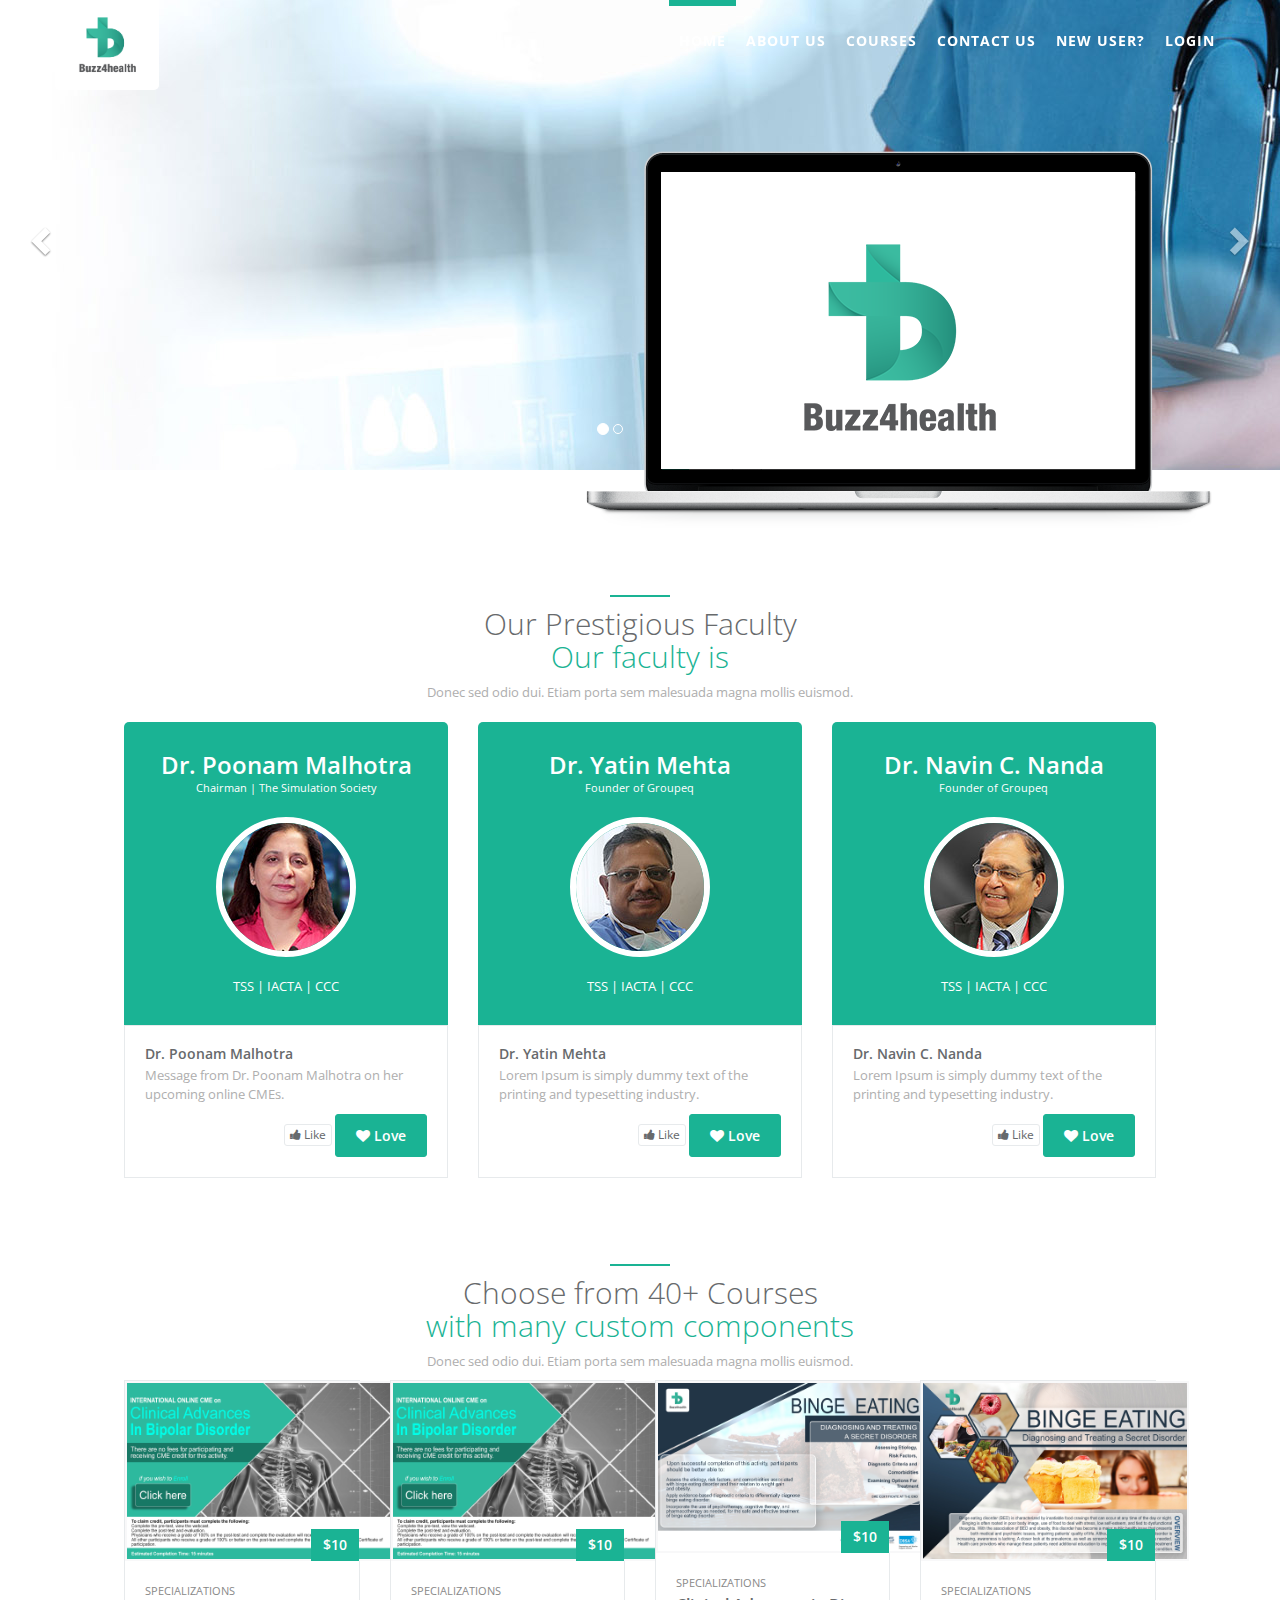
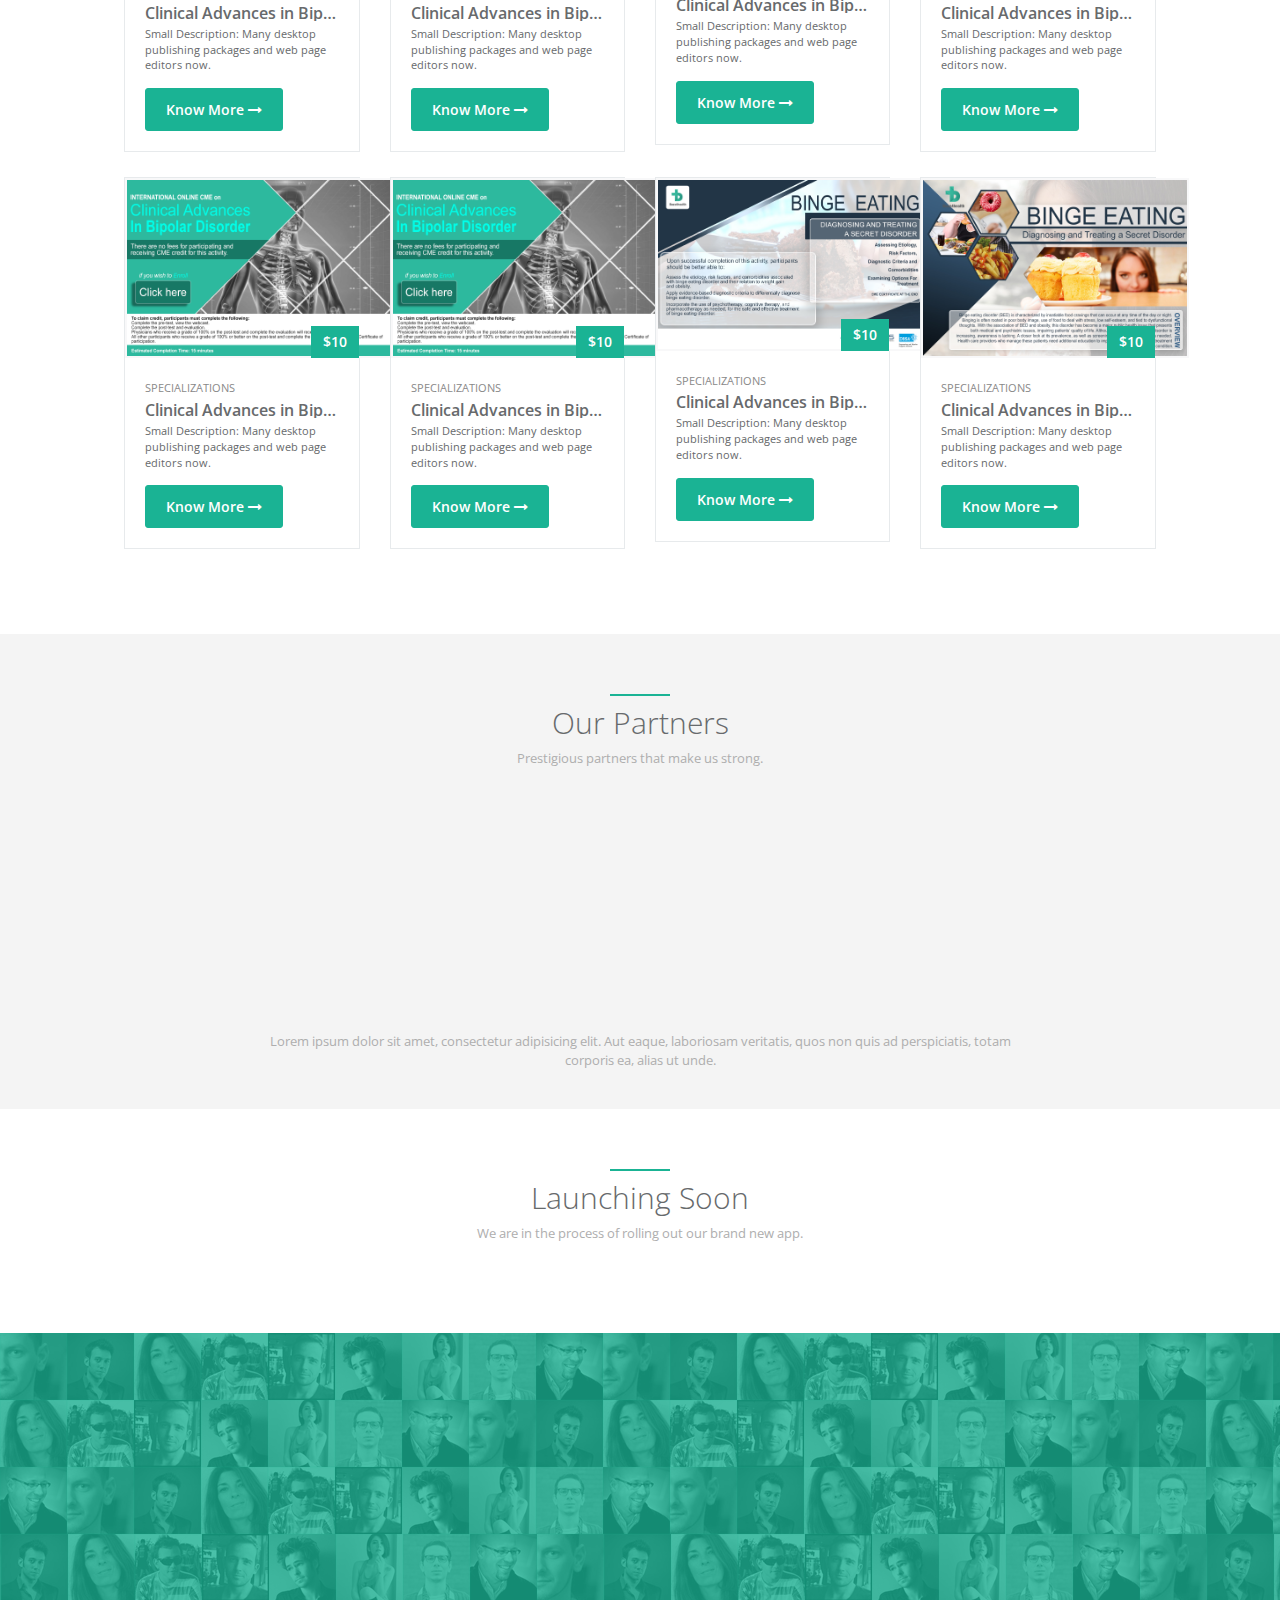
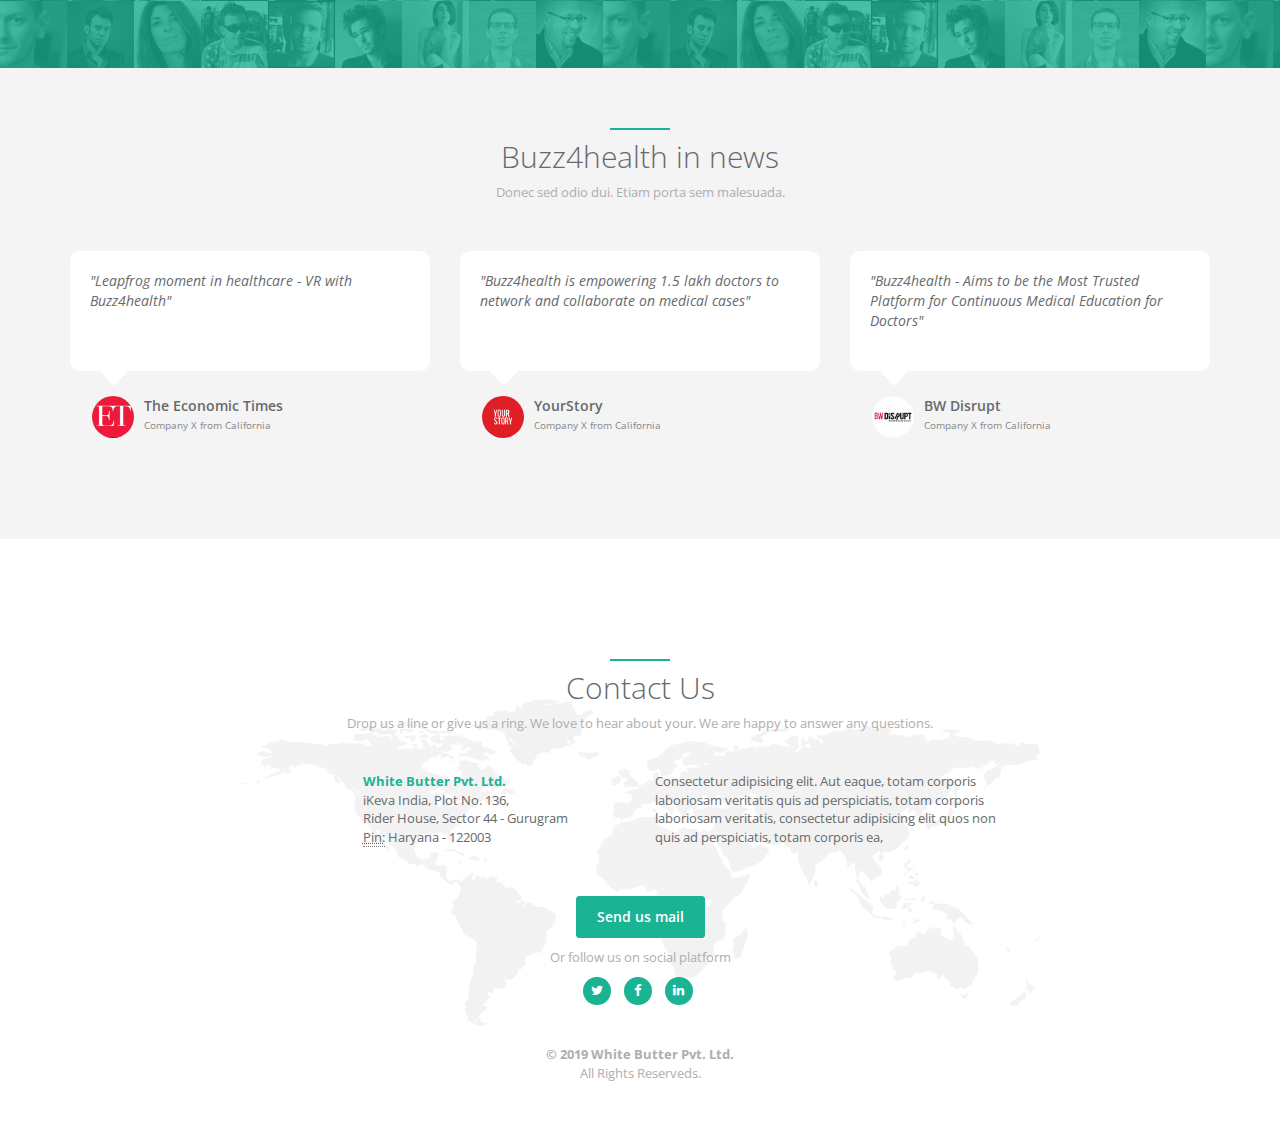
<file: index.html>
<!DOCTYPE html>
<html lang="en">
<head>
    <meta charset="utf-8">
    <meta http-equiv="X-UA-Compatible" content="IE=edge">
    <meta name="viewport" content="width=device-width, initial-scale=1">
    <meta name="description" content="">
    <meta name="author" content="">

    <title>Buzz4health - Home</title>

    <!-- Bootstrap core CSS -->
    <link href="css/bootstrap.min.css" rel="stylesheet">

    <!-- Animation CSS -->
    <link href="css/animate.css" rel="stylesheet">
    <link href="font-awesome/css/font-awesome.min.css" rel="stylesheet">

    <!-- Custom styles for this template -->
    <link href="css/style.css" rel="stylesheet">
</head>
<body id="page-top" class="landing-page no-skin-config">
<div class="navbar-wrapper">
        <nav class="navbar navbar-default navbar-fixed-top" role="navigation">
            <div class="container">
                <div class="navbar-header page-scroll">
                    <button type="button" class="navbar-toggle collapsed" data-toggle="collapse" data-target="#navbar" aria-expanded="false" aria-controls="navbar">
                        <span class="sr-only">Toggle navigation</span>
                        <span class="icon-bar"></span>
                        <span class="icon-bar"></span>
                        <span class="icon-bar"></span>
                    </button>
                    <a class="navbar-brand" href="index.html"><img src="img/buzz4health_logo.png"></a>
                </div>
                <div id="navbar" class="navbar-collapse collapse">
                    <ul class="nav navbar-nav navbar-right">
                        <li><a class="page-scroll" href="#page-top">Home</a></li>
                        <li><a class="page-scroll" href="#features">About Us</a></li>
                        <li><a class="page-scroll" href="#team">Courses</a></li>
                        <li><a class="page-scroll" href="#testimonials">Contact Us</a></li>
                        <li><a class="page-scroll" href="#pricing">New User?</a></li>
                        <li><a class="page-scroll" href="#contact">Login</a></li>
                    </ul>
                </div>
            </div>
        </nav>
</div>
<div id="inSlider" class="carousel carousel-fade" data-ride="carousel">
    <ol class="carousel-indicators">
        <li data-target="#inSlider" data-slide-to="0" class="active"></li>
        <li data-target="#inSlider" data-slide-to="1"></li>
    </ol>
    <div class="carousel-inner" role="listbox">
        <div class="item active">
            <div class="container">
                <div class="carousel-caption">
                    <!-- <h1>We craft<br/>
                        brands, web apps,<br/>
                        and user interfaces<br/>
                        we are IN+ studio</h1> -->
                    <!-- <p>Lorem Ipsum is simply dummy text of the printing.</p>
                    <p>
                        <a class="btn btn-lg btn-primary" href="#" role="button">READ MORE</a>
                        <a class="caption-link" href="#" role="button">Inspinia Theme</a>
                    </p> -->
                </div>
                <div class="carousel-image wow zoomIn">
                    <img src="img/landing/laptop.png" alt="laptop"/>
                </div>
            </div>
            <!-- Set background for slide in css -->
            <div class="header-back one"></div>

        </div>
        <div class="item">
            <div class="container">
                <div class="carousel-caption blank">
                    <!-- <h1>We create meaningful <br/> interfaces that inspire.</h1>
                    <p>Cras justo odio, dapibus ac facilisis in, egestas eget quam.</p>
                    <p><a class="btn btn-lg btn-primary" href="#" role="button">Learn more</a></p> -->
                </div>
            </div>
            <!-- Set background for slide in css -->
            <div class="header-back two"></div>
        </div>
    </div>
    <a class="left carousel-control" href="#inSlider" role="button" data-slide="prev">
        <span class="glyphicon glyphicon-chevron-left" aria-hidden="true"></span>
        <span class="sr-only">Previous</span>
    </a>
    <a class="right carousel-control" href="#inSlider" role="button" data-slide="next">
        <span class="glyphicon glyphicon-chevron-right" aria-hidden="true"></span>
        <span class="sr-only">Next</span>
    </a>
</div>


<!-- <section id="features" class="container services">
    <div class="row">
        <div class="col-sm-3">
            <h2>Full responsive</h2>
            <p>Donec sed odio dui. Etiam porta sem malesuada magna mollis euismod. Nullam id dolor id nibh ultricies vehicula ut id elit. Morbi leo risus.</p>
            <p><a class="navy-link" href="#" role="button">Details &raquo;</a></p>
        </div>
        <div class="col-sm-3">
            <h2>LESS/SASS Files</h2>
            <p>Donec sed odio dui. Etiam porta sem malesuada magna mollis euismod. Nullam id dolor id nibh ultricies vehicula ut id elit. Morbi leo risus.</p>
            <p><a class="navy-link" href="#" role="button">Details &raquo;</a></p>
        </div>
        <div class="col-sm-3">
            <h2>6 Charts Library</h2>
            <p>Donec sed odio dui. Etiam porta sem malesuada magna mollis euismod. Nullam id dolor id nibh ultricies vehicula ut id elit. Morbi leo risus.</p>
            <p><a class="navy-link" href="#" role="button">Details &raquo;</a></p>
        </div>
        <div class="col-sm-3">
            <h2>Advanced Forms</h2>
            <p>Donec sed odio dui. Etiam porta sem malesuada magna mollis euismod. Nullam id dolor id nibh ultricies vehicula ut id elit. Morbi leo risus.</p>
            <p><a class="navy-link" href="#" role="button">Details &raquo;</a></p>
        </div>
    </div>
</section> -->

<section style="margin-top: 5em">
    <div class="row">
        <div class="col-lg-12 text-center">
            <div class="navy-line"></div>
            <h1>Our Prestigious Faculty<br/> <span class="navy">Our faculty is </span> </h1>
            <p>Donec sed odio dui. Etiam porta sem malesuada magna mollis euismod. </p>
        </div>
    </div>
    <div class="row">
        <div class="col-lg-10 col-lg-offset-1">
        <div class="col-lg-4">
            <div class="widget-head-color-box navy-bg p-lg text-center">
                <div class="m-b-md">
                <h2 class="font-bold no-margins">
                    Dr. Poonam Malhotra
                </h2>
                    <small>Chairman | The Simulation Society</small>
                </div>
                <img src="img/poonam_malhotra.jpg" class="img-circle circle-border m-b-md" alt="profile">
                <div>
                    <span>TSS</span> |
                    <span>IACTA</span> |
                    <span>CCC</span>
                </div>
            </div>
            <div class="widget-text-box">
                <h4 class="media-heading">Dr. Poonam Malhotra</h4>
                <p>Message from Dr. Poonam Malhotra on her upcoming online CMEs.</p>
                <div class="text-right">
                    <a class="btn btn-xs btn-white"><i class="fa fa-thumbs-up"></i> Like </a>
                    <a class="btn btn-xs btn-primary"><i class="fa fa-heart"></i> Love</a>
                </div>
            </div>
        </div>
        <div class="col-lg-4">
            <div class="widget-head-color-box navy-bg p-lg text-center">
                <div class="m-b-md">
                <h2 class="font-bold no-margins">
                    Dr. Yatin Mehta
                </h2>
                    <small>Founder of Groupeq</small>
                </div>
                <img src="img/yatin_mehta.jpg" class="circle-border m-b-md" alt="profile">
                <div>
                    <span>TSS</span> |
                    <span>IACTA</span> |
                    <span>CCC</span>
                </div>
            </div>
            <div class="widget-text-box">
                <h4 class="media-heading">Dr. Yatin Mehta</h4>
                <p>Lorem Ipsum is simply dummy text of the printing and typesetting industry.</p>
                <div class="text-right">
                    <a class="btn btn-xs btn-white"><i class="fa fa-thumbs-up"></i> Like </a>
                    <a class="btn btn-xs btn-primary"><i class="fa fa-heart"></i> Love</a>
                </div>
            </div>
        </div>
        <div class="col-lg-4">
            <div class="widget-head-color-box navy-bg p-lg text-center">
                <div class="m-b-md">
                <h2 class="font-bold no-margins">
                    Dr. Navin C. Nanda
                </h2>
                    <small>Founder of Groupeq</small>
                </div>
                <img src="img/navin_c_nanda.jpg" class="img-circle circle-border m-b-md" alt="profile">
                <div>
                    <span>TSS</span> |
                    <span>IACTA</span> |
                    <span>CCC</span>
                </div>
            </div>
            <div class="widget-text-box">
                <h4 class="media-heading">Dr. Navin C. Nanda</h4>
                <p>Lorem Ipsum is simply dummy text of the printing and typesetting industry.</p>
                <div class="text-right">
                    <a class="btn btn-xs btn-white"><i class="fa fa-thumbs-up"></i> Like </a>
                    <a class="btn btn-xs btn-primary"><i class="fa fa-heart"></i> Love</a>
                </div>
            </div>
        </div>
        </div>
    </div>
</section>

<section style="margin-top: 2em">
    <div class="row">
        <div class="col-lg-12 text-center">
            <div class="navy-line"></div>
            <h1>Choose from 40+ Courses<br/> <span class="navy"> with many custom components</span> </h1>
            <p>Donec sed odio dui. Etiam porta sem malesuada magna mollis euismod. </p>
        </div>
    </div>
        <div class="row">
            <div class="col-md-10 col-md-offset-1">
                <div class="col-md-3">
                    <div class="ibox">
                        <div class="ibox-content product-box">

                            <div class="product-imitation" id="test">
                                <img src="img/bipolar_disorder_i.jpg">
                            </div>
                            <div class="product-desc">
                                <span class="product-price">
                                    $10
                                </span>
                                <small class="text-muted cut-text">SPECIALIZATIONS</small>
                                <a href="#" class="product-name cut-text"> Clinical Advances in Bipolar Disorder</a>



                                <div class="small m-t-xs">
                                    Small Description: Many desktop publishing packages and web page editors now.
                                </div>
                                <div class="m-t text-righ">

                                    <a href="#" class="btn btn-xs btn-outline btn-primary">Know More <i class="fa fa-long-arrow-right"></i> </a>
                                </div>
                            </div>
                        </div>
                    </div>
                </div>
                <div class="col-md-3">
                    <div class="ibox">
                        <div class="ibox-content product-box">

                            <div class="product-imitation" id="test">
                                <img src="img/bipolar_disorder_i.jpg">
                            </div>
                            <div class="product-desc">
                                <span class="product-price">
                                    $10
                                </span>
                                <small class="text-muted cut-text">SPECIALIZATIONS</small>
                                <a href="#" class="product-name cut-text"> Clinical Advances in Bipolar Disorder</a>



                                <div class="small m-t-xs">
                                    Small Description: Many desktop publishing packages and web page editors now.
                                </div>
                                <div class="m-t text-righ">

                                    <a href="#" class="btn btn-xs btn-outline btn-primary">Know More <i class="fa fa-long-arrow-right"></i> </a>
                                </div>
                            </div>
                        </div>
                    </div>
                </div>
                <div class="col-md-3">
                    <div class="ibox">
                        <div class="ibox-content product-box">

                            <div class="product-imitation" id="test">
                                <img src="img/Binge_eating_1.jpg">
                            </div>
                            <div class="product-desc">
                                <span class="product-price">
                                    $10
                                </span>
                                <small class="text-muted cut-text">SPECIALIZATIONS</small>
                                <a href="#" class="product-name cut-text"> Clinical Advances in Bipolar Disorder</a>



                                <div class="small m-t-xs">
                                    Small Description: Many desktop publishing packages and web page editors now.
                                </div>
                                <div class="m-t text-righ">

                                    <a href="#" class="btn btn-xs btn-outline btn-primary">Know More <i class="fa fa-long-arrow-right"></i> </a>
                                </div>
                            </div>
                        </div>
                    </div>
                </div>
                <div class="col-md-3">
                    <div class="ibox">
                        <div class="ibox-content product-box">

                            <div class="product-imitation" id="test">
                                <img src="img/Binge_eating_2.jpg">
                            </div>
                            <div class="product-desc">
                                <span class="product-price">
                                    $10
                                </span>
                                <small class="text-muted cut-text">SPECIALIZATIONS</small>
                                <a href="#" class="product-name cut-text"> Clinical Advances in Bipolar Disorder</a>



                                <div class="small m-t-xs">
                                    Small Description: Many desktop publishing packages and web page editors now.
                                </div>
                                <div class="m-t text-righ">

                                    <a href="#" class="btn btn-xs btn-outline btn-primary">Know More <i class="fa fa-long-arrow-right"></i> </a>
                                </div>
                            </div>
                        </div>
                    </div>
                </div>
                <div class="col-md-3">
                    <div class="ibox">
                        <div class="ibox-content product-box">

                            <div class="product-imitation" id="test">
                                <img src="img/bipolar_disorder_i.jpg">
                            </div>
                            <div class="product-desc">
                                <span class="product-price">
                                    $10
                                </span>
                                <small class="text-muted cut-text">SPECIALIZATIONS</small>
                                <a href="#" class="product-name cut-text"> Clinical Advances in Bipolar Disorder</a>



                                <div class="small m-t-xs">
                                    Small Description: Many desktop publishing packages and web page editors now.
                                </div>
                                <div class="m-t text-righ">

                                    <a href="#" class="btn btn-xs btn-outline btn-primary">Know More <i class="fa fa-long-arrow-right"></i> </a>
                                </div>
                            </div>
                        </div>
                    </div>
                </div>
                <div class="col-md-3">
                    <div class="ibox">
                        <div class="ibox-content product-box">

                            <div class="product-imitation" id="test">
                                <img src="img/bipolar_disorder_i.jpg">
                            </div>
                            <div class="product-desc">
                                <span class="product-price">
                                    $10
                                </span>
                                <small class="text-muted cut-text">SPECIALIZATIONS</small>
                                <a href="#" class="product-name cut-text"> Clinical Advances in Bipolar Disorder</a>



                                <div class="small m-t-xs">
                                    Small Description: Many desktop publishing packages and web page editors now.
                                </div>
                                <div class="m-t text-righ">

                                    <a href="#" class="btn btn-xs btn-outline btn-primary">Know More <i class="fa fa-long-arrow-right"></i> </a>
                                </div>
                            </div>
                        </div>
                    </div>
                </div>
                <div class="col-md-3">
                    <div class="ibox">
                        <div class="ibox-content product-box">

                            <div class="product-imitation" id="test">
                                <img src="img/Binge_eating_1.jpg">
                            </div>
                            <div class="product-desc">
                                <span class="product-price">
                                    $10
                                </span>
                                <small class="text-muted cut-text">SPECIALIZATIONS</small>
                                <a href="#" class="product-name cut-text"> Clinical Advances in Bipolar Disorder</a>



                                <div class="small m-t-xs">
                                    Small Description: Many desktop publishing packages and web page editors now.
                                </div>
                                <div class="m-t text-righ">

                                    <a href="#" class="btn btn-xs btn-outline btn-primary">Know More <i class="fa fa-long-arrow-right"></i> </a>
                                </div>
                            </div>
                        </div>
                    </div>
                </div>
                <div class="col-md-3">
                    <div class="ibox">
                        <div class="ibox-content product-box">

                            <div class="product-imitation" id="test">
                                <img src="img/Binge_eating_2.jpg">
                            </div>
                            <div class="product-desc">
                                <span class="product-price">
                                    $10
                                </span>
                                <small class="text-muted cut-text">SPECIALIZATIONS</small>
                                <a href="#" class="product-name cut-text"> Clinical Advances in Bipolar Disorder</a>



                                <div class="small m-t-xs">
                                    Small Description: Many desktop publishing packages and web page editors now.
                                </div>
                                <div class="m-t text-righ">

                                    <a href="#" class="btn btn-xs btn-outline btn-primary">Know More <i class="fa fa-long-arrow-right"></i> </a>
                                </div>
                            </div>
                        </div>
                    </div>
                </div>
            </div>
    </div>
</section>

<!-- <section>
    <div class="row">
        <div class="col-lg-12 text-center">
            <div class="navy-line"></div>
            <h1>Over 40+ unique view<br/> <span class="navy"> with many custom components</span> </h1>
            <p>Donec sed odio dui. Etiam porta sem malesuada magna mollis euismod. </p>
        </div>
    </div>
    <div class="row">
        <div class="col-md-3 text-center wow fadeInLeft">
            <div>
                <i class="fa fa-mobile features-icon"></i>
                <h2>Full responsive</h2>
                <p>Donec sed odio dui. Etiam porta sem malesuada magna mollis euismod. Nullam id dolor id nibh ultricies vehicula ut id elit. Morbi leo risus.</p>
            </div>
            <div class="m-t-lg">
                <i class="fa fa-bar-chart features-icon"></i>
                <h2>6 Charts Library</h2>
                <p>Donec sed odio dui. Etiam porta sem malesuada magna mollis euismod. Nullam id dolor id nibh ultricies vehicula ut id elit. Morbi leo risus.</p>
            </div>
        </div>
        <div class="col-md-6 text-center  wow zoomIn">
            <img src="img/landing/perspective.png" alt="dashboard" class="img-responsive">
        </div>
        <div class="col-md-3 text-center wow fadeInRight">
            <div>
                <i class="fa fa-envelope features-icon"></i>
                <h2>Mail pages</h2>
                <p>Donec sed odio dui. Etiam porta sem malesuada magna mollis euismod. Nullam id dolor id nibh ultricies vehicula ut id elit. Morbi leo risus.</p>
            </div>
            <div class="m-t-lg">
                <i class="fa fa-google features-icon"></i>
                <h2>AngularJS version</h2>
                <p>Donec sed odio dui. Etiam porta sem malesuada magna mollis euismod. Nullam id dolor id nibh ultricies vehicula ut id elit. Morbi leo risus.</p>
            </div>
        </div>
    </div>
    <div class="row">
        <div class="col-lg-12 text-center">
            <div class="navy-line"></div>
            <h1>Discover great feautres</h1>
            <p>Donec sed odio dui. Etiam porta sem malesuada magna mollis euismod. </p>
        </div>
    </div>
    <div class="row features-block">
        <div class="col-lg-6 features-text wow fadeInLeft">
            <small>INSPINIA</small>
            <h2>Perfectly designed </h2>
            <p>INSPINIA Admin Theme is a premium admin dashboard template with flat design concept. It is fully responsive admin dashboard template built with Bootstrap 3+ Framework, HTML5 and CSS3, Media query. It has a huge collection of reusable UI components and integrated with latest jQuery plugins.</p>
            <a href="" class="btn btn-primary">Learn more</a>
        </div>
        <div class="col-lg-6 text-right wow fadeInRight">
            <img src="img/landing/dashboard.png" alt="dashboard" class="img-responsive pull-right">
        </div>
    </div>
</section> -->

<section id="team" class="gray-section team">
    <div class="container">
        <div class="row m-b-lg">
            <div class="col-lg-12 text-center">
                <div class="navy-line"></div>
                <h1>Our Partners</h1>
                <p>Prestigious partners that make us strong.</p>
            </div>
        </div>
        <div class="row">
            <div class="col-sm-4 wow fadeInLeft">
                <div class="team-member">
                    <img src="img/landing/tdc-logo.svg" class="img-responsive img-circle img-small" alt="">
                    <h4><span class="navy">Doctor's</span> Channel</h4>
                    <p>Short Description Lorem ipsum dolor sit amet, illum fastidii dissentias quo ne. Sea ne sint animal iisque, nam an soluta sensibus. </p>
                    <!-- <ul class="list-inline social-icon">
                        <li><a href="#"><i class="fa fa-twitter"></i></a>
                        </li>
                        <li><a href="#"><i class="fa fa-facebook"></i></a>
                        </li>
                        <li><a href="#"><i class="fa fa-linkedin"></i></a>
                        </li>
                    </ul> -->
                </div>
            </div>
            <div class="col-sm-4">
                <div class="team-member wow zoomIn">
                    <img src="img/landing/carenet_logo.png" class="img-responsive img-circle" alt="">
                    <h4><span class="navy">Care</span>Net</h4>
                    <p>Short Description Lorem ipsum dolor sit amet, illum fastidii dissentias quo ne. Sea ne sint animal iisque, nam an soluta sensibus.</p>
                    <!-- <ul class="list-inline social-icon">
                        <li><a href="#"><i class="fa fa-twitter"></i></a>
                        </li>
                        <li><a href="#"><i class="fa fa-facebook"></i></a>
                        </li>
                        <li><a href="#"><i class="fa fa-linkedin"></i></a>
                        </li>
                    </ul> -->
                </div>
            </div>
            <div class="col-sm-4 wow fadeInRight">
                <div class="team-member">
                    <img src="img/landing/123sonography.jpeg" class="img-responsive img-circle img-small" alt="">
                    <h4><span class="navy">123</span> Sonography</h4>
                    <p>Short Description Lorem ipsum dolor sit amet, illum fastidii dissentias quo ne. Sea ne sint animal iisque, nam an soluta sensibus.</p>
                    <!-- <ul class="list-inline social-icon">
                        <li><a href="#"><i class="fa fa-twitter"></i></a>
                        </li>
                        <li><a href="#"><i class="fa fa-facebook"></i></a>
                        </li>
                        <li><a href="#"><i class="fa fa-linkedin"></i></a>
                        </li>
                    </ul> -->
                </div>
            </div>
        </div>
        <div class="row">
            <div class="col-lg-8 col-lg-offset-2 text-center m-t-lg m-b-lg">
                <p>Lorem ipsum dolor sit amet, consectetur adipisicing elit. Aut eaque, laboriosam veritatis, quos non quis ad perspiciatis, totam corporis ea, alias ut unde.</p>
            </div>
        </div>
    </div>
</section>

<section class="features">
    <div class="container">
        <div class="row">
            <div class="col-lg-12 text-center">
                <div class="navy-line"></div>
                <h1>Launching Soon</h1>
                <p>We are in the process of rolling out our brand new app.</p>
            </div>
        </div>
        <div class="row features-block">
            <!-- <div class="col-lg-3 features-text wow fadeInLeft">
                <small>INSPINIA</small>
                <h2>Perfectly designed </h2>
                <p>INSPINIA Admin Theme is a premium admin dashboard template with flat design concept. It is fully responsive admin dashboard template built with Bootstrap 3+ Framework, HTML5 and CSS3, Media query. It has a huge collection of reusable UI components and integrated with latest jQuery plugins.</p>
                <a href="" class="btn btn-primary">Learn more</a>
            </div> -->
            <div class="col-lg-6 col-lg-offset-3 text-right m-t-n-lg wow zoomIn">
                <!-- <img src="img/landing/iphone.jpg" class="img-responsive" alt="dashboard"> -->
                <div class="col-lg-12 text-center">
                <a href="mailto:test@email.com" class="btn btn-primary">Subscribe me</a>
                <p>Subscribe to get the updates here..</p>
            </div>

            </div>
            <!-- <div class="col-lg-3 features-text text-right wow fadeInRight">
                <small>INSPINIA</small>
                <h2>Perfectly designed </h2>
                <p>INSPINIA Admin Theme is a premium admin dashboard template with flat design concept. It is fully responsive admin dashboard template built with Bootstrap 3+ Framework, HTML5 and CSS3, Media query. It has a huge collection of reusable UI components and integrated with latest jQuery plugins.</p>
                <a href="" class="btn btn-primary">Learn more</a>
            </div> -->
        </div>
    </div>

</section>

<!-- <section class="timeline gray-section">
    <div class="container">
        <div class="row">
            <div class="col-lg-12 text-center">
                <div class="navy-line"></div>
                <h1>Our workflow</h1>
                <p>Donec sed odio dui. Etiam porta sem malesuada magna mollis euismod. </p>
            </div>
        </div>
        <div class="row features-block">

            <div class="col-lg-12">
                <div id="vertical-timeline" class="vertical-container light-timeline center-orientation">
                    <div class="vertical-timeline-block">
                        <div class="vertical-timeline-icon navy-bg">
                            <i class="fa fa-briefcase"></i>
                        </div>

                        <div class="vertical-timeline-content">
                            <h2>Meeting</h2>
                            <p>Conference on the sales results for the previous year. Monica please examine sales trends in marketing and products. Below please find the current status of the sale.
                            </p>
                            <a href="#" class="btn btn-xs btn-primary"> More info</a>
                            <span class="vertical-date"> Today <br/> <small>Dec 24</small> </span>
                        </div>
                    </div>

                    <div class="vertical-timeline-block">
                        <div class="vertical-timeline-icon navy-bg">
                            <i class="fa fa-file-text"></i>
                        </div>

                        <div class="vertical-timeline-content">
                            <h2>Decision</h2>
                            <p>Lorem Ipsum is simply dummy text of the printing and typesetting industry. Lorem Ipsum has been the industry's standard dummy text ever since.</p>
                            <a href="#" class="btn btn-xs btn-primary"> More info</a>
                            <span class="vertical-date"> Tomorrow <br/> <small>Dec 26</small> </span>
                        </div>
                    </div>

                    <div class="vertical-timeline-block">
                        <div class="vertical-timeline-icon navy-bg">
                            <i class="fa fa-cogs"></i>
                        </div>

                        <div class="vertical-timeline-content">
                            <h2>Implementation</h2>
                            <p>Go to shop and find some products. Lorem Ipsum is simply dummy text of the printing and typesetting industry. Lorem Ipsum has been the industry's. </p>
                            <a href="#" class="btn btn-xs btn-primary"> More info</a>
                            <span class="vertical-date"> Monday <br/> <small>Jan 02</small> </span>
                        </div>
                    </div>

                </div>
            </div>

        </div>
    </div>

</section> -->

<section id="testimonials" class="navy-section testimonials" style="margin-top: 0">

    <div class="container">
        <div class="row">
            <div class="col-lg-12 text-center wow zoomIn">
                <i class="fa fa-comment big-icon"></i>
                <h1>
                    From the CEO Desk
                </h1>
                <div class="testimonials-text">
                    <i>"The platform has been incepted with the idea that a doctor’s education never ends with a degree; a medical practitioner needs to stay updated with the latest information on new drugs, research, approaches and emerging evidence-based treatment protocols"</i>
                </div>
                <small>
                    <strong>CEO - Hitesh Ganjoo</strong>
                </small>
            </div>
        </div>
    </div>

</section>

<section class="comments gray-section" style="margin-top: 0">
    <div class="container">
        <div class="row">
            <div class="col-lg-12 text-center">
                <div class="navy-line"></div>
                <h1>Buzz4health in news</h1>
                <p>Donec sed odio dui. Etiam porta sem malesuada. </p>
            </div>
        </div>
        <div class="row features-block">
            <div class="col-lg-4">
                <div class="bubble">
                    "Leapfrog moment in healthcare - VR with Buzz4health"
                </div>
                <div class="comments-avatar">
                    <a href="" class="pull-left">
                        <img alt="image" src="img/landing/etnews.jpg">
                    </a>
                    <div class="media-body">
                        <div class="commens-name">
                            The Economic Times
                        </div>
                        <small class="text-muted">Company X from California</small>
                    </div>
                </div>
            </div>

            <div class="col-lg-4">
                <div class="bubble">
                    "Buzz4health is empowering 1.5 lakh doctors to network and collaborate on medical cases"
                </div>
                <div class="comments-avatar">
                    <a href="" class="pull-left">
                        <img alt="image" src="img/landing/yourstory.jpg">
                    </a>
                    <div class="media-body">
                        <div class="commens-name">
                            YourStory
                        </div>
                        <small class="text-muted">Company X from California</small>
                    </div>
                </div>
            </div>

            <div class="col-lg-4">
                <div class="bubble">
                    "Buzz4health - Aims to be the Most Trusted Platform for Continuous Medical Education for Doctors"
                </div>
                <div class="comments-avatar">
                    <a href="" class="pull-left">
                        <img alt="image" src="img/landing/bwdisrupt.jpg">
                    </a>
                    <div class="media-body">
                        <div class="commens-name">
                            BW Disrupt
                        </div>
                        <small class="text-muted">Company X from California</small>
                    </div>
                </div>
            </div>



        </div>
    </div>

</section>


<!-- <section class="features">
    <div class="container">
        <div class="row">
            <div class="col-lg-12 text-center">
                <div class="navy-line"></div>
                <h1>More and more extra great feautres</h1>
                <p>Donec sed odio dui. Etiam porta sem malesuada magna mollis euismod. </p>
            </div>
        </div>
        <div class="row">
            <div class="col-lg-5 col-lg-offset-1 features-text">
                <small>INSPINIA</small>
                <h2>Perfectly designed </h2>
                <i class="fa fa-bar-chart big-icon pull-right"></i>
                <p>INSPINIA Admin Theme is a premium admin dashboard template with flat design concept. It is fully responsive admin dashboard template built with Bootstrap 3+ Framework, HTML5 and CSS3, Media query. It has a huge collection of reusable UI components and integrated with.</p>
            </div>
            <div class="col-lg-5 features-text">
                <small>INSPINIA</small>
                <h2>Perfectly designed </h2>
                <i class="fa fa-bolt big-icon pull-right"></i>
                <p>INSPINIA Admin Theme is a premium admin dashboard template with flat design concept. It is fully responsive admin dashboard template built with Bootstrap 3+ Framework, HTML5 and CSS3, Media query. It has a huge collection of reusable UI components and integrated with.</p>
            </div>
        </div>
        <div class="row">
            <div class="col-lg-5 col-lg-offset-1 features-text">
                <small>INSPINIA</small>
                <h2>Perfectly designed </h2>
                <i class="fa fa-clock-o big-icon pull-right"></i>
                <p>INSPINIA Admin Theme is a premium admin dashboard template with flat design concept. It is fully responsive admin dashboard template built with Bootstrap 3+ Framework, HTML5 and CSS3, Media query. It has a huge collection of reusable UI components and integrated with.</p>
            </div>
            <div class="col-lg-5 features-text">
                <small>INSPINIA</small>
                <h2>Perfectly designed </h2>
                <i class="fa fa-users big-icon pull-right"></i>
                <p>INSPINIA Admin Theme is a premium admin dashboard template with flat design concept. It is fully responsive admin dashboard template built with Bootstrap 3+ Framework, HTML5 and CSS3, Media query. It has a huge collection of reusable UI components and integrated with.</p>
            </div>
        </div>
    </div>

</section> -->
<!-- <section id="pricing" class="pricing">
    <div class="container">
        <div class="row m-b-lg">
            <div class="col-lg-12 text-center">
                <div class="navy-line"></div>
                <h1>App Pricing</h1>
                <p>Donec sed odio dui. Etiam porta sem malesuada magna mollis euismod.</p>
            </div>
        </div>
        <div class="row">
            <div class="col-lg-4 wow zoomIn">
                <ul class="pricing-plan list-unstyled">
                    <li class="pricing-title">
                        Basic
                    </li>
                    <li class="pricing-desc">
                        Lorem ipsum dolor sit amet, illum fastidii dissentias quo ne. Sea ne sint animal iisque, nam an soluta sensibus.
                    </li>
                    <li class="pricing-price">
                        <span>$16</span> / month
                    </li>
                    <li>
                        Dashboards
                    </li>
                    <li>
                        Projects view
                    </li>
                    <li>
                        Contacts
                    </li>
                    <li>
                        Calendar
                    </li>
                    <li>
                        AngularJs
                    </li>
                    <li>
                        <a class="btn btn-primary btn-xs" href="#">Signup</a>
                    </li>
                </ul>
            </div>

            <div class="col-lg-4 wow zoomIn">
                <ul class="pricing-plan list-unstyled selected">
                    <li class="pricing-title">
                        Standard
                    </li>
                    <li class="pricing-desc">
                        Lorem ipsum dolor sit amet, illum fastidii dissentias quo ne. Sea ne sint animal iisque, nam an soluta sensibus.
                    </li>
                    <li class="pricing-price">
                        <span>$22</span> / month
                    </li>
                    <li>
                        Dashboards
                    </li>
                    <li>
                        Projects view
                    </li>
                    <li>
                        Contacts
                    </li>
                    <li>
                        Calendar
                    </li>
                    <li>
                        AngularJs
                    </li>
                    <li>
                        <strong>Support platform</strong>
                    </li>
                    <li class="plan-action">
                        <a class="btn btn-primary btn-xs" href="#">Signup</a>
                    </li>
                </ul>
            </div>

            <div class="col-lg-4 wow zoomIn">
                <ul class="pricing-plan list-unstyled">
                    <li class="pricing-title">
                        Premium
                    </li>
                    <li class="pricing-desc">
                        Lorem ipsum dolor sit amet, illum fastidii dissentias quo ne. Sea ne sint animal iisque, nam an soluta sensibus.
                    </li>
                    <li class="pricing-price">
                        <span>$160</span> / month
                    </li>
                    <li>
                        Dashboards
                    </li>
                    <li>
                        Projects view
                    </li>
                    <li>
                        Contacts
                    </li>
                    <li>
                        Calendar
                    </li>
                    <li>
                        AngularJs
                    </li>
                    <li>
                        <a class="btn btn-primary btn-xs" href="#">Signup</a>
                    </li>
                </ul>
            </div>
        </div>
        <div class="row m-t-lg">
            <div class="col-lg-8 col-lg-offset-2 text-center m-t-lg">
                <p>*Many desktop publishing packages and web page editors now use Lorem Ipsum as their default model text, and a search for 'lorem ipsum' will uncover many web sites still in their infancy. <span class="navy">Various versions</span>  have evolved over the years, sometimes by accident, sometimes on purpose (injected humour and the like).</p>
            </div>
        </div>
    </div>

</section> -->

<section id="contact" class=" contact">
    <div class="container">
        <div class="row m-b-lg">
            <div class="col-lg-12 text-center">
                <div class="navy-line"></div>
                <h1>Contact Us</h1>
                <p>Drop us a line or give us a ring. We love to hear about your. We are happy to answer any questions.</p>
            </div>
        </div>
        <div class="row m-b-lg">
            <div class="col-lg-3 col-lg-offset-3">
                <address>
                    <strong><span class="navy">White Butter Pvt. Ltd.</span></strong><br/>
                    iKeva India, Plot No. 136, <br/>
                    Rider House, Sector 44 - Gurugram<br/>
                    <abbr title="Phone">Pin:</abbr> Haryana - 122003
                </address>
            </div>
            <div class="col-lg-4">
                <p class="text-color">
                    Consectetur adipisicing elit. Aut eaque, totam corporis laboriosam veritatis quis ad perspiciatis, totam corporis laboriosam veritatis, consectetur adipisicing elit quos non quis ad perspiciatis, totam corporis ea,
                </p>
            </div>
        </div>
        <div class="row">
            <div class="col-lg-12 text-center">
                <a href="mailto:test@email.com" class="btn btn-primary">Send us mail</a>
                <p class="m-t-sm">
                    Or follow us on social platform
                </p>
                <ul class="list-inline social-icon">
                    <li><a href="#"><i class="fa fa-twitter"></i></a>
                    </li>
                    <li><a href="#"><i class="fa fa-facebook"></i></a>
                    </li>
                    <li><a href="#"><i class="fa fa-linkedin"></i></a>
                    </li>
                </ul>
            </div>
        </div>
        <div class="row">
            <div class="col-lg-8 col-lg-offset-2 text-center m-t-lg m-b-lg">
                <p><strong>&copy; 2019 White Butter Pvt. Ltd.</strong><br/> All Rights Reserveds.</p>
            </div>
        </div>
    </div>
</section>

<!-- Mainly scripts -->
<script src="js/jquery-3.1.1.min.js"></script>
<script src="js/bootstrap.min.js"></script>
<script src="js/plugins/metisMenu/jquery.metisMenu.js"></script>
<script src="js/plugins/slimscroll/jquery.slimscroll.min.js"></script>

<!-- Custom and plugin javascript -->
<script src="js/inspinia.js"></script>
<script src="js/plugins/pace/pace.min.js"></script>
<script src="js/plugins/wow/wow.min.js"></script>


<script>

    $(document).ready(function () {

        $('body').scrollspy({
            target: '.navbar-fixed-top',
            offset: 80
        });

        // Page scrolling feature
        $('a.page-scroll').bind('click', function(event) {
            var link = $(this);
            $('html, body').stop().animate({
                scrollTop: $(link.attr('href')).offset().top - 50
            }, 500);
            event.preventDefault();
            $("#navbar").collapse('hide');
        });
    });

    var cbpAnimatedHeader = (function() {
        var docElem = document.documentElement,
                header = document.querySelector( '.navbar-default' ),
                didScroll = false,
                changeHeaderOn = 200;
        function init() {
            window.addEventListener( 'scroll', function( event ) {
                if( !didScroll ) {
                    didScroll = true;
                    setTimeout( scrollPage, 250 );
                }
            }, false );
        }
        function scrollPage() {
            var sy = scrollY();
            if ( sy >= changeHeaderOn ) {
                $(header).addClass('navbar-scroll')
            }
            else {
                $(header).removeClass('navbar-scroll')
            }
            didScroll = false;
        }
        function scrollY() {
            return window.pageYOffset || docElem.scrollTop;
        }
        init();

    })();

    // Activate WOW.js plugin for animation on scrol
    new WOW().init();

</script>

<script type="text/javascript">
(function() {

var img = document.getElementById('test').firstChild;
img.onload = function() {
    if(img.height > img.width) {
        img.height = '100%';
        img.width = 'auto';
    }
};

}());
</script>

</body>
</html>
</file>
<file: css/style.css>
@import url("https://fonts.googleapis.com/css?family=Open+Sans:300,400,600,700");
@import url("https://fonts.googleapis.com/css?family=Roboto:400,300,500,700");
/*
 *
 *   INSPINIA - Responsive Admin Theme
 *   version 2.7.1
 *
*/
h1,
h2,
h3,
h4,
h5,
h6 {
  font-weight: 100;
}
h1 {
  font-size: 30px;
}
h2 {
  font-size: 24px;
}
h3 {
  font-size: 16px;
}
h4 {
  font-size: 14px;
}
h5 {
  font-size: 12px;
}
h6 {
  font-size: 10px;
}
h3,
h4,
h5 {
  margin-top: 5px;
  font-weight: 600;
}
.nav > li > a {
  color: #a7b1c2;
  font-weight: 600;
  padding: 14px 20px 14px 25px;
}
.nav.navbar-right > li > a {
  color: #999c9e;
}
.nav > li.active > a {
  color: #ffffff;
}
.navbar-default .nav > li > a:hover,
.navbar-default .nav > li > a:focus {
  background-color: #293846;
  color: white;
}
.nav .open > a,
.nav .open > a:hover,
.nav .open > a:focus {
  background: #fff;
}
.nav.navbar-top-links > li > a:hover,
.nav.navbar-top-links > li > a:focus {
  background-color: transparent;
}
.nav > li > a i {
  margin-right: 6px;
}
.navbar {
  border: 0;
}
.navbar-default {
  background-color: transparent;
  border-color: #2f4050;
}
.navbar-top-links li {
  display: inline-block;
}
.navbar-top-links li:last-child {
  margin-right: 40px;
}
.body-small .navbar-top-links li:last-child {
  margin-right: 0;
}
.navbar-top-links li a {
  padding: 20px 10px;
  min-height: 50px;
}
.dropdown-menu {
  border: medium none;
  border-radius: 3px;
  box-shadow: 0 0 3px rgba(86, 96, 117, 0.7);
  display: none;
  float: left;
  font-size: 12px;
  left: 0;
  list-style: none outside none;
  padding: 0;
  position: absolute;
  text-shadow: none;
  top: 100%;
  z-index: 1000;
}
.dropdown-menu > li > a {
  border-radius: 3px;
  color: inherit;
  line-height: 25px;
  margin: 4px;
  text-align: left;
  font-weight: normal;
}
.dropdown-menu > .active > a,
.dropdown-menu > .active > a:focus,
.dropdown-menu > .active > a:hover {
  color: #fff;
  text-decoration: none;
  background-color: #1ab394;
  outline: 0;
}
.dropdown-menu > li > a.font-bold {
  font-weight: 600;
}
.navbar-top-links .dropdown-menu li {
  display: block;
}
.navbar-top-links .dropdown-menu li:last-child {
  margin-right: 0;
}
.navbar-top-links .dropdown-menu li a {
  padding: 3px 20px;
  min-height: 0;
}
.navbar-top-links .dropdown-menu li a div {
  white-space: normal;
}
.navbar-top-links .dropdown-messages,
.navbar-top-links .dropdown-tasks,
.navbar-top-links .dropdown-alerts {
  width: 310px;
  min-width: 0;
}
.navbar-top-links .dropdown-messages {
  margin-left: 5px;
}
.navbar-top-links .dropdown-tasks {
  margin-left: -59px;
}
.navbar-top-links .dropdown-alerts {
  margin-left: -123px;
}
.navbar-top-links .dropdown-user {
  right: 0;
  left: auto;
}
.dropdown-messages,
.dropdown-alerts {
  padding: 10px 10px 10px 10px;
}
.dropdown-messages li a,
.dropdown-alerts li a {
  font-size: 12px;
}
.dropdown-messages li em,
.dropdown-alerts li em {
  font-size: 10px;
}
.nav.navbar-top-links .dropdown-alerts a {
  font-size: 12px;
}
.nav-header {
  padding: 33px 25px;
  background-color: #2f4050;
  background-image: url("patterns/header-profile.png");
}
.pace-done .nav-header {
  transition: all 0.4s;
}
ul.nav-second-level {
  background: #293846;
}
.nav > li.active {
  border-left: 4px solid #19aa8d;
  background: #293846;
}
.nav.nav-second-level > li.active {
  border: none;
}
.nav.nav-second-level.collapse[style] {
  height: auto !important;
}
.nav-header a {
  color: #DFE4ED;
}
.nav-header .text-muted {
  color: #8095a8;
}
.minimalize-styl-2 {
  padding: 4px 12px;
  margin: 14px 5px 5px 20px;
  font-size: 14px;
  float: left;
}
.navbar-form-custom {
  float: left;
  height: 50px;
  padding: 0;
  width: 200px;
  display: block;
}
.navbar-form-custom .form-group {
  margin-bottom: 0;
}
.nav.navbar-top-links a {
  font-size: 14px;
}
.navbar-form-custom .form-control {
  background: none repeat scroll 0 0 rgba(0, 0, 0, 0);
  border: medium none;
  font-size: 14px;
  height: 60px;
  margin: 0;
  z-index: 2000;
}
.count-info .label {
  line-height: 12px;
  padding: 2px 5px;
  position: absolute;
  right: 6px;
  top: 12px;
}
.arrow {
  float: right;
}
.fa.arrow:before {
  content: "\f104";
}
.active > a > .fa.arrow:before {
  content: "\f107";
}
.nav-second-level li,
.nav-third-level li {
  border-bottom: none !important;
}
.nav-second-level li a {
  padding: 7px 10px 7px 10px;
  padding-left: 52px;
}
.nav-third-level li a {
  padding-left: 62px;
}
.nav-second-level li:last-child {
  margin-bottom: 10px;
}
body:not(.fixed-sidebar):not(.canvas-menu).mini-navbar .nav li:hover > .nav-second-level,
.mini-navbar .nav li:focus > .nav-second-level {
  display: block;
  border-radius: 0 2px 2px 0;
  min-width: 140px;
  height: auto;
}
body.mini-navbar .navbar-default .nav > li > .nav-second-level li a {
  font-size: 12px;
  border-radius: 3px;
}
.fixed-nav .slimScrollDiv #side-menu {
  padding-bottom: 60px;
}
.mini-navbar .nav-second-level li a {
  padding: 10px 10px 10px 15px;
}
.mini-navbar .nav .nav-second-level {
  position: absolute;
  left: 70px;
  top: 0;
  background-color: #2f4050;
  padding: 10px 10px 10px 10px;
  font-size: 12px;
}
.canvas-menu.mini-navbar .nav-second-level {
  background: #293846;
}
.mini-navbar li.active .nav-second-level {
  left: 65px;
}
.navbar-default .special_link a {
  background: #1ab394;
  color: white;
}
.navbar-default .special_link a:hover {
  background: #17987e !important;
  color: white;
}
.navbar-default .special_link a span.label {
  background: #fff;
  color: #1ab394;
}
.navbar-default .landing_link a {
  background: #1cc09f;
  color: white;
}
.navbar-default .landing_link a:hover {
  background: #1ab394 !important;
  color: white;
}
.navbar-default .landing_link a span.label {
  background: #fff;
  color: #1cc09f;
}
.logo-element {
  text-align: center;
  font-size: 18px;
  font-weight: 600;
  color: white;
  display: none;
  padding: 18px 0;
}
.pace-done .navbar-static-side,
.pace-done .nav-header,
.pace-done li.active,
.pace-done #page-wrapper,
.pace-done .footer {
  -webkit-transition: all 0.4s;
  -moz-transition: all 0.4s;
  -o-transition: all 0.4s;
  transition: all 0.4s;
}
.navbar-fixed-top {
  background: #fff;
  transition-duration: 0.4s;
  border-bottom: 1px solid #e7eaec !important;
  z-index: 2030;
}
.navbar-fixed-top,
.navbar-static-top {
  background: #f3f3f4;
}
.fixed-nav #wrapper {
  margin-top: 0;
}
.nav-tabs > li.active > a,
.nav-tabs > li.active > a:hover,
.nav-tabs > li.active > a:focus {
  -moz-border-bottom-colors: none;
  -moz-border-left-colors: none;
  -moz-border-right-colors: none;
  -moz-border-top-colors: none;
  background: none;
  border-color: #dddddd #dddddd rgba(0, 0, 0, 0);
  border-bottom: #f3f3f4;
  border-image: none;
  border-style: solid;
  border-width: 1px;
  color: #555555;
  cursor: default;
}
.nav.nav-tabs li {
  background: none;
  border: none;
}
body.fixed-nav #wrapper .navbar-static-side,
body.fixed-nav #wrapper #page-wrapper {
  margin-top: 60px;
}
body.top-navigation.fixed-nav #wrapper #page-wrapper {
  margin-top: 0;
}
body.fixed-nav.fixed-nav-basic .navbar-fixed-top {
  left: 220px;
}
body.fixed-nav.fixed-nav-basic.mini-navbar .navbar-fixed-top {
  left: 70px;
}
body.fixed-nav.fixed-nav-basic.fixed-sidebar.mini-navbar .navbar-fixed-top {
  left: 0;
}
body.fixed-nav.fixed-nav-basic #wrapper .navbar-static-side {
  margin-top: 0;
}
body.fixed-nav.fixed-nav-basic.body-small .navbar-fixed-top {
  left: 0;
}
body.fixed-nav.fixed-nav-basic.fixed-sidebar.mini-navbar.body-small .navbar-fixed-top {
  left: 220px;
}
.fixed-nav .minimalize-styl-2 {
  margin: 14px 5px 5px 15px;
}
.body-small .navbar-fixed-top {
  margin-left: 0;
}
body.mini-navbar .navbar-static-side {
  width: 70px;
}
body.mini-navbar .profile-element,
body.mini-navbar .nav-label,
body.mini-navbar .navbar-default .nav li a span {
  display: none;
}
body.canvas-menu .profile-element {
  display: block;
}
body:not(.fixed-sidebar):not(.canvas-menu).mini-navbar .nav-second-level {
  display: none;
}
body.mini-navbar .navbar-default .nav > li > a {
  font-size: 16px;
}
body.mini-navbar .logo-element {
  display: block;
}
body.canvas-menu .logo-element {
  display: none;
}
body.mini-navbar .nav-header {
  padding: 0;
  background-color: #1ab394;
}
body.canvas-menu .nav-header {
  padding: 33px 25px;
}
body.mini-navbar #page-wrapper {
  margin: 0 0 0 70px;
}
body.fixed-sidebar.mini-navbar .footer,
body.canvas-menu.mini-navbar .footer {
  margin: 0 0 0 0 !important;
}
body.canvas-menu.mini-navbar #page-wrapper,
body.canvas-menu.mini-navbar .footer {
  margin: 0 0 0 0;
}
body.fixed-sidebar .navbar-static-side,
body.canvas-menu .navbar-static-side {
  position: fixed;
  width: 220px;
  z-index: 2001;
  height: 100%;
}
body.fixed-sidebar.mini-navbar .navbar-static-side {
  width: 0;
}
body.fixed-sidebar.mini-navbar #page-wrapper {
  margin: 0 0 0 0;
}
body.body-small.fixed-sidebar.mini-navbar #page-wrapper {
  margin: 0 0 0 220px;
}
body.body-small.fixed-sidebar.mini-navbar .navbar-static-side {
  width: 220px;
}
.fixed-sidebar.mini-navbar .nav li:focus > .nav-second-level,
.canvas-menu.mini-navbar .nav li:focus > .nav-second-level {
  display: block;
  height: auto;
}
body.fixed-sidebar.mini-navbar .navbar-default .nav > li > .nav-second-level li a {
  font-size: 12px;
  border-radius: 3px;
}
body.canvas-menu.mini-navbar .navbar-default .nav > li > .nav-second-level li a {
  font-size: 13px;
  border-radius: 3px;
}
.fixed-sidebar.mini-navbar .nav-second-level li a,
.canvas-menu.mini-navbar .nav-second-level li a {
  padding: 10px 10px 10px 15px;
}
.fixed-sidebar.mini-navbar .nav-second-level,
.canvas-menu.mini-navbar .nav-second-level {
  position: relative;
  padding: 0;
  font-size: 13px;
}
.fixed-sidebar.mini-navbar li.active .nav-second-level,
.canvas-menu.mini-navbar li.active .nav-second-level {
  left: 0;
}
body.fixed-sidebar.mini-navbar .navbar-default .nav > li > a,
body.canvas-menu.mini-navbar .navbar-default .nav > li > a {
  font-size: 13px;
}
body.fixed-sidebar.mini-navbar .nav-label,
body.fixed-sidebar.mini-navbar .navbar-default .nav li a span,
body.canvas-menu.mini-navbar .nav-label,
body.canvas-menu.mini-navbar .navbar-default .nav li a span {
  display: inline;
}
body.canvas-menu.mini-navbar .navbar-default .nav li .profile-element a span {
  display: block;
}
.canvas-menu.mini-navbar .nav-second-level li a,
.fixed-sidebar.mini-navbar .nav-second-level li a {
  padding: 7px 10px 7px 52px;
}
.fixed-sidebar.mini-navbar .nav-second-level,
.canvas-menu.mini-navbar .nav-second-level {
  left: 0;
}
body.canvas-menu nav.navbar-static-side {
  z-index: 2001;
  background: #2f4050;
  height: 100%;
  position: fixed;
  display: none;
}
body.canvas-menu.mini-navbar nav.navbar-static-side {
  display: block;
  width: 220px;
}
.top-navigation #page-wrapper {
  margin-left: 0;
}
.top-navigation .navbar-nav .dropdown-menu > .active > a {
  background: white;
  color: #1ab394;
  font-weight: bold;
}
.white-bg .navbar-fixed-top,
.white-bg .navbar-static-top {
  background: #fff;
}
.top-navigation .navbar {
  margin-bottom: 0;
}
.top-navigation .nav > li > a {
  padding: 15px 20px;
  color: #676a6c;
}
.top-navigation .nav > li a:hover,
.top-navigation .nav > li a:focus {
  background: #fff;
  color: #1ab394;
}
.top-navigation .navbar .nav > li.active {
  background: #fff;
  border: none;
}
.top-navigation .nav > li.active > a {
  color: #1ab394;
}
.top-navigation .navbar-right {
  margin-right: 10px;
}
.top-navigation .navbar-nav .dropdown-menu {
  box-shadow: none;
  border: 1px solid #e7eaec;
}
.top-navigation .dropdown-menu > li > a {
  margin: 0;
  padding: 7px 20px;
}
.navbar .dropdown-menu {
  margin-top: 0;
}
.top-navigation .navbar-brand {
  background: #1ab394;
  color: #fff;
  padding: 15px 25px;
}
.top-navigation .navbar-top-links li:last-child {
  margin-right: 0;
}
.top-navigation.mini-navbar #page-wrapper,
.top-navigation.body-small.fixed-sidebar.mini-navbar #page-wrapper,
.mini-navbar .top-navigation #page-wrapper,
.body-small.fixed-sidebar.mini-navbar .top-navigation #page-wrapper,
.canvas-menu #page-wrapper {
  margin: 0;
}
.top-navigation.fixed-nav #wrapper,
.fixed-nav #wrapper.top-navigation {
  margin-top: 50px;
}
.top-navigation .footer.fixed {
  margin-left: 0 !important;
}
.top-navigation .wrapper.wrapper-content {
  padding: 40px;
}
.top-navigation.body-small .wrapper.wrapper-content,
.body-small .top-navigation .wrapper.wrapper-content {
  padding: 40px 0 40px 0;
}
.navbar-toggle {
  background-color: #1ab394;
  color: #fff;
  padding: 6px 12px;
  font-size: 14px;
}
.top-navigation .navbar-nav .open .dropdown-menu > li > a,
.top-navigation .navbar-nav .open .dropdown-menu .dropdown-header {
  padding: 10px 15px 10px 20px;
}
@media (max-width: 768px) {
  .top-navigation .navbar-header {
    display: block;
    float: none;
  }
}
.menu-visible-lg,
.menu-visible-md {
  display: none !important;
}
@media (min-width: 1200px) {
  .menu-visible-lg {
    display: block !important;
  }
}
@media (min-width: 992px) {
  .menu-visible-md {
    display: block !important;
  }
}
@media (max-width: 767px) {
  .menu-visible-md {
    display: block !important;
  }
  .menu-visible-lg {
    display: block !important;
  }
}
.btn {
  border-radius: 3px;
}
.float-e-margins .btn {
  margin-bottom: 5px;
}
.btn-w-m {
  min-width: 120px;
}
.btn-primary.btn-outline {
  color: #1ab394;
}
.btn-success.btn-outline {
  color: #1c84c6;
}
.btn-info.btn-outline {
  color: #23c6c8;
}
.btn-warning.btn-outline {
  color: #f8ac59;
}
.btn-danger.btn-outline {
  color: #ed5565;
}
.btn-primary.btn-outline:hover,
.btn-success.btn-outline:hover,
.btn-info.btn-outline:hover,
.btn-warning.btn-outline:hover,
.btn-danger.btn-outline:hover {
  color: #fff;
}
.btn-primary {
  background-color: #1ab394;
  border-color: #1ab394;
  color: #FFFFFF;
}
.btn-primary:hover,
.btn-primary:focus,
.btn-primary:active,
.btn-primary.active,
.open .dropdown-toggle.btn-primary,
.btn-primary:active:focus,
.btn-primary:active:hover,
.btn-primary.active:hover,
.btn-primary.active:focus {
  background-color: #18a689;
  border-color: #18a689;
  color: #FFFFFF;
}
.btn-primary:active,
.btn-primary.active,
.open .dropdown-toggle.btn-primary {
  background-image: none;
}
.btn-primary.disabled,
.btn-primary.disabled:hover,
.btn-primary.disabled:focus,
.btn-primary.disabled:active,
.btn-primary.disabled.active,
.btn-primary[disabled],
.btn-primary[disabled]:hover,
.btn-primary[disabled]:focus,
.btn-primary[disabled]:active,
.btn-primary.active[disabled],
fieldset[disabled] .btn-primary,
fieldset[disabled] .btn-primary:hover,
fieldset[disabled] .btn-primary:focus,
fieldset[disabled] .btn-primary:active,
fieldset[disabled] .btn-primary.active {
  background-color: #1dc5a3;
  border-color: #1dc5a3;
}
.btn-success {
  background-color: #1c84c6;
  border-color: #1c84c6;
  color: #FFFFFF;
}
.btn-success:hover,
.btn-success:focus,
.btn-success:active,
.btn-success.active,
.open .dropdown-toggle.btn-success,
.btn-success:active:focus,
.btn-success:active:hover,
.btn-success.active:hover,
.btn-success.active:focus {
  background-color: #1a7bb9;
  border-color: #1a7bb9;
  color: #FFFFFF;
}
.btn-success:active,
.btn-success.active,
.open .dropdown-toggle.btn-success {
  background-image: none;
}
.btn-success.disabled,
.btn-success.disabled:hover,
.btn-success.disabled:focus,
.btn-success.disabled:active,
.btn-success.disabled.active,
.btn-success[disabled],
.btn-success[disabled]:hover,
.btn-success[disabled]:focus,
.btn-success[disabled]:active,
.btn-success.active[disabled],
fieldset[disabled] .btn-success,
fieldset[disabled] .btn-success:hover,
fieldset[disabled] .btn-success:focus,
fieldset[disabled] .btn-success:active,
fieldset[disabled] .btn-success.active {
  background-color: #1f90d8;
  border-color: #1f90d8;
}
.btn-info {
  background-color: #23c6c8;
  border-color: #23c6c8;
  color: #FFFFFF;
}
.btn-info:hover,
.btn-info:focus,
.btn-info:active,
.btn-info.active,
.open .dropdown-toggle.btn-info,
.btn-info:active:focus,
.btn-info:active:hover,
.btn-info.active:hover,
.btn-info.active:focus {
  background-color: #21b9bb;
  border-color: #21b9bb;
  color: #FFFFFF;
}
.btn-info:active,
.btn-info.active,
.open .dropdown-toggle.btn-info {
  background-image: none;
}
.btn-info.disabled,
.btn-info.disabled:hover,
.btn-info.disabled:focus,
.btn-info.disabled:active,
.btn-info.disabled.active,
.btn-info[disabled],
.btn-info[disabled]:hover,
.btn-info[disabled]:focus,
.btn-info[disabled]:active,
.btn-info.active[disabled],
fieldset[disabled] .btn-info,
fieldset[disabled] .btn-info:hover,
fieldset[disabled] .btn-info:focus,
fieldset[disabled] .btn-info:active,
fieldset[disabled] .btn-info.active {
  background-color: #26d7d9;
  border-color: #26d7d9;
}
.btn-default {
  color: inherit;
  background: white;
  border: 1px solid #e7eaec;
}
.btn-default:hover,
.btn-default:focus,
.btn-default:active,
.btn-default.active,
.open .dropdown-toggle.btn-default,
.btn-default:active:focus,
.btn-default:active:hover,
.btn-default.active:hover,
.btn-default.active:focus {
  color: inherit;
  border: 1px solid #d2d2d2;
}
.btn-default:active,
.btn-default.active,
.open .dropdown-toggle.btn-default {
  box-shadow: 0 2px 5px rgba(0, 0, 0, 0.15) inset;
}
.btn-default.disabled,
.btn-default.disabled:hover,
.btn-default.disabled:focus,
.btn-default.disabled:active,
.btn-default.disabled.active,
.btn-default[disabled],
.btn-default[disabled]:hover,
.btn-default[disabled]:focus,
.btn-default[disabled]:active,
.btn-default.active[disabled],
fieldset[disabled] .btn-default,
fieldset[disabled] .btn-default:hover,
fieldset[disabled] .btn-default:focus,
fieldset[disabled] .btn-default:active,
fieldset[disabled] .btn-default.active {
  color: #cacaca;
}
.btn-warning {
  background-color: #f8ac59;
  border-color: #f8ac59;
  color: #FFFFFF;
}
.btn-warning:hover,
.btn-warning:focus,
.btn-warning:active,
.btn-warning.active,
.open .dropdown-toggle.btn-warning,
.btn-warning:active:focus,
.btn-warning:active:hover,
.btn-warning.active:hover,
.btn-warning.active:focus {
  background-color: #f7a54a;
  border-color: #f7a54a;
  color: #FFFFFF;
}
.btn-warning:active,
.btn-warning.active,
.open .dropdown-toggle.btn-warning {
  background-image: none;
}
.btn-warning.disabled,
.btn-warning.disabled:hover,
.btn-warning.disabled:focus,
.btn-warning.disabled:active,
.btn-warning.disabled.active,
.btn-warning[disabled],
.btn-warning[disabled]:hover,
.btn-warning[disabled]:focus,
.btn-warning[disabled]:active,
.btn-warning.active[disabled],
fieldset[disabled] .btn-warning,
fieldset[disabled] .btn-warning:hover,
fieldset[disabled] .btn-warning:focus,
fieldset[disabled] .btn-warning:active,
fieldset[disabled] .btn-warning.active {
  background-color: #f9b66d;
  border-color: #f9b66d;
}
.btn-danger {
  background-color: #ed5565;
  border-color: #ed5565;
  color: #FFFFFF;
}
.btn-danger:hover,
.btn-danger:focus,
.btn-danger:active,
.btn-danger.active,
.open .dropdown-toggle.btn-danger,
.btn-danger:active:focus,
.btn-danger:active:hover,
.btn-danger.active:hover,
.btn-danger.active:focus {
  background-color: #ec4758;
  border-color: #ec4758;
  color: #FFFFFF;
}
.btn-danger:active,
.btn-danger.active,
.open .dropdown-toggle.btn-danger {
  background-image: none;
}
.btn-danger.disabled,
.btn-danger.disabled:hover,
.btn-danger.disabled:focus,
.btn-danger.disabled:active,
.btn-danger.disabled.active,
.btn-danger[disabled],
.btn-danger[disabled]:hover,
.btn-danger[disabled]:focus,
.btn-danger[disabled]:active,
.btn-danger.active[disabled],
fieldset[disabled] .btn-danger,
fieldset[disabled] .btn-danger:hover,
fieldset[disabled] .btn-danger:focus,
fieldset[disabled] .btn-danger:active,
fieldset[disabled] .btn-danger.active {
  background-color: #ef6776;
  border-color: #ef6776;
}
.btn-link {
  color: inherit;
}
.btn-link:hover,
.btn-link:focus,
.btn-link:active,
.btn-link.active,
.open .dropdown-toggle.btn-link {
  color: #1ab394;
  text-decoration: none;
}
.btn-link:active,
.btn-link.active,
.open .dropdown-toggle.btn-link {
  background-image: none;
}
.btn-link.disabled,
.btn-link.disabled:hover,
.btn-link.disabled:focus,
.btn-link.disabled:active,
.btn-link.disabled.active,
.btn-link[disabled],
.btn-link[disabled]:hover,
.btn-link[disabled]:focus,
.btn-link[disabled]:active,
.btn-link.active[disabled],
fieldset[disabled] .btn-link,
fieldset[disabled] .btn-link:hover,
fieldset[disabled] .btn-link:focus,
fieldset[disabled] .btn-link:active,
fieldset[disabled] .btn-link.active {
  color: #cacaca;
}
.btn-white {
  color: inherit;
  background: white;
  border: 1px solid #e7eaec;
}
.btn-white:hover,
.btn-white:focus,
.btn-white:active,
.btn-white.active,
.open .dropdown-toggle.btn-white,
.btn-white:active:focus,
.btn-white:active:hover,
.btn-white.active:hover,
.btn-white.active:focus {
  color: inherit;
  border: 1px solid #d2d2d2;
}
.btn-white:active,
.btn-white.active {
  box-shadow: 0 2px 5px rgba(0, 0, 0, 0.15) inset;
}
.btn-white:active,
.btn-white.active,
.open .dropdown-toggle.btn-white {
  background-image: none;
}
.btn-white.disabled,
.btn-white.disabled:hover,
.btn-white.disabled:focus,
.btn-white.disabled:active,
.btn-white.disabled.active,
.btn-white[disabled],
.btn-white[disabled]:hover,
.btn-white[disabled]:focus,
.btn-white[disabled]:active,
.btn-white.active[disabled],
fieldset[disabled] .btn-white,
fieldset[disabled] .btn-white:hover,
fieldset[disabled] .btn-white:focus,
fieldset[disabled] .btn-white:active,
fieldset[disabled] .btn-white.active {
  color: #cacaca;
}
.form-control,
.form-control:focus,
.has-error .form-control:focus,
.has-success .form-control:focus,
.has-warning .form-control:focus,
.navbar-collapse,
.navbar-form,
.navbar-form-custom .form-control:focus,
.navbar-form-custom .form-control:hover,
.open .btn.dropdown-toggle,
.panel,
.popover,
.progress,
.progress-bar {
  box-shadow: none;
}
.btn-outline {
  color: inherit;
  background-color: transparent;
  transition: all .5s;
}
.btn-rounded {
  border-radius: 50px;
}
.btn-large-dim {
  width: 90px;
  height: 90px;
  font-size: 42px;
}
button.dim {
  display: inline-block;
  text-decoration: none;
  text-transform: uppercase;
  text-align: center;
  padding-top: 6px;
  margin-right: 10px;
  position: relative;
  cursor: pointer;
  border-radius: 5px;
  font-weight: 600;
  margin-bottom: 20px !important;
}
button.dim:active {
  top: 3px;
}
button.btn-primary.dim {
  box-shadow: inset 0 0 0 #16987e, 0 5px 0 0 #16987e, 0 10px 5px #999999;
}
button.btn-primary.dim:active {
  box-shadow: inset 0 0 0 #16987e, 0 2px 0 0 #16987e, 0 5px 3px #999999;
}
button.btn-default.dim {
  box-shadow: inset 0 0 0 #b3b3b3, 0 5px 0 0 #b3b3b3, 0 10px 5px #999999;
}
button.btn-default.dim:active {
  box-shadow: inset 0 0 0 #b3b3b3, 0 2px 0 0 #b3b3b3, 0 5px 3px #999999;
}
button.btn-warning.dim {
  box-shadow: inset 0 0 0 #f79d3c, 0 5px 0 0 #f79d3c, 0 10px 5px #999999;
}
button.btn-warning.dim:active {
  box-shadow: inset 0 0 0 #f79d3c, 0 2px 0 0 #f79d3c, 0 5px 3px #999999;
}
button.btn-info.dim {
  box-shadow: inset 0 0 0 #1eacae, 0 5px 0 0 #1eacae, 0 10px 5px #999999;
}
button.btn-info.dim:active {
  box-shadow: inset 0 0 0 #1eacae, 0 2px 0 0 #1eacae, 0 5px 3px #999999;
}
button.btn-success.dim {
  box-shadow: inset 0 0 0 #1872ab, 0 5px 0 0 #1872ab, 0 10px 5px #999999;
}
button.btn-success.dim:active {
  box-shadow: inset 0 0 0 #1872ab, 0 2px 0 0 #1872ab, 0 5px 3px #999999;
}
button.btn-danger.dim {
  box-shadow: inset 0 0 0 #ea394c, 0 5px 0 0 #ea394c, 0 10px 5px #999999;
}
button.btn-danger.dim:active {
  box-shadow: inset 0 0 0 #ea394c, 0 2px 0 0 #ea394c, 0 5px 3px #999999;
}
button.dim:before {
  font-size: 50px;
  line-height: 1em;
  font-weight: normal;
  color: #fff;
  display: block;
  padding-top: 10px;
}
button.dim:active:before {
  top: 7px;
  font-size: 50px;
}
.btn:focus {
  outline: none !important;
}
.label {
  background-color: #d1dade;
  color: #5e5e5e;
  font-family: 'Open Sans', 'Helvetica Neue', Helvetica, Arial, sans-serif;
  font-weight: 600;
  padding: 3px 8px;
  text-shadow: none;
}
.nav .label,
.ibox .label {
  font-size: 10px;
}
.badge {
  background-color: #d1dade;
  color: #5e5e5e;
  font-family: 'Open Sans', 'Helvetica Neue', Helvetica, Arial, sans-serif;
  font-size: 11px;
  font-weight: 600;
  padding-bottom: 4px;
  padding-left: 6px;
  padding-right: 6px;
  text-shadow: none;
}
.label-primary,
.badge-primary {
  background-color: #1ab394;
  color: #FFFFFF;
}
.label-success,
.badge-success {
  background-color: #1c84c6;
  color: #FFFFFF;
}
.label-warning,
.badge-warning {
  background-color: #f8ac59;
  color: #FFFFFF;
}
.label-warning-light,
.badge-warning-light {
  background-color: #f8ac59;
  color: #ffffff;
}
.label-danger,
.badge-danger {
  background-color: #ed5565;
  color: #FFFFFF;
}
.label-info,
.badge-info {
  background-color: #23c6c8;
  color: #FFFFFF;
}
.label-inverse,
.badge-inverse {
  background-color: #262626;
  color: #FFFFFF;
}
.label-white,
.badge-white {
  background-color: #FFFFFF;
  color: #5E5E5E;
}
.label-white,
.badge-disable {
  background-color: #2A2E36;
  color: #8B91A0;
}
/* TOOGLE SWICH */
.onoffswitch {
  position: relative;
  width: 64px;
  -webkit-user-select: none;
  -moz-user-select: none;
  -ms-user-select: none;
}
.onoffswitch-checkbox {
  display: none;
}
.onoffswitch-label {
  display: block;
  overflow: hidden;
  cursor: pointer;
  border: 2px solid #1ab394;
  border-radius: 2px;
}
.onoffswitch-inner {
  width: 200%;
  margin-left: -100%;
  -moz-transition: margin 0.3s ease-in 0s;
  -webkit-transition: margin 0.3s ease-in 0s;
  -o-transition: margin 0.3s ease-in 0s;
  transition: margin 0.3s ease-in 0s;
}
.onoffswitch-inner:before,
.onoffswitch-inner:after {
  float: left;
  width: 50%;
  height: 20px;
  padding: 0;
  line-height: 20px;
  font-size: 12px;
  color: white;
  font-family: Trebuchet, Arial, sans-serif;
  font-weight: bold;
  -moz-box-sizing: border-box;
  -webkit-box-sizing: border-box;
  box-sizing: border-box;
}
.onoffswitch-inner:before {
  content: "ON";
  padding-left: 10px;
  background-color: #1ab394;
  color: #FFFFFF;
}
.onoffswitch-inner:after {
  content: "OFF";
  padding-right: 10px;
  background-color: #FFFFFF;
  color: #999999;
  text-align: right;
}
.onoffswitch-switch {
  width: 20px;
  margin: 0;
  background: #FFFFFF;
  border: 2px solid #1ab394;
  border-radius: 2px;
  position: absolute;
  top: 0;
  bottom: 0;
  right: 44px;
  -moz-transition: all 0.3s ease-in 0s;
  -webkit-transition: all 0.3s ease-in 0s;
  -o-transition: all 0.3s ease-in 0s;
  transition: all 0.3s ease-in 0s;
}
.onoffswitch-checkbox:checked + .onoffswitch-label .onoffswitch-inner {
  margin-left: 0;
}
.onoffswitch-checkbox:checked + .onoffswitch-label .onoffswitch-switch {
  right: 0;
}
.onoffswitch-checkbox:disabled + .onoffswitch-label .onoffswitch-inner:before {
  background-color: #919191;
}
.onoffswitch-checkbox:disabled + .onoffswitch-label,
.onoffswitch-checkbox:disabled + .onoffswitch-label .onoffswitch-switch {
  border-color: #919191;
}
/* CHOSEN PLUGIN */
.chosen-container-single .chosen-single {
  background: #ffffff;
  box-shadow: none;
  -moz-box-sizing: border-box;
  border-radius: 2px;
  cursor: text;
  height: auto !important;
  margin: 0;
  min-height: 30px;
  overflow: hidden;
  padding: 4px 12px;
  position: relative;
  width: 100%;
}
.chosen-container-multi .chosen-choices li.search-choice {
  background: #f1f1f1;
  border: 1px solid #e5e6e7;
  border-radius: 2px;
  box-shadow: none;
  color: #333333;
  cursor: default;
  line-height: 13px;
  margin: 3px 0 3px 5px;
  padding: 3px 20px 3px 5px;
  position: relative;
}
/* Tags Input Plugin */
.bootstrap-tagsinput {
  border: 1px solid #e5e6e7;
  box-shadow: none;
}
/* PAGINATIN */
.pagination > .active > a,
.pagination > .active > span,
.pagination > .active > a:hover,
.pagination > .active > span:hover,
.pagination > .active > a:focus,
.pagination > .active > span:focus {
  background-color: #f4f4f4;
  border-color: #DDDDDD;
  color: inherit;
  cursor: default;
  z-index: 2;
}
.pagination > li > a,
.pagination > li > span {
  background-color: #FFFFFF;
  border: 1px solid #DDDDDD;
  color: inherit;
  float: left;
  line-height: 1.42857;
  margin-left: -1px;
  padding: 4px 10px;
  position: relative;
  text-decoration: none;
}
/* TOOLTIPS */
.tooltip-inner {
  background-color: #2F4050;
}
.tooltip.top .tooltip-arrow {
  border-top-color: #2F4050;
}
.tooltip.right .tooltip-arrow {
  border-right-color: #2F4050;
}
.tooltip.bottom .tooltip-arrow {
  border-bottom-color: #2F4050;
}
.tooltip.left .tooltip-arrow {
  border-left-color: #2F4050;
}
/* EASY PIE CHART*/
.easypiechart {
  position: relative;
  text-align: center;
}
.easypiechart .h2 {
  margin-left: 10px;
  margin-top: 10px;
  display: inline-block;
}
.easypiechart canvas {
  top: 0;
  left: 0;
}
.easypiechart .easypie-text {
  line-height: 1;
  position: absolute;
  top: 33px;
  width: 100%;
  z-index: 1;
}
.easypiechart img {
  margin-top: -4px;
}
.jqstooltip {
  -webkit-box-sizing: content-box;
  -moz-box-sizing: content-box;
  box-sizing: content-box;
}
/* FULLCALENDAR */
.fc-state-default {
  background-color: #ffffff;
  background-image: none;
  background-repeat: repeat-x;
  box-shadow: none;
  color: #333333;
  text-shadow: none;
}
.fc-state-default {
  border: 1px solid;
}
.fc-button {
  color: inherit;
  border: 1px solid #e7eaec;
  cursor: pointer;
  display: inline-block;
  height: 1.9em;
  line-height: 1.9em;
  overflow: hidden;
  padding: 0 0.6em;
  position: relative;
  white-space: nowrap;
}
.fc-state-active {
  background-color: #1ab394;
  border-color: #1ab394;
  color: #ffffff;
}
.fc-header-title h2 {
  font-size: 16px;
  font-weight: 600;
  color: inherit;
}
.fc-content .fc-widget-header,
.fc-content .fc-widget-content {
  border-color: #e7eaec;
  font-weight: normal;
}
.fc-border-separate tbody {
  background-color: #F8F8F8;
}
.fc-state-highlight {
  background: none repeat scroll 0 0 #FCF8E3;
}
.external-event {
  padding: 5px 10px;
  border-radius: 2px;
  cursor: pointer;
  margin-bottom: 5px;
}
.fc-ltr .fc-event-hori.fc-event-end,
.fc-rtl .fc-event-hori.fc-event-start {
  border-radius: 2px;
}
.fc-event,
.fc-agenda .fc-event-time,
.fc-event a {
  padding: 4px 6px;
  background-color: #1ab394;
  /* background color */
  border-color: #1ab394;
  /* border color */
}
.fc-event-time,
.fc-event-title {
  color: #717171;
  padding: 0 1px;
}
.ui-calendar .fc-event-time,
.ui-calendar .fc-event-title {
  color: #fff;
}
/* Chat */
.chat-activity-list .chat-element {
  border-bottom: 1px solid #e7eaec;
}
.chat-element:first-child {
  margin-top: 0;
}
.chat-element {
  padding-bottom: 15px;
}
.chat-element,
.chat-element .media {
  margin-top: 15px;
}
.chat-element,
.media-body {
  overflow: hidden;
}
.chat-element .media-body {
  display: block;
  width: auto;
}
.chat-element > .pull-left {
  margin-right: 10px;
}
.chat-element img.img-circle,
.dropdown-messages-box img.img-circle {
  width: 38px;
  height: 38px;
}
.chat-element .well {
  border: 1px solid #e7eaec;
  box-shadow: none;
  margin-top: 10px;
  margin-bottom: 5px;
  padding: 10px 20px;
  font-size: 11px;
  line-height: 16px;
}
.chat-element .actions {
  margin-top: 10px;
}
.chat-element .photos {
  margin: 10px 0;
}
.right.chat-element > .pull-right {
  margin-left: 10px;
}
.chat-photo {
  max-height: 180px;
  border-radius: 4px;
  overflow: hidden;
  margin-right: 10px;
  margin-bottom: 10px;
}
.chat {
  margin: 0;
  padding: 0;
  list-style: none;
}
.chat li {
  margin-bottom: 10px;
  padding-bottom: 5px;
  border-bottom: 1px dotted #B3A9A9;
}
.chat li.left .chat-body {
  margin-left: 60px;
}
.chat li.right .chat-body {
  margin-right: 60px;
}
.chat li .chat-body p {
  margin: 0;
  color: #777777;
}
.panel .slidedown .glyphicon,
.chat .glyphicon {
  margin-right: 5px;
}
.chat-panel .panel-body {
  height: 350px;
  overflow-y: scroll;
}
/* LIST GROUP */
a.list-group-item.active,
a.list-group-item.active:hover,
a.list-group-item.active:focus {
  background-color: #1ab394;
  border-color: #1ab394;
  color: #FFFFFF;
  z-index: 2;
}
.list-group-item-heading {
  margin-top: 10px;
}
.list-group-item-text {
  margin: 0 0 10px;
  color: inherit;
  font-size: 12px;
  line-height: inherit;
}
.no-padding .list-group-item {
  border-left: none;
  border-right: none;
  border-bottom: none;
}
.no-padding .list-group-item:first-child {
  border-left: none;
  border-right: none;
  border-bottom: none;
  border-top: none;
}
.no-padding .list-group {
  margin-bottom: 0;
}
.list-group-item {
  background-color: inherit;
  border: 1px solid #e7eaec;
  display: block;
  margin-bottom: -1px;
  padding: 10px 15px;
  position: relative;
}
.elements-list .list-group-item {
  border-left: none;
  border-right: none;
  padding: 15px 25px;
}
.elements-list .list-group-item:first-child {
  border-left: none;
  border-right: none;
  border-top: none !important;
}
.elements-list .list-group {
  margin-bottom: 0;
}
.elements-list a {
  color: inherit;
}
.elements-list .list-group-item.active,
.elements-list .list-group-item:hover {
  background: #f3f3f4;
  color: inherit;
  border-color: #e7eaec;
  border-radius: 0;
}
.elements-list li.active {
  transition: none;
}
.element-detail-box {
  padding: 25px;
}
/* FLOT CHART  */
.flot-chart {
  display: block;
  height: 200px;
}
.widget .flot-chart.dashboard-chart {
  display: block;
  height: 120px;
  margin-top: 40px;
}
.flot-chart.dashboard-chart {
  display: block;
  height: 180px;
  margin-top: 40px;
}
.flot-chart-content {
  width: 100%;
  height: 100%;
}
.flot-chart-pie-content {
  width: 200px;
  height: 200px;
  margin: auto;
}
.jqstooltip {
  position: absolute;
  display: block;
  left: 0;
  top: 0;
  visibility: hidden;
  background: #2b303a;
  background-color: rgba(43, 48, 58, 0.8);
  color: white;
  text-align: left;
  white-space: nowrap;
  z-index: 10000;
  padding: 5px 5px 5px 5px;
  min-height: 22px;
  border-radius: 3px;
}
.jqsfield {
  color: white;
  text-align: left;
}
.fh-150 {
  height: 150px;
}
.fh-200 {
  height: 200px;
}
.h-150 {
  min-height: 150px;
}
.h-200 {
  min-height: 200px;
}
.h-300 {
  min-height: 300px;
}
.w-150 {
  min-width: 150px;
}
.w-200 {
  min-width: 200px;
}
.w-300 {
  min-width: 300px;
}
.legendLabel {
  padding-left: 5px;
}
.stat-list li:first-child {
  margin-top: 0;
}
.stat-list {
  list-style: none;
  padding: 0;
  margin: 0;
}
.stat-percent {
  float: right;
}
.stat-list li {
  margin-top: 15px;
  position: relative;
}
/* DATATABLES */
table.dataTable thead .sorting,
table.dataTable thead .sorting_asc:after,
table.dataTable thead .sorting_desc,
table.dataTable thead .sorting_asc_disabled,
table.dataTable thead .sorting_desc_disabled {
  background: transparent;
}
.dataTables_wrapper {
  padding-bottom: 30px;
}
.dataTables_length {
  float: left;
}
.dataTables_filter label {
  margin-right: 5px;
}
.html5buttons {
  float: right;
}
.html5buttons a {
  border: 1px solid #e7eaec;
  background: #fff;
  color: #676a6c;
  box-shadow: none;
  padding: 6px 8px;
  font-size: 12px;
}
.html5buttons a:hover,
.html5buttons a:focus:active {
  background-color: #eee;
  color: inherit;
  border-color: #d2d2d2;
}
div.dt-button-info {
  z-index: 100;
}
@media (max-width: 768px) {
  .html5buttons {
    float: none;
    margin-top: 10px;
  }
  .dataTables_length {
    float: none;
  }
}
/* CIRCLE */
.img-circle {
  border-radius: 50%;
}
.btn-circle {
  width: 30px;
  height: 30px;
  padding: 6px 0;
  border-radius: 15px;
  text-align: center;
  font-size: 12px;
  line-height: 1.428571429;
}
.btn-circle.btn-lg {
  width: 50px;
  height: 50px;
  padding: 10px 16px;
  border-radius: 25px;
  font-size: 18px;
  line-height: 1.33;
}
.btn-circle.btn-xl {
  width: 70px;
  height: 70px;
  padding: 10px 16px;
  border-radius: 35px;
  font-size: 24px;
  line-height: 1.33;
}
.show-grid [class^="col-"] {
  padding-top: 10px;
  padding-bottom: 10px;
  border: 1px solid #ddd;
  background-color: #eee !important;
}
.show-grid {
  margin: 15px 0;
}
/* ANIMATION */
.css-animation-box h1 {
  font-size: 44px;
}
.animation-efect-links a {
  padding: 4px 6px;
  font-size: 12px;
}
#animation_box {
  background-color: #f9f8f8;
  border-radius: 16px;
  width: 80%;
  margin: 0 auto;
  padding-top: 80px;
}
.animation-text-box {
  position: absolute;
  margin-top: 40px;
  left: 50%;
  margin-left: -100px;
  width: 200px;
}
.animation-text-info {
  position: absolute;
  margin-top: -60px;
  left: 50%;
  margin-left: -100px;
  width: 200px;
  font-size: 10px;
}
.animation-text-box h2 {
  font-size: 54px;
  font-weight: 600;
  margin-bottom: 5px;
}
.animation-text-box p {
  font-size: 12px;
  text-transform: uppercase;
}
/* PEACE */
.pace {
  -webkit-pointer-events: none;
  pointer-events: none;
  -webkit-user-select: none;
  -moz-user-select: none;
  user-select: none;
}
.pace-inactive {
  display: none;
}
.pace .pace-progress {
  background: #1ab394;
  position: fixed;
  z-index: 2040;
  top: 0;
  right: 100%;
  width: 100%;
  height: 2px;
}
.pace-inactive {
  display: none;
}
/* WIDGETS */
.widget {
  border-radius: 5px;
  padding: 15px 20px;
  margin-bottom: 10px;
  margin-top: 10px;
}
.widget.style1 h2 {
  font-size: 30px;
}
.widget h2,
.widget h3 {
  margin-top: 5px;
  margin-bottom: 0;
}
.widget-text-box {
  padding: 20px;
  border: 1px solid #e7eaec;
  background: #ffffff;
}
.widget-head-color-box {
  border-radius: 5px 5px 0 0;
  margin-top: 10px;
}
.widget .flot-chart {
  height: 100px;
}
.vertical-align div {
  display: inline-block;
  vertical-align: middle;
}
.vertical-align h2,
.vertical-align h3 {
  margin: 0;
}
.todo-list {
  list-style: none outside none;
  margin: 0;
  padding: 0;
  font-size: 14px;
}
.todo-list.small-list {
  font-size: 12px;
}
.todo-list.small-list > li {
  background: #f3f3f4;
  border-left: none;
  border-right: none;
  border-radius: 4px;
  color: inherit;
  margin-bottom: 2px;
  padding: 6px 6px 6px 12px;
}
.todo-list.small-list .btn-xs,
.todo-list.small-list .btn-group-xs > .btn {
  border-radius: 5px;
  font-size: 10px;
  line-height: 1.5;
  padding: 1px 2px 1px 5px;
}
.todo-list > li {
  background: #f3f3f4;
  border-left: 6px solid #e7eaec;
  border-right: 6px solid #e7eaec;
  border-radius: 4px;
  color: inherit;
  margin-bottom: 2px;
  padding: 10px;
}
.todo-list .handle {
  cursor: move;
  display: inline-block;
  font-size: 16px;
  margin: 0 5px;
}
.todo-list > li .label {
  font-size: 9px;
  margin-left: 10px;
}
.check-link {
  font-size: 16px;
}
.todo-completed {
  text-decoration: line-through;
}
.geo-statistic h1 {
  font-size: 36px;
  margin-bottom: 0;
}
.glyphicon.fa {
  font-family: "FontAwesome";
}
/* INPUTS */
.inline {
  display: inline-block !important;
}
.input-s-sm {
  width: 120px;
}
.input-s {
  width: 200px;
}
.input-s-lg {
  width: 250px;
}
.i-checks {
  padding-left: 0;
}
.form-control,
.single-line {
  background-color: #FFFFFF;
  background-image: none;
  border: 1px solid #e5e6e7;
  border-radius: 1px;
  color: inherit;
  display: block;
  padding: 6px 12px;
  transition: border-color 0.15s ease-in-out 0s, box-shadow 0.15s ease-in-out 0s;
  width: 100%;
}
.form-control:focus,
.single-line:focus {
  border-color: #1ab394;
}
.has-success .form-control,
.has-success .form-control:focus {
  border-color: #1ab394;
}
.has-warning .form-control,
.has-warning .form-control:focus {
  border-color: #f8ac59;
}
.has-error .form-control,
.has-error .form-control:focus {
  border-color: #ed5565;
}
.has-success .control-label {
  color: #1ab394;
}
.has-warning .control-label {
  color: #f8ac59;
}
.has-error .control-label {
  color: #ed5565;
}
.input-group-addon {
  background-color: #fff;
  border: 1px solid #E5E6E7;
  border-radius: 1px;
  color: inherit;
  font-size: 14px;
  font-weight: 400;
  line-height: 1;
  padding: 6px 12px;
  text-align: center;
}
.spinner-buttons.input-group-btn .btn-xs {
  line-height: 1.13;
}
.spinner-buttons.input-group-btn {
  width: 20%;
}
.noUi-connect {
  background: none repeat scroll 0 0 #1ab394;
  box-shadow: none;
}
.slider_red .noUi-connect {
  background: none repeat scroll 0 0 #ed5565;
  box-shadow: none;
}
/* UI Sortable */
.ui-sortable .ibox-title {
  cursor: move;
}
.ui-sortable-placeholder {
  border: 1px dashed #cecece !important;
  visibility: visible !important;
  background: #e7eaec;
}
.ibox.ui-sortable-placeholder {
  margin: 0 0 23px !important;
}
/* SWITCHES */
.onoffswitch {
  position: relative;
  width: 54px;
  -webkit-user-select: none;
  -moz-user-select: none;
  -ms-user-select: none;
}
.onoffswitch-checkbox {
  display: none;
}
.onoffswitch-label {
  display: block;
  overflow: hidden;
  cursor: pointer;
  border: 2px solid #1AB394;
  border-radius: 3px;
}
.onoffswitch-inner {
  display: block;
  width: 200%;
  margin-left: -100%;
  -moz-transition: margin 0.3s ease-in 0s;
  -webkit-transition: margin 0.3s ease-in 0s;
  -o-transition: margin 0.3s ease-in 0s;
  transition: margin 0.3s ease-in 0s;
}
.onoffswitch-inner:before,
.onoffswitch-inner:after {
  display: block;
  float: left;
  width: 50%;
  height: 16px;
  padding: 0;
  line-height: 16px;
  font-size: 10px;
  color: white;
  font-family: Trebuchet, Arial, sans-serif;
  font-weight: bold;
  -moz-box-sizing: border-box;
  -webkit-box-sizing: border-box;
  box-sizing: border-box;
}
.onoffswitch-inner:before {
  content: "ON";
  padding-left: 7px;
  background-color: #1AB394;
  color: #FFFFFF;
}
.onoffswitch-inner:after {
  content: "OFF";
  padding-right: 7px;
  background-color: #FFFFFF;
  color: #919191;
  text-align: right;
}
.onoffswitch-switch {
  display: block;
  width: 18px;
  margin: 0;
  background: #FFFFFF;
  border: 2px solid #1AB394;
  border-radius: 3px;
  position: absolute;
  top: 0;
  bottom: 0;
  right: 36px;
  -moz-transition: all 0.3s ease-in 0s;
  -webkit-transition: all 0.3s ease-in 0s;
  -o-transition: all 0.3s ease-in 0s;
  transition: all 0.3s ease-in 0s;
}
.onoffswitch-checkbox:checked + .onoffswitch-label .onoffswitch-inner {
  margin-left: 0;
}
.onoffswitch-checkbox:checked + .onoffswitch-label .onoffswitch-switch {
  right: 0;
}
/* jqGrid */
.ui-jqgrid {
  -moz-box-sizing: content-box;
}
.ui-jqgrid-btable {
  border-collapse: separate;
}
.ui-jqgrid-htable {
  border-collapse: separate;
}
.ui-jqgrid-titlebar {
  height: 40px;
  line-height: 15px;
  color: #676a6c;
  background-color: #F9F9F9;
  text-shadow: 0 1px 0 rgba(255, 255, 255, 0.5);
}
.ui-jqgrid .ui-jqgrid-title {
  float: left;
  margin: 1.1em 1em 0.2em;
}
.ui-jqgrid .ui-jqgrid-titlebar {
  position: relative;
  border-left: 0 solid;
  border-right: 0 solid;
  border-top: 0 solid;
}
.ui-widget-header {
  background: none;
  background-image: none;
  background-color: #f5f5f6;
  text-transform: uppercase;
  border-top-left-radius: 0;
  border-top-right-radius: 0;
}
.ui-jqgrid tr.ui-row-ltr td {
  border-right-color: inherit;
  border-right-style: solid;
  border-right-width: 1px;
  text-align: left;
  border-color: #DDDDDD;
  background-color: inherit;
}
.ui-search-toolbar input[type="text"] {
  font-size: 12px;
  height: 15px;
  border: 1px solid #CCCCCC;
  border-radius: 0;
}
.ui-state-default,
.ui-widget-content .ui-state-default,
.ui-widget-header .ui-state-default {
  background: #F9F9F9;
  border: 1px solid #DDDDDD;
  line-height: 15px;
  font-weight: bold;
  color: #676a6c;
  text-shadow: 0 1px 0 rgba(255, 255, 255, 0.5);
}
.ui-widget-content {
  box-sizing: content-box;
}
.ui-icon-triangle-1-n {
  background-position: 1px -16px;
}
.ui-jqgrid tr.ui-search-toolbar th {
  border-top-width: 0 !important;
  border-top-color: inherit !important;
  border-top-style: ridge !important;
}
.ui-state-hover,
.ui-widget-content .ui-state-hover,
.ui-state-focus,
.ui-widget-content .ui-state-focus,
.ui-widget-header .ui-state-focus {
  background: #f5f5f5;
  border-collapse: separate;
}
.ui-state-highlight,
.ui-widget-content .ui-state-highlight,
.ui-widget-header .ui-state-highlight {
  background: #f2fbff;
}
.ui-state-active,
.ui-widget-content .ui-state-active,
.ui-widget-header .ui-state-active {
  border: 1px solid #dddddd;
  background: #ffffff;
  font-weight: normal;
  color: #212121;
}
.ui-jqgrid .ui-pg-input {
  font-size: inherit;
  width: 50px;
  border: 1px solid #CCCCCC;
  height: 15px;
}
.ui-jqgrid .ui-pg-selbox {
  display: block;
  font-size: 1em;
  height: 25px;
  line-height: 18px;
  margin: 0;
  width: auto;
}
.ui-jqgrid .ui-pager-control {
  position: relative;
}
.ui-jqgrid .ui-jqgrid-pager {
  height: 32px;
  position: relative;
}
.ui-pg-table .navtable .ui-corner-all {
  border-radius: 0;
}
.ui-jqgrid .ui-pg-button:hover {
  padding: 1px;
  border: 0;
}
.ui-jqgrid .loading {
  position: absolute;
  top: 45%;
  left: 45%;
  width: auto;
  height: auto;
  z-index: 101;
  padding: 6px;
  margin: 5px;
  text-align: center;
  font-weight: bold;
  display: none;
  border-width: 2px !important;
  font-size: 11px;
}
.ui-jqgrid .form-control {
  height: 10px;
  width: auto;
  display: inline;
  padding: 10px 12px;
}
.ui-jqgrid-pager {
  height: 32px;
}
.ui-corner-all,
.ui-corner-top,
.ui-corner-left,
.ui-corner-tl {
  border-top-left-radius: 0;
}
.ui-corner-all,
.ui-corner-top,
.ui-corner-right,
.ui-corner-tr {
  border-top-right-radius: 0;
}
.ui-corner-all,
.ui-corner-bottom,
.ui-corner-left,
.ui-corner-bl {
  border-bottom-left-radius: 0;
}
.ui-corner-all,
.ui-corner-bottom,
.ui-corner-right,
.ui-corner-br {
  border-bottom-right-radius: 0;
}
.ui-widget-content {
  border: 1px solid #ddd;
}
.ui-jqgrid .ui-jqgrid-titlebar {
  padding: 0;
}
.ui-jqgrid .ui-jqgrid-titlebar {
  border-bottom: 1px solid #ddd;
}
.ui-jqgrid tr.jqgrow td {
  padding: 6px;
}
.ui-jqdialog .ui-jqdialog-titlebar {
  padding: 10px 10px;
}
.ui-jqdialog .ui-jqdialog-title {
  float: none !important;
}
.ui-jqdialog > .ui-resizable-se {
  position: absolute;
}
/* Nestable list */
.dd {
  position: relative;
  display: block;
  margin: 0;
  padding: 0;
  list-style: none;
  font-size: 13px;
  line-height: 20px;
}
.dd-list {
  display: block;
  position: relative;
  margin: 0;
  padding: 0;
  list-style: none;
}
.dd-list .dd-list {
  padding-left: 30px;
}
.dd-collapsed .dd-list {
  display: none;
}
.dd-item,
.dd-empty,
.dd-placeholder {
  display: block;
  position: relative;
  margin: 0;
  padding: 0;
  min-height: 20px;
  font-size: 13px;
  line-height: 20px;
}
.dd-handle {
  display: block;
  margin: 5px 0;
  padding: 5px 10px;
  color: #333;
  text-decoration: none;
  border: 1px solid #e7eaec;
  background: #f5f5f5;
  -webkit-border-radius: 3px;
  border-radius: 3px;
  box-sizing: border-box;
  -moz-box-sizing: border-box;
}
.dd-handle span {
  font-weight: bold;
}
.dd-handle:hover {
  background: #f0f0f0;
  cursor: pointer;
  font-weight: bold;
}
.dd-item > button {
  display: block;
  position: relative;
  cursor: pointer;
  float: left;
  width: 25px;
  height: 20px;
  margin: 5px 0;
  padding: 0;
  text-indent: 100%;
  white-space: nowrap;
  overflow: hidden;
  border: 0;
  background: transparent;
  font-size: 12px;
  line-height: 1;
  text-align: center;
  font-weight: bold;
}
.dd-item > button:before {
  content: '+';
  display: block;
  position: absolute;
  width: 100%;
  text-align: center;
  text-indent: 0;
}
.dd-item > button[data-action="collapse"]:before {
  content: '-';
}
#nestable2 .dd-item > button {
  font-family: FontAwesome;
  height: 34px;
  width: 33px;
  color: #c1c1c1;
}
#nestable2 .dd-item > button:before {
  content: "\f067";
}
#nestable2 .dd-item > button[data-action="collapse"]:before {
  content: "\f068";
}
.dd-placeholder,
.dd-empty {
  margin: 5px 0;
  padding: 0;
  min-height: 30px;
  background: #f2fbff;
  border: 1px dashed #b6bcbf;
  box-sizing: border-box;
  -moz-box-sizing: border-box;
}
.dd-empty {
  border: 1px dashed #bbb;
  min-height: 100px;
  background-color: #e5e5e5;
  background-image: -webkit-linear-gradient(45deg, #ffffff 25%, transparent 25%, transparent 75%, #ffffff 75%, #ffffff), -webkit-linear-gradient(45deg, #ffffff 25%, transparent 25%, transparent 75%, #ffffff 75%, #ffffff);
  background-image: -moz-linear-gradient(45deg, #ffffff 25%, transparent 25%, transparent 75%, #ffffff 75%, #ffffff), -moz-linear-gradient(45deg, #ffffff 25%, transparent 25%, transparent 75%, #ffffff 75%, #ffffff);
  background-image: linear-gradient(45deg, #ffffff 25%, transparent 25%, transparent 75%, #ffffff 75%, #ffffff), linear-gradient(45deg, #ffffff 25%, transparent 25%, transparent 75%, #ffffff 75%, #ffffff);
  background-size: 60px 60px;
  background-position: 0 0, 30px 30px;
}
.dd-dragel {
  position: absolute;
  z-index: 9999;
  pointer-events: none;
}
.dd-dragel > .dd-item .dd-handle {
  margin-top: 0;
}
.dd-dragel .dd-handle {
  -webkit-box-shadow: 2px 4px 6px 0 rgba(0, 0, 0, 0.1);
  box-shadow: 2px 4px 6px 0 rgba(0, 0, 0, 0.1);
}
/**
* Nestable Extras
*/
.nestable-lists {
  display: block;
  clear: both;
  padding: 30px 0;
  width: 100%;
  border: 0;
  border-top: 2px solid #ddd;
  border-bottom: 2px solid #ddd;
}
#nestable-menu {
  padding: 0;
  margin: 10px 0 20px 0;
}
#nestable-output,
#nestable2-output {
  width: 100%;
  font-size: 0.75em;
  line-height: 1.333333em;
  font-family: open sans, lucida grande, lucida sans unicode, helvetica, arial, sans-serif;
  padding: 5px;
  box-sizing: border-box;
  -moz-box-sizing: border-box;
}
#nestable2 .dd-handle {
  color: inherit;
  border: 1px dashed #e7eaec;
  background: #f3f3f4;
  padding: 10px;
}
#nestable2 span.label {
  margin-right: 10px;
}
#nestable-output,
#nestable2-output {
  font-size: 12px;
  padding: 25px;
  box-sizing: border-box;
  -moz-box-sizing: border-box;
}
/* CodeMirror */
.CodeMirror {
  border: 1px solid #eee;
  height: auto;
}
.CodeMirror-scroll {
  overflow-y: hidden;
  overflow-x: auto;
}
/* Google Maps */
.google-map {
  height: 300px;
}
/* Validation */
label.error {
  color: #cc5965;
  display: inline-block;
  margin-left: 5px;
}
.form-control.error {
  border: 1px dotted #cc5965;
}
/* ngGrid */
.gridStyle {
  border: 1px solid #d4d4d4;
  width: 100%;
  height: 400px;
}
.gridStyle2 {
  border: 1px solid #d4d4d4;
  width: 500px;
  height: 300px;
}
.ngH eaderCell {
  border-right: none;
  border-bottom: 1px solid #e7eaec;
}
.ngCell {
  border-right: none;
}
.ngTopPanel {
  background: #F5F5F6;
}
.ngRow.even {
  background: #f9f9f9;
}
.ngRow.selected {
  background: #EBF2F1;
}
.ngRow {
  border-bottom: 1px solid #e7eaec;
}
.ngCell {
  background-color: transparent;
}
.ngHeaderCell {
  border-right: none;
}
/* Toastr custom style */
#toast-container > .toast {
  background-image: none !important;
}
#toast-container > .toast:before {
  position: fixed;
  font-family: FontAwesome;
  font-size: 24px;
  line-height: 24px;
  float: left;
  color: #FFF;
  padding-right: 0.5em;
  margin: auto 0.5em auto -1.5em;
}
#toast-container > .toast-warning:before {
  content: "\f0e7";
}
#toast-container > .toast-error:before {
  content: "\f071";
}
#toast-container > .toast-info:before {
  content: "\f005";
}
#toast-container > .toast-success:before {
  content: "\f00C";
}
#toast-container > div {
  -moz-box-shadow: 0 0 3px #999;
  -webkit-box-shadow: 0 0 3px #999;
  box-shadow: 0 0 3px #999;
  opacity: .9;
  -ms-filter: alpha(opacity=90);
  filter: alpha(opacity=90);
}
#toast-container > :hover {
  -moz-box-shadow: 0 0 4px #999;
  -webkit-box-shadow: 0 0 4px #999;
  box-shadow: 0 0 4px #999;
  opacity: 1;
  -ms-filter: alpha(opacity=100);
  filter: alpha(opacity=100);
  cursor: pointer;
}
.toast {
  background-color: #1ab394;
}
.toast-success {
  background-color: #1ab394;
}
.toast-error {
  background-color: #ed5565;
}
.toast-info {
  background-color: #23c6c8;
}
.toast-warning {
  background-color: #f8ac59;
}
.toast-top-full-width {
  margin-top: 20px;
}
.toast-bottom-full-width {
  margin-bottom: 20px;
}
/* Notifie */
.cg-notify-message.inspinia-notify {
  background: #fff;
  padding: 0;
  box-shadow: 0 0 1px rgba(0, 0, 0, 0.1), 0 2px 4px rgba(0, 0, 0, 0.2);
  -webkit-box-shadow: 0 0 1px rgba(0, 0, 0, 0.1), 0 2px 4px rgba(0, 0, 0, 0.2);
  -moz-box-shadow: 0 0 1px rgba(0, 0, 0, 0.1), 0 2px 4px rgba(0, 0, 0, 0.2);
  border: none;
  margin-top: 30px;
  color: inherit;
}
.inspinia-notify.alert-warning {
  border-left: 6px solid #f8ac59;
}
.inspinia-notify.alert-success {
  border-left: 6px solid #1c84c6;
}
.inspinia-notify.alert-danger {
  border-left: 6px solid #ed5565;
}
.inspinia-notify.alert-info {
  border-left: 6px solid #1ab394;
}
/* Image cropper style */
.img-container,
.img-preview {
  overflow: hidden;
  text-align: center;
  width: 100%;
}
.img-preview-sm {
  height: 130px;
  width: 200px;
}
/* Forum styles  */
.forum-post-container .media {
  margin: 10px 10px 10px 10px;
  padding: 20px 10px 20px 10px;
  border-bottom: 1px solid #f1f1f1;
}
.forum-avatar {
  float: left;
  margin-right: 20px;
  text-align: center;
  width: 110px;
}
.forum-avatar .img-circle {
  height: 48px;
  width: 48px;
}
.author-info {
  color: #676a6c;
  font-size: 11px;
  margin-top: 5px;
  text-align: center;
}
.forum-post-info {
  padding: 9px 12px 6px 12px;
  background: #f9f9f9;
  border: 1px solid #f1f1f1;
}
.media-body > .media {
  background: #f9f9f9;
  border-radius: 3px;
  border: 1px solid #f1f1f1;
}
.forum-post-container .media-body .photos {
  margin: 10px 0;
}
.forum-photo {
  max-width: 140px;
  border-radius: 3px;
}
.media-body > .media .forum-avatar {
  width: 70px;
  margin-right: 10px;
}
.media-body > .media .forum-avatar .img-circle {
  height: 38px;
  width: 38px;
}
.mid-icon {
  font-size: 66px;
}
.forum-item {
  margin: 10px 0;
  padding: 10px 0 20px;
  border-bottom: 1px solid #f1f1f1;
}
.views-number {
  font-size: 24px;
  line-height: 18px;
  font-weight: 400;
}
.forum-container,
.forum-post-container {
  padding: 30px !important;
}
.forum-item small {
  color: #999;
}
.forum-item .forum-sub-title {
  color: #999;
  margin-left: 50px;
}
.forum-title {
  margin: 15px 0 15px 0;
}
.forum-info {
  text-align: center;
}
.forum-desc {
  color: #999;
}
.forum-icon {
  float: left;
  width: 30px;
  margin-right: 20px;
  text-align: center;
}
a.forum-item-title {
  color: inherit;
  display: block;
  font-size: 18px;
  font-weight: 600;
}
a.forum-item-title:hover {
  color: inherit;
}
.forum-icon .fa {
  font-size: 30px;
  margin-top: 8px;
  color: #9b9b9b;
}
.forum-item.active .fa {
  color: #1ab394;
}
.forum-item.active a.forum-item-title {
  color: #1ab394;
}
@media (max-width: 992px) {
  .forum-info {
    margin: 15px 0 10px 0;
    /* Comment this is you want to show forum info in small devices */
    display: none;
  }
  .forum-desc {
    float: none !important;
  }
}
/* New Timeline style */
.vertical-container {
  /* this class is used to give a max-width to the element it is applied to, and center it horizontally when it reaches that max-width */
  width: 90%;
  max-width: 1170px;
  margin: 0 auto;
}
.vertical-container::after {
  /* clearfix */
  content: '';
  display: table;
  clear: both;
}
#vertical-timeline {
  position: relative;
  padding: 0;
  margin-top: 2em;
  margin-bottom: 2em;
}
#vertical-timeline::before {
  content: '';
  position: absolute;
  top: 0;
  left: 18px;
  height: 100%;
  width: 4px;
  background: #f1f1f1;
}
.vertical-timeline-content .btn {
  float: right;
}
#vertical-timeline.light-timeline:before {
  background: #e7eaec;
}
.dark-timeline .vertical-timeline-content:before {
  border-color: transparent #f5f5f5 transparent transparent;
}
.dark-timeline.center-orientation .vertical-timeline-content:before {
  border-color: transparent transparent transparent #f5f5f5;
}
.dark-timeline .vertical-timeline-block:nth-child(2n) .vertical-timeline-content:before,
.dark-timeline.center-orientation .vertical-timeline-block:nth-child(2n) .vertical-timeline-content:before {
  border-color: transparent #f5f5f5 transparent transparent;
}
.dark-timeline .vertical-timeline-content,
.dark-timeline.center-orientation .vertical-timeline-content {
  background: #f5f5f5;
}
@media only screen and (min-width: 1170px) {
  #vertical-timeline.center-orientation {
    margin-top: 3em;
    margin-bottom: 3em;
  }
  #vertical-timeline.center-orientation:before {
    left: 50%;
    margin-left: -2px;
  }
}
@media only screen and (max-width: 1170px) {
  .center-orientation.dark-timeline .vertical-timeline-content:before {
    border-color: transparent #f5f5f5 transparent transparent;
  }
}
.vertical-timeline-block {
  position: relative;
  margin: 2em 0;
}
.vertical-timeline-block:after {
  content: "";
  display: table;
  clear: both;
}
.vertical-timeline-block:first-child {
  margin-top: 0;
}
.vertical-timeline-block:last-child {
  margin-bottom: 0;
}
@media only screen and (min-width: 1170px) {
  .center-orientation .vertical-timeline-block {
    margin: 4em 0;
  }
  .center-orientation .vertical-timeline-block:first-child {
    margin-top: 0;
  }
  .center-orientation .vertical-timeline-block:last-child {
    margin-bottom: 0;
  }
}
.vertical-timeline-icon {
  position: absolute;
  top: 0;
  left: 0;
  width: 40px;
  height: 40px;
  border-radius: 50%;
  font-size: 16px;
  border: 3px solid #f1f1f1;
  text-align: center;
}
.vertical-timeline-icon i {
  display: block;
  width: 24px;
  height: 24px;
  position: relative;
  left: 50%;
  top: 50%;
  margin-left: -12px;
  margin-top: -9px;
}
@media only screen and (min-width: 1170px) {
  .center-orientation .vertical-timeline-icon {
    width: 50px;
    height: 50px;
    left: 50%;
    margin-left: -25px;
    -webkit-transform: translateZ(0);
    -webkit-backface-visibility: hidden;
    font-size: 19px;
  }
  .center-orientation .vertical-timeline-icon i {
    margin-left: -12px;
    margin-top: -10px;
  }
  .center-orientation .cssanimations .vertical-timeline-icon.is-hidden {
    visibility: hidden;
  }
}
.vertical-timeline-content {
  position: relative;
  margin-left: 60px;
  background: white;
  border-radius: 0.25em;
  padding: 1em;
}
.vertical-timeline-content:after {
  content: "";
  display: table;
  clear: both;
}
.vertical-timeline-content h2 {
  font-weight: 400;
  margin-top: 4px;
}
.vertical-timeline-content p {
  margin: 1em 0;
  line-height: 1.6;
}
.vertical-timeline-content .vertical-date {
  float: left;
  font-weight: 500;
}
.vertical-date small {
  color: #1ab394;
  font-weight: 400;
}
.vertical-timeline-content::before {
  content: '';
  position: absolute;
  top: 16px;
  right: 100%;
  height: 0;
  width: 0;
  border: 7px solid transparent;
  border-right: 7px solid white;
}
@media only screen and (min-width: 768px) {
  .vertical-timeline-content h2 {
    font-size: 18px;
  }
  .vertical-timeline-content p {
    font-size: 13px;
  }
}
@media only screen and (min-width: 1170px) {
  .center-orientation .vertical-timeline-content {
    margin-left: 0;
    padding: 1.6em;
    width: 45%;
  }
  .center-orientation .vertical-timeline-content::before {
    top: 24px;
    left: 100%;
    border-color: transparent;
    border-left-color: white;
  }
  .center-orientation .vertical-timeline-content .btn {
    float: left;
  }
  .center-orientation .vertical-timeline-content .vertical-date {
    position: absolute;
    width: 100%;
    left: 122%;
    top: 2px;
    font-size: 14px;
  }
  .center-orientation .vertical-timeline-block:nth-child(even) .vertical-timeline-content {
    float: right;
  }
  .center-orientation .vertical-timeline-block:nth-child(even) .vertical-timeline-content::before {
    top: 24px;
    left: auto;
    right: 100%;
    border-color: transparent;
    border-right-color: white;
  }
  .center-orientation .vertical-timeline-block:nth-child(even) .vertical-timeline-content .btn {
    float: right;
  }
  .center-orientation .vertical-timeline-block:nth-child(even) .vertical-timeline-content .vertical-date {
    left: auto;
    right: 122%;
    text-align: right;
  }
  .center-orientation .cssanimations .vertical-timeline-content.is-hidden {
    visibility: hidden;
  }
}
/* Tabs */
.tabs-container .panel-body {
  background: #fff;
  border: 1px solid #e7eaec;
  border-radius: 2px;
  padding: 20px;
  position: relative;
}
.tabs-container .nav-tabs > li.active > a,
.tabs-container .nav-tabs > li.active > a:hover,
.tabs-container .nav-tabs > li.active > a:focus {
  border: 1px solid #e7eaec;
  border-bottom-color: transparent;
  background-color: #fff;
}
.tabs-container .nav-tabs > li {
  float: left;
  margin-bottom: -1px;
}
.tabs-container .tab-pane .panel-body {
  border-top: none;
}
.tabs-container .nav-tabs > li.active > a,
.tabs-container .nav-tabs > li.active > a:hover,
.tabs-container .nav-tabs > li.active > a:focus {
  border: 1px solid #e7eaec;
  border-bottom-color: transparent;
}
.tabs-container .nav-tabs {
  border-bottom: 1px solid #e7eaec;
}
.tabs-container .tab-pane .panel-body {
  border-top: none;
}
.tabs-container .tabs-left .tab-pane .panel-body,
.tabs-container .tabs-right .tab-pane .panel-body {
  border-top: 1px solid #e7eaec;
}
.tabs-container .nav-tabs > li a:hover {
  background: transparent;
  border-color: transparent;
}
.tabs-container .tabs-below > .nav-tabs,
.tabs-container .tabs-right > .nav-tabs,
.tabs-container .tabs-left > .nav-tabs {
  border-bottom: 0;
}
.tabs-container .tabs-left .panel-body {
  position: static;
}
.tabs-container .tabs-left > .nav-tabs,
.tabs-container .tabs-right > .nav-tabs {
  width: 20%;
}
.tabs-container .tabs-left .panel-body {
  width: 80%;
  margin-left: 20%;
}
.tabs-container .tabs-right .panel-body {
  width: 80%;
  margin-right: 20%;
}
.tabs-container .tab-content > .tab-pane,
.tabs-container .pill-content > .pill-pane {
  display: none;
}
.tabs-container .tab-content > .active,
.tabs-container .pill-content > .active {
  display: block;
}
.tabs-container .tabs-below > .nav-tabs {
  border-top: 1px solid #e7eaec;
}
.tabs-container .tabs-below > .nav-tabs > li {
  margin-top: -1px;
  margin-bottom: 0;
}
.tabs-container .tabs-below > .nav-tabs > li > a {
  -webkit-border-radius: 0 0 4px 4px;
  -moz-border-radius: 0 0 4px 4px;
  border-radius: 0 0 4px 4px;
}
.tabs-container .tabs-below > .nav-tabs > li > a:hover,
.tabs-container .tabs-below > .nav-tabs > li > a:focus {
  border-top-color: #e7eaec;
  border-bottom-color: transparent;
}
.tabs-container .tabs-left > .nav-tabs > li,
.tabs-container .tabs-right > .nav-tabs > li {
  float: none;
}
.tabs-container .tabs-left > .nav-tabs > li > a,
.tabs-container .tabs-right > .nav-tabs > li > a {
  min-width: 74px;
  margin-right: 0;
  margin-bottom: 3px;
}
.tabs-container .tabs-left > .nav-tabs {
  float: left;
  margin-right: 19px;
}
.tabs-container .tabs-left > .nav-tabs > li > a {
  margin-right: -1px;
  -webkit-border-radius: 4px 0 0 4px;
  -moz-border-radius: 4px 0 0 4px;
  border-radius: 4px 0 0 4px;
}
.tabs-container .tabs-left > .nav-tabs .active > a,
.tabs-container .tabs-left > .nav-tabs .active > a:hover,
.tabs-container .tabs-left > .nav-tabs .active > a:focus {
  border-color: #e7eaec transparent #e7eaec #e7eaec;
}
.tabs-container .tabs-right > .nav-tabs {
  float: right;
  margin-left: 19px;
}
.tabs-container .tabs-right > .nav-tabs > li > a {
  margin-left: -1px;
  -webkit-border-radius: 0 4px 4px 0;
  -moz-border-radius: 0 4px 4px 0;
  border-radius: 0 4px 4px 0;
}
.tabs-container .tabs-right > .nav-tabs .active > a,
.tabs-container .tabs-right > .nav-tabs .active > a:hover,
.tabs-container .tabs-right > .nav-tabs .active > a:focus {
  border-color: #e7eaec #e7eaec #e7eaec transparent;
  z-index: 1;
}
@media (max-width: 767px) {
  .tabs-container .nav-tabs > li {
    float: none !important;
  }
  .tabs-container .nav-tabs > li.active > a {
    border-bottom: 1px solid #e7eaec !important;
    margin: 0;
  }
}
/* jsvectormap */
.jvectormap-container {
  width: 100%;
  height: 100%;
  position: relative;
  overflow: hidden;
}
.jvectormap-tip {
  position: absolute;
  display: none;
  border: solid 1px #CDCDCD;
  border-radius: 3px;
  background: #292929;
  color: white;
  font-family: sans-serif, Verdana;
  font-size: smaller;
  padding: 5px;
}
.jvectormap-zoomin,
.jvectormap-zoomout,
.jvectormap-goback {
  position: absolute;
  left: 10px;
  border-radius: 3px;
  background: #1ab394;
  padding: 3px;
  color: white;
  cursor: pointer;
  line-height: 10px;
  text-align: center;
  box-sizing: content-box;
}
.jvectormap-zoomin,
.jvectormap-zoomout {
  width: 10px;
  height: 10px;
}
.jvectormap-zoomin {
  top: 10px;
}
.jvectormap-zoomout {
  top: 30px;
}
.jvectormap-goback {
  bottom: 10px;
  z-index: 1000;
  padding: 6px;
}
.jvectormap-spinner {
  position: absolute;
  left: 0;
  top: 0;
  right: 0;
  bottom: 0;
  background: center no-repeat url([data-uri]);
}
.jvectormap-legend-title {
  font-weight: bold;
  font-size: 14px;
  text-align: center;
}
.jvectormap-legend-cnt {
  position: absolute;
}
.jvectormap-legend-cnt-h {
  bottom: 0;
  right: 0;
}
.jvectormap-legend-cnt-v {
  top: 0;
  right: 0;
}
.jvectormap-legend {
  background: black;
  color: white;
  border-radius: 3px;
}
.jvectormap-legend-cnt-h .jvectormap-legend {
  float: left;
  margin: 0 10px 10px 0;
  padding: 3px 3px 1px 3px;
}
.jvectormap-legend-cnt-h .jvectormap-legend .jvectormap-legend-tick {
  float: left;
}
.jvectormap-legend-cnt-v .jvectormap-legend {
  margin: 10px 10px 0 0;
  padding: 3px;
}
.jvectormap-legend-cnt-h .jvectormap-legend-tick {
  width: 40px;
}
.jvectormap-legend-cnt-h .jvectormap-legend-tick-sample {
  height: 15px;
}
.jvectormap-legend-cnt-v .jvectormap-legend-tick-sample {
  height: 20px;
  width: 20px;
  display: inline-block;
  vertical-align: middle;
}
.jvectormap-legend-tick-text {
  font-size: 12px;
}
.jvectormap-legend-cnt-h .jvectormap-legend-tick-text {
  text-align: center;
}
.jvectormap-legend-cnt-v .jvectormap-legend-tick-text {
  display: inline-block;
  vertical-align: middle;
  line-height: 20px;
  padding-left: 3px;
}
/*Slick Carousel */
.slick-prev:before,
.slick-next:before {
  color: #1ab394 !important;
}
/* Payments */
.payment-card {
  background: #ffffff;
  padding: 20px;
  margin-bottom: 25px;
  border: 1px solid #e7eaec;
}
.payment-icon-big {
  font-size: 60px;
  color: #d1dade;
}
.payments-method.panel-group .panel + .panel {
  margin-top: -1px;
}
.payments-method .panel-heading {
  padding: 15px;
}
.payments-method .panel {
  border-radius: 0;
}
.payments-method .panel-heading h5 {
  margin-bottom: 5px;
}
.payments-method .panel-heading i {
  font-size: 26px;
}
/* Select2 custom styles */
.select2-container--default .select2-selection--single,
.select2-container--default .select2-selection--multiple {
  border-color: #e7eaec;
}
.select2-container--default.select2-container--focus .select2-selection--single,
.select2-container--default.select2-container--focus .select2-selection--multiple {
  border-color: #1ab394;
}
.select2-container--default .select2-results__option--highlighted[aria-selected] {
  background-color: #1ab394;
}
.select2-container--default .select2-search--dropdown .select2-search__field {
  border-color: #e7eaec;
}
.select2-dropdown {
  border-color: #e7eaec;
}
.select2-dropdown input:focus {
  outline: none;
}
.select2-selection {
  outline: none;
}
.ui-select-container.ui-select-bootstrap .ui-select-choices-row.active > a {
  background-color: #1ab394;
}
/* Tour */
.tour-tour .btn.btn-default {
  background-color: #ffffff;
  border: 1px solid #d2d2d2;
  color: inherit;
}
.tour-step-backdrop {
  z-index: 2101;
}
.tour-backdrop {
  z-index: 2100;
  opacity: .7;
}
.popover[class*=tour-] {
  z-index: 2100;
}
body.tour-open .animated {
  animation-fill-mode: initial;
}
/* Resizable */
.resizable-panels .ibox {
  clear: none;
  margin: 10px;
  float: left;
  overflow: hidden;
  min-height: 150px;
  min-width: 150px;
}
.resizable-panels .ibox .ibox-content {
  height: calc(100% - 49px);
}
.ui-resizable-helper {
  background: rgba(211, 211, 211, 0.4);
}
/* Wizard step fix */
.wizard > .content > .body {
  position: relative;
}
/* PDF js style */
.pdf-toolbar {
  max-width: 600px;
  margin: 0 auto;
}
/* Dropzone */
.dropzone {
  min-height: 140px;
  border: 1px dashed #1ab394;
  background: white;
  padding: 20px 20px;
}
.dropzone .dz-message {
  font-size: 16px;
}
/* Activity stream */
.stream {
  position: relative;
  padding: 10px 0;
}
.stream:first-child .stream-badge:before {
  top: 10px;
}
.stream:last-child .stream-badge:before {
  height: 30px;
}
.stream .stream-badge {
  width: 50px;
}
.stream .stream-badge i {
  border: 1px solid #e7eaec;
  border-radius: 50%;
  padding: 6px;
  color: #808486;
  position: absolute;
  background-color: #ffffff;
  left: 8px;
}
.stream .stream-badge i.fa-circle {
  color: #ced0d1;
}
.stream .stream-badge i.bg-success {
  color: #ffffff;
  background-color: #1c84c6;
  border-color: #1c84c6;
}
.stream .stream-badge i.bg-primary {
  color: #ffffff;
  background-color: #1ab394;
  border-color: #1ab394;
}
.stream .stream-badge i.bg-warning {
  color: #ffffff;
  background-color: #f8ac59;
  border-color: #f8ac59;
}
.stream .stream-badge i.bg-info {
  color: #ffffff;
  background-color: #23c6c8;
  border-color: #23c6c8;
}
.stream .stream-badge i.bg-danger {
  color: #ffffff;
  background-color: #ed5565;
  border-color: #ed5565;
}
.stream .stream-badge:before {
  content: '';
  width: 1px;
  background-color: #e7eaec;
  position: absolute;
  top: 0;
  bottom: 0;
  left: 20px;
}
.stream .stream-info {
  font-size: 12px;
  margin-bottom: 5px;
}
.stream .stream-info img {
  border-radius: 50%;
  width: 18px;
  height: 18px;
  margin-right: 2px;
  margin-top: -4px;
}
.stream .stream-info .date {
  color: #9a9d9f;
  font-size: 80%;
}
.stream .stream-panel {
  margin-left: 55px;
}
.stream-small {
  margin: 10px 0;
}
.stream-small .label {
  padding: 2px 6px;
  margin-right: 2px;
}
.sidebar-panel {
  width: 220px;
  background: #ebebed;
  padding: 10px 20px;
  position: absolute;
  right: 0;
}
.sidebar-panel .feed-element img.img-circle {
  width: 32px;
  height: 32px;
}
.sidebar-panel .feed-element,
.media-body,
.sidebar-panel p {
  font-size: 12px;
}
.sidebar-panel .feed-element {
  margin-top: 20px;
  padding-bottom: 0;
}
.sidebar-panel .list-group {
  margin-bottom: 10px;
}
.sidebar-panel .list-group .list-group-item {
  padding: 5px 0;
  font-size: 12px;
  border: 0;
}
.sidebar-content .wrapper,
.wrapper.sidebar-content {
  padding-right: 230px !important;
}
.body-small .sidebar-content .wrapper,
.body-small .wrapper.sidebar-content {
  padding-right: 20px !important;
}
#right-sidebar {
  background-color: #fff;
  border-left: 1px solid #e7eaec;
  border-top: 1px solid #e7eaec;
  overflow: hidden;
  position: fixed;
  top: 60px;
  width: 260px !important;
  z-index: 1009;
  bottom: 0;
  right: -260px;
}
#right-sidebar.sidebar-open {
  right: 0;
}
#right-sidebar.sidebar-open.sidebar-top {
  top: 0;
  border-top: none;
}
.sidebar-container ul.nav-tabs {
  border: none;
}
.sidebar-container ul.nav-tabs.navs-4 li {
  width: 25%;
}
.sidebar-container ul.nav-tabs.navs-3 li {
  width: 33.3333%;
}
.sidebar-container ul.nav-tabs.navs-2 li {
  width: 50%;
}
.sidebar-container ul.nav-tabs li {
  border: none;
}
.sidebar-container ul.nav-tabs li a {
  border: none;
  padding: 12px 10px;
  margin: 0;
  border-radius: 0;
  background: #2f4050;
  color: #fff;
  text-align: center;
  border-right: 1px solid #334556;
}
.sidebar-container ul.nav-tabs li.active a {
  border: none;
  background: #f9f9f9;
  color: #676a6c;
  font-weight: bold;
}
.sidebar-container .nav-tabs > li.active > a:hover,
.sidebar-container .nav-tabs > li.active > a:focus {
  border: none;
}
.sidebar-container ul.sidebar-list {
  margin: 0;
  padding: 0;
}
.sidebar-container ul.sidebar-list li {
  border-bottom: 1px solid #e7eaec;
  padding: 15px 20px;
  list-style: none;
  font-size: 12px;
}
.sidebar-container .sidebar-message:nth-child(2n+2) {
  background: #f9f9f9;
}
.sidebar-container ul.sidebar-list li a {
  text-decoration: none;
  color: inherit;
}
.sidebar-container .sidebar-content {
  padding: 15px 20px;
  font-size: 12px;
}
.sidebar-container .sidebar-title {
  background: #f9f9f9;
  padding: 20px;
  border-bottom: 1px solid #e7eaec;
}
.sidebar-container .sidebar-title h3 {
  margin-bottom: 3px;
  padding-left: 2px;
}
.sidebar-container .tab-content h4 {
  margin-bottom: 5px;
}
.sidebar-container .sidebar-message > a > .pull-left {
  margin-right: 10px;
}
.sidebar-container .sidebar-message > a {
  text-decoration: none;
  color: inherit;
}
.sidebar-container .sidebar-message {
  padding: 15px 20px;
}
.sidebar-container .sidebar-message .media-body {
  display: block;
  width: auto;
}
.sidebar-container .sidebar-message .message-avatar {
  height: 38px;
  width: 38px;
  border-radius: 50%;
}
.sidebar-container .setings-item {
  padding: 15px 20px;
  border-bottom: 1px solid #e7eaec;
}
body {
  font-family: "open sans", "Helvetica Neue", Helvetica, Arial, sans-serif;
  background-color: #2f4050;
  font-size: 13px;
  color: #676a6c;
  overflow-x: hidden;
}
html,
body {
  height: 100%;
}
body.full-height-layout #wrapper,
body.full-height-layout #page-wrapper {
  height: 100%;
}
#page-wrapper {
  min-height: auto;
}
body.boxed-layout {
  background: url('patterns/shattered.png');
}
body.boxed-layout #wrapper {
  background-color: #2f4050;
  max-width: 1200px;
  margin: 0 auto;
  -webkit-box-shadow: 0 0 5px 0 rgba(0, 0, 0, 0.75);
  -moz-box-shadow: 0 0 5px 0 rgba(0, 0, 0, 0.75);
  box-shadow: 0 0 5px 0 rgba(0, 0, 0, 0.75);
}
.top-navigation.boxed-layout #wrapper,
.boxed-layout #wrapper.top-navigation {
  max-width: 1300px !important;
}
.block {
  display: block;
}
.clear {
  display: block;
  overflow: hidden;
}
a {
  cursor: pointer;
}
a:hover,
a:focus {
  text-decoration: none;
}
.border-bottom {
  border-bottom: 1px solid #e7eaec !important;
}
.font-bold {
  font-weight: 600;
}
.font-normal {
  font-weight: 400;
}
.text-uppercase {
  text-transform: uppercase;
}
.font-italic {
  font-style: italic;
}
.b-r {
  border-right: 1px solid #e7eaec;
}
.hr-line-dashed {
  border-top: 1px dashed #e7eaec;
  color: #ffffff;
  background-color: #ffffff;
  height: 1px;
  margin: 20px 0;
}
.hr-line-solid {
  border-bottom: 1px solid #e7eaec;
  background-color: rgba(0, 0, 0, 0);
  border-style: solid !important;
  margin-top: 15px;
  margin-bottom: 15px;
}
video {
  width: 100% !important;
  height: auto !important;
}
/* GALLERY */
.gallery > .row > div {
  margin-bottom: 15px;
}
.fancybox img {
  margin-bottom: 5px;
  /* Only for demo */
  width: 24%;
}
/* Summernote text editor  */
.note-editor {
  height: auto !important;
}
.note-editor.fullscreen {
  z-index: 2050;
}
.note-editor.note-frame.fullscreen {
  z-index: 2020;
}
.note-editor.note-frame .note-editing-area .note-editable {
  color: #676a6c;
  padding: 15px;
}
.note-editor.note-frame {
  border: none;
}
.note-editor.panel {
  margin-bottom: 0;
}
/* MODAL */
.modal-content {
  background-clip: padding-box;
  background-color: #FFFFFF;
  border: 1px solid rgba(0, 0, 0, 0);
  border-radius: 4px;
  box-shadow: 0 1px 3px rgba(0, 0, 0, 0.3);
  outline: 0 none;
  position: relative;
}
.modal-dialog {
  z-index: 2200;
}
.modal-body {
  padding: 20px 30px 30px 30px;
}
.inmodal .modal-body {
  background: #f8fafb;
}
.inmodal .modal-header {
  padding: 30px 15px;
  text-align: center;
}
.animated.modal.fade .modal-dialog {
  -webkit-transform: none;
  -ms-transform: none;
  -o-transform: none;
  transform: none;
}
.inmodal .modal-title {
  font-size: 26px;
}
.inmodal .modal-icon {
  font-size: 84px;
  color: #e2e3e3;
}
.modal-footer {
  margin-top: 0;
}
/* WRAPPERS */
#wrapper {
  width: 100%;
  overflow-x: hidden;
}
.wrapper {
  padding: 0 20px;
}
.wrapper-content {
  padding: 20px 10px 40px;
}
#page-wrapper {
  padding: 0 15px;
  min-height: 568px;
  position: relative !important;
}
@media (min-width: 768px) {
  #page-wrapper {
    position: inherit;
    margin: 0 0 0 240px;
    min-height: 2002px;
  }
}
.title-action {
  text-align: right;
  padding-top: 30px;
}
.ibox-content h1,
.ibox-content h2,
.ibox-content h3,
.ibox-content h4,
.ibox-content h5,
.ibox-title h1,
.ibox-title h2,
.ibox-title h3,
.ibox-title h4,
.ibox-title h5 {
  margin-top: 5px;
}
ul.unstyled,
ol.unstyled {
  list-style: none outside none;
  margin-left: 0;
}
.big-icon {
  font-size: 160px !important;
  color: #e5e6e7;
}
/* FOOTER */
.footer {
  background: none repeat scroll 0 0 white;
  border-top: 1px solid #e7eaec;
  bottom: 0;
  left: 0;
  padding: 10px 20px;
  position: absolute;
  right: 0;
}
.footer.fixed_full {
  position: fixed;
  bottom: 0;
  left: 0;
  right: 0;
  z-index: 1000;
  padding: 10px 20px;
  background: white;
  border-top: 1px solid #e7eaec;
}
.footer.fixed {
  position: fixed;
  bottom: 0;
  left: 0;
  right: 0;
  z-index: 1000;
  padding: 10px 20px;
  background: white;
  border-top: 1px solid #e7eaec;
  margin-left: 220px;
}
body.mini-navbar .footer.fixed,
body.body-small.mini-navbar .footer.fixed {
  margin: 0 0 0 70px;
}
body.mini-navbar.canvas-menu .footer.fixed,
body.canvas-menu .footer.fixed {
  margin: 0 !important;
}
body.fixed-sidebar.body-small.mini-navbar .footer.fixed {
  margin: 0 0 0 220px;
}
body.body-small .footer.fixed {
  margin-left: 0;
}
/* PANELS */
.page-heading {
  border-top: 0;
  padding: 0 10px 20px 10px;
}
.panel-heading h1,
.panel-heading h2 {
  margin-bottom: 5px;
}
/* TABLES */
.table-bordered {
  border: 1px solid #EBEBEB;
}
.table-bordered > thead > tr > th,
.table-bordered > thead > tr > td {
  background-color: #F5F5F6;
  border-bottom-width: 1px;
}
.table-bordered > thead > tr > th,
.table-bordered > tbody > tr > th,
.table-bordered > tfoot > tr > th,
.table-bordered > thead > tr > td,
.table-bordered > tbody > tr > td,
.table-bordered > tfoot > tr > td {
  border: 1px solid #e7e7e7;
}
.table > thead > tr > th {
  border-bottom: 1px solid #DDDDDD;
  vertical-align: bottom;
}
.table > thead > tr > th,
.table > tbody > tr > th,
.table > tfoot > tr > th,
.table > thead > tr > td,
.table > tbody > tr > td,
.table > tfoot > tr > td {
  border-top: 1px solid #e7eaec;
  line-height: 1.42857;
  padding: 8px;
  vertical-align: top;
}
/* PANELS */
.panel.blank-panel {
  background: none;
  margin: 0;
}
.blank-panel .panel-heading {
  padding-bottom: 0;
}
.nav-tabs > li > a {
  color: #A7B1C2;
  font-weight: 600;
  padding: 10px 20px 10px 25px;
}
.nav-tabs > li > a:hover,
.nav-tabs > li > a:focus {
  background-color: #e6e6e6;
  color: #676a6c;
}
.ui-tab .tab-content {
  padding: 20px 0;
}
/* GLOBAL  */
.no-padding {
  padding: 0 !important;
}
.no-borders {
  border: none !important;
}
.no-margins {
  margin: 0 !important;
}
.no-top-border {
  border-top: 0 !important;
}
.ibox-content.text-box {
  padding-bottom: 0;
  padding-top: 15px;
}
.border-left-right {
  border-left: 1px solid #e7eaec;
  border-right: 1px solid #e7eaec;
}
.border-top-bottom {
  border-top: 1px solid #e7eaec;
  border-bottom: 1px solid #e7eaec;
}
.border-left {
  border-left: 1px solid #e7eaec;
}
.border-right {
  border-right: 1px solid #e7eaec;
}
.border-top {
  border-top: 1px solid #e7eaec;
}
.border-bottom {
  border-bottom: 1px solid #e7eaec;
}
.border-size-sm {
  border-width: 3px;
}
.border-size-md {
  border-width: 6px;
}
.border-size-lg {
  border-width: 9px;
}
.border-size-xl {
  border-width: 12px;
}
.full-width {
  width: 100% !important;
}
.link-block {
  font-size: 12px;
  padding: 10px;
}
.nav.navbar-top-links .link-block a {
  font-size: 12px;
}
.link-block a {
  font-size: 10px;
  color: inherit;
}
body.mini-navbar .branding {
  display: none;
}
img.circle-border {
  border: 6px solid #FFFFFF;
  border-radius: 50%;
}
.branding {
  float: left;
  color: #FFFFFF;
  font-size: 18px;
  font-weight: 600;
  padding: 17px 20px;
  text-align: center;
  background-color: #1ab394;
}
.login-panel {
  margin-top: 25%;
}
.icons-box h3 {
  margin-top: 10px;
  margin-bottom: 10px;
}
.icons-box .infont a i {
  font-size: 25px;
  display: block;
  color: #676a6c;
}
.icons-box .infont a {
  color: #a6a8a9;
}
.icons-box .infont a {
  padding: 10px;
  margin: 1px;
  display: block;
}
.ui-draggable .ibox-title {
  cursor: move;
}
.breadcrumb {
  background-color: #ffffff;
  padding: 0;
  margin-bottom: 0;
}
.breadcrumb > li a {
  color: inherit;
}
.breadcrumb > .active {
  color: inherit;
}
code {
  background-color: #F9F2F4;
  border-radius: 4px;
  color: #ca4440;
  font-size: 90%;
  padding: 2px 4px;
  white-space: nowrap;
}
.ibox {
  clear: both;
  margin-bottom: 25px;
  margin-top: 0;
  padding: 0;
}
.ibox.collapsed .ibox-content {
  display: none;
}
.ibox.collapsed .fa.fa-chevron-up:before {
  content: "\f078";
}
.ibox.collapsed .fa.fa-chevron-down:before {
  content: "\f077";
}
.ibox:after,
.ibox:before {
  display: table;
}
.ibox-title {
  -moz-border-bottom-colors: none;
  -moz-border-left-colors: none;
  -moz-border-right-colors: none;
  -moz-border-top-colors: none;
  background-color: #ffffff;
  border-color: #e7eaec;
  border-image: none;
  border-style: solid solid none;
  border-width: 2px 0 0;
  color: inherit;
  margin-bottom: 0;
  padding: 15px 15px 7px;
  min-height: 48px;
}
.ibox-content {
  background-color: #ffffff;
  color: inherit;
  padding: 15px 20px 20px 20px;
  border-color: #e7eaec;
  border-image: none;
  border-style: solid solid none;
  border-width: 1px 0;
}
.ibox-footer {
  color: inherit;
  border-top: 1px solid #e7eaec;
  font-size: 90%;
  background: #ffffff;
  padding: 10px 15px;
}
table.table-mail tr td {
  padding: 12px;
}
.table-mail .check-mail {
  padding-left: 20px;
}
.table-mail .mail-date {
  padding-right: 20px;
}
.star-mail,
.check-mail {
  width: 40px;
}
.unread td a,
.unread td {
  font-weight: 600;
  color: inherit;
}
.read td a,
.read td {
  font-weight: normal;
  color: inherit;
}
.unread td {
  background-color: #f9f8f8;
}
.ibox-content {
  clear: both;
}
.ibox-heading {
  background-color: #f3f6fb;
  border-bottom: none;
}
.ibox-heading h3 {
  font-weight: 200;
  font-size: 24px;
}
.ibox-title h5 {
  display: inline-block;
  font-size: 14px;
  margin: 0 0 7px;
  padding: 0;
  text-overflow: ellipsis;
  float: left;
}
.ibox-title .label {
  float: left;
  margin-left: 4px;
}
.ibox-tools {
  display: block;
  float: none;
  margin-top: 0;
  position: relative;
  padding: 0;
  text-align: right;
}
.ibox-tools a {
  cursor: pointer;
  margin-left: 5px;
  color: #c4c4c4;
}
.ibox-tools a.btn-primary {
  color: #fff;
}
.ibox-tools .dropdown-menu > li > a {
  padding: 4px 10px;
  font-size: 12px;
}
.ibox .ibox-tools.open > .dropdown-menu {
  left: auto;
  right: 0;
}
/* BACKGROUNDS */
.gray-bg,
.bg-muted {
  background-color: #f3f3f4;
}
.white-bg {
  background-color: #ffffff;
}
.blue-bg,
.bg-success {
  background-color: #1c84c6;
  color: #ffffff;
}
.navy-bg,
.bg-primary {
  background-color: #1ab394;
  color: #ffffff;
}
.lazur-bg,
.bg-info {
  background-color: #23c6c8;
  color: #ffffff;
}
.yellow-bg,
.bg-warning {
  background-color: #f8ac59;
  color: #ffffff;
}
.red-bg,
.bg-danger {
  background-color: #ed5565;
  color: #ffffff;
}
.black-bg {
  background-color: #262626;
}
.panel-primary {
  border-color: #1ab394;
}
.panel-primary > .panel-heading {
  background-color: #1ab394;
  border-color: #1ab394;
}
.panel-success {
  border-color: #1c84c6;
}
.panel-success > .panel-heading {
  background-color: #1c84c6;
  border-color: #1c84c6;
  color: #ffffff;
}
.panel-info {
  border-color: #23c6c8;
}
.panel-info > .panel-heading {
  background-color: #23c6c8;
  border-color: #23c6c8;
  color: #ffffff;
}
.panel-warning {
  border-color: #f8ac59;
}
.panel-warning > .panel-heading {
  background-color: #f8ac59;
  border-color: #f8ac59;
  color: #ffffff;
}
.panel-danger {
  border-color: #ed5565;
}
.panel-danger > .panel-heading {
  background-color: #ed5565;
  border-color: #ed5565;
  color: #ffffff;
}
.progress-bar {
  background-color: #1ab394;
}
.progress-small,
.progress-small .progress-bar {
  height: 10px;
}
.progress-small,
.progress-mini {
  margin-top: 5px;
}
.progress-mini,
.progress-mini .progress-bar {
  height: 5px;
  margin-bottom: 0;
}
.progress-bar-navy-light {
  background-color: #3dc7ab;
}
.progress-bar-success {
  background-color: #1c84c6;
}
.progress-bar-info {
  background-color: #23c6c8;
}
.progress-bar-warning {
  background-color: #f8ac59;
}
.progress-bar-danger {
  background-color: #ed5565;
}
.panel-title {
  font-size: inherit;
}
.jumbotron {
  border-radius: 6px;
  padding: 40px;
}
.jumbotron h1 {
  margin-top: 0;
}
/* COLORS */
.text-navy {
  color: #1ab394;
}
.text-primary {
  color: inherit;
}
.text-success {
  color: #1c84c6;
}
.text-info {
  color: #23c6c8;
}
.text-warning {
  color: #f8ac59;
}
.text-danger {
  color: #ed5565;
}
.text-muted {
  color: #888888;
}
.text-white {
  color: #ffffff;
}
.simple_tag {
  background-color: #f3f3f4;
  border: 1px solid #e7eaec;
  border-radius: 2px;
  color: inherit;
  font-size: 10px;
  margin-right: 5px;
  margin-top: 5px;
  padding: 5px 12px;
  display: inline-block;
}
.img-shadow {
  -webkit-box-shadow: 0 0 3px 0 #919191;
  -moz-box-shadow: 0 0 3px 0 #919191;
  box-shadow: 0 0 3px 0 #919191;
}
/* For handle diferent bg color in AngularJS version */
.dashboards\.dashboard_2 nav.navbar,
.dashboards\.dashboard_3 nav.navbar,
.mailbox\.inbox nav.navbar,
.mailbox\.email_view nav.navbar,
.mailbox\.email_compose nav.navbar,
.dashboards\.dashboard_4_1 nav.navbar,
.metrics nav.navbar,
.metrics\.index nav.navbar,
.dashboards\.dashboard_5 nav.navbar {
  background: #fff;
}
/* For handle diferent bg color in MVC version */
.Dashboard_2 .navbar.navbar-static-top,
.Dashboard_3 .navbar.navbar-static-top,
.Dashboard_4_1 .navbar.navbar-static-top,
.ComposeEmail .navbar.navbar-static-top,
.EmailView .navbar.navbar-static-top,
.Inbox .navbar.navbar-static-top,
.Metrics .navbar.navbar-static-top,
.Dashboard_5 .navbar.navbar-static-top {
  background: #fff;
}
a.close-canvas-menu {
  position: absolute;
  top: 10px;
  right: 15px;
  z-index: 1011;
  color: #a7b1c2;
}
a.close-canvas-menu:hover {
  color: #fff;
}
.close-canvas-menu {
  display: none;
}
.canvas-menu .close-canvas-menu {
  display: block;
}
.light-navbar .navbar.navbar-static-top {
  background-color: #ffffff;
}
/* FULL HEIGHT */
.full-height {
  height: 100%;
}
.fh-breadcrumb {
  height: calc(100% - 196px);
  margin: 0 -15px;
  position: relative;
}
.fh-no-breadcrumb {
  height: calc(100% - 99px);
  margin: 0 -15px;
  position: relative;
}
.fh-column {
  background: #fff;
  height: 100%;
  width: 240px;
  float: left;
}
.modal-backdrop {
  z-index: 2040 !important;
}
.modal {
  z-index: 2050 !important;
}
.spiner-example {
  height: 200px;
  padding-top: 70px;
}
/* MARGINS & PADDINGS */
.p-xxs {
  padding: 5px;
}
.p-xs {
  padding: 10px;
}
.p-sm {
  padding: 15px;
}
.p-m {
  padding: 20px;
}
.p-md {
  padding: 25px;
}
.p-lg {
  padding: 30px;
}
.p-xl {
  padding: 40px;
}
.p-w-xs {
  padding: 0 10px;
}
.p-w-sm {
  padding: 0 15px;
}
.p-w-m {
  padding: 0 20px;
}
.p-w-md {
  padding: 0 25px;
}
.p-w-lg {
  padding: 0 30px;
}
.p-w-xl {
  padding: 0 40px;
}
.p-h-xs {
  padding: 10px 0;
}
.p-h-sm {
  padding: 15px 0;
}
.p-h-m {
  padding: 20px 0;
}
.p-h-md {
  padding: 25px 0;
}
.p-h-lg {
  padding: 30px 0;
}
.p-h-xl {
  padding: 40px 0;
}
.m-xxs {
  margin: 2px 4px;
}
.m {
  margin: 15px;
}
.m-xs {
  margin: 5px;
}
.m-sm {
  margin: 10px;
}
.m-md {
  margin: 20px;
}
.m-lg {
  margin: 30px;
}
.m-xl {
  margin: 50px;
}
.m-n {
  margin: 0 !important;
}
.m-l-none {
  margin-left: 0;
}
.m-l-xs {
  margin-left: 5px;
}
.m-l-sm {
  margin-left: 10px;
}
.m-l {
  margin-left: 15px;
}
.m-l-md {
  margin-left: 20px;
}
.m-l-lg {
  margin-left: 30px;
}
.m-l-xl {
  margin-left: 40px;
}
.m-l-n-xxs {
  margin-left: -1px;
}
.m-l-n-xs {
  margin-left: -5px;
}
.m-l-n-sm {
  margin-left: -10px;
}
.m-l-n {
  margin-left: -15px;
}
.m-l-n-md {
  margin-left: -20px;
}
.m-l-n-lg {
  margin-left: -30px;
}
.m-l-n-xl {
  margin-left: -40px;
}
.m-t-none {
  margin-top: 0;
}
.m-t-xxs {
  margin-top: 1px;
}
.m-t-xs {
  margin-top: 5px;
}
.m-t-sm {
  margin-top: 10px;
}
.m-t {
  margin-top: 15px;
}
.m-t-md {
  margin-top: 20px;
}
.m-t-lg {
  margin-top: 30px;
}
.m-t-xl {
  margin-top: 40px;
}
.m-t-n-xxs {
  margin-top: -1px;
}
.m-t-n-xs {
  margin-top: -5px;
}
.m-t-n-sm {
  margin-top: -10px;
}
.m-t-n {
  margin-top: -15px;
}
.m-t-n-md {
  margin-top: -20px;
}
.m-t-n-lg {
  margin-top: -30px;
}
.m-t-n-xl {
  margin-top: -40px;
}
.m-r-none {
  margin-right: 0;
}
.m-r-xxs {
  margin-right: 1px;
}
.m-r-xs {
  margin-right: 5px;
}
.m-r-sm {
  margin-right: 10px;
}
.m-r {
  margin-right: 15px;
}
.m-r-md {
  margin-right: 20px;
}
.m-r-lg {
  margin-right: 30px;
}
.m-r-xl {
  margin-right: 40px;
}
.m-r-n-xxs {
  margin-right: -1px;
}
.m-r-n-xs {
  margin-right: -5px;
}
.m-r-n-sm {
  margin-right: -10px;
}
.m-r-n {
  margin-right: -15px;
}
.m-r-n-md {
  margin-right: -20px;
}
.m-r-n-lg {
  margin-right: -30px;
}
.m-r-n-xl {
  margin-right: -40px;
}
.m-b-none {
  margin-bottom: 0;
}
.m-b-xxs {
  margin-bottom: 1px;
}
.m-b-xs {
  margin-bottom: 5px;
}
.m-b-sm {
  margin-bottom: 10px;
}
.m-b {
  margin-bottom: 15px;
}
.m-b-md {
  margin-bottom: 20px;
}
.m-b-lg {
  margin-bottom: 30px;
}
.m-b-xl {
  margin-bottom: 40px;
}
.m-b-n-xxs {
  margin-bottom: -1px;
}
.m-b-n-xs {
  margin-bottom: -5px;
}
.m-b-n-sm {
  margin-bottom: -10px;
}
.m-b-n {
  margin-bottom: -15px;
}
.m-b-n-md {
  margin-bottom: -20px;
}
.m-b-n-lg {
  margin-bottom: -30px;
}
.m-b-n-xl {
  margin-bottom: -40px;
}
.space-15 {
  margin: 15px 0;
}
.space-20 {
  margin: 20px 0;
}
.space-25 {
  margin: 25px 0;
}
.space-30 {
  margin: 30px 0;
}
.img-sm {
  width: 32px;
  height: 32px;
}
.img-md {
  width: 64px;
  height: 64px;
}
.img-lg {
  width: 96px;
  height: 96px;
}
.b-r-xs {
  -webkit-border-radius: 1px;
  -moz-border-radius: 1px;
  border-radius: 1px;
}
.b-r-sm {
  -webkit-border-radius: 3px;
  -moz-border-radius: 3px;
  border-radius: 3px;
}
.b-r-md {
  -webkit-border-radius: 6px;
  -moz-border-radius: 6px;
  border-radius: 6px;
}
.b-r-lg {
  -webkit-border-radius: 12px;
  -moz-border-radius: 12px;
  border-radius: 12px;
}
.b-r-xl {
  -webkit-border-radius: 24px;
  -moz-border-radius: 24px;
  border-radius: 24px;
}
.fullscreen-ibox-mode .animated {
  animation: none;
}
body.fullscreen-ibox-mode {
  overflow-y: hidden;
}
.ibox.fullscreen {
  z-index: 2030;
  position: fixed;
  top: 0;
  left: 0;
  right: 0;
  bottom: 0;
  overflow: auto;
  margin-bottom: 0;
}
.ibox.fullscreen .collapse-link {
  display: none;
}
.ibox.fullscreen .ibox-content {
  min-height: calc(100% - 48px);
}
body.modal-open {
  padding-right: inherit !important;
}
body.modal-open .wrapper-content.animated {
  -webkit-animation: none;
  -ms-animation-nam: none;
  animation: none;
}
body.modal-open .animated {
  animation-fill-mode: initial;
  z-index: inherit;
}
/* Show profile dropdown on fixed sidebar */
body.mini-navbar.fixed-sidebar .profile-element,
.block {
  display: block !important;
}
body.mini-navbar.fixed-sidebar .nav-header {
  padding: 33px 25px;
}
body.mini-navbar.fixed-sidebar .logo-element {
  display: none;
}
.fullscreen-video .animated {
  animation: none;
}
/* SEARCH PAGE */
.search-form {
  margin-top: 10px;
}
.search-result h3 {
  margin-bottom: 0;
  color: #1E0FBE;
}
.search-result .search-link {
  color: #006621;
}
.search-result p {
  font-size: 12px;
  margin-top: 5px;
}
/* CONTACTS */
.contact-box {
  background-color: #ffffff;
  border: 1px solid #e7eaec;
  padding: 20px;
  margin-bottom: 20px;
}
.contact-box > a {
  color: inherit;
}
.contact-box.center-version {
  border: 1px solid #e7eaec;
  padding: 0;
}
.contact-box.center-version > a {
  display: block;
  background-color: #ffffff;
  padding: 20px;
  text-align: center;
}
.contact-box.center-version > a img {
  width: 80px;
  height: 80px;
  margin-top: 10px;
  margin-bottom: 10px;
}
.contact-box.center-version address {
  margin-bottom: 0;
}
.contact-box .contact-box-footer {
  text-align: center;
  background-color: #ffffff;
  border-top: 1px solid #e7eaec;
  padding: 15px 20px;
}
/* INVOICE */
.invoice-table tbody > tr > td:last-child,
.invoice-table tbody > tr > td:nth-child(4),
.invoice-table tbody > tr > td:nth-child(3),
.invoice-table tbody > tr > td:nth-child(2) {
  text-align: right;
}
.invoice-table thead > tr > th:last-child,
.invoice-table thead > tr > th:nth-child(4),
.invoice-table thead > tr > th:nth-child(3),
.invoice-table thead > tr > th:nth-child(2) {
  text-align: right;
}
.invoice-total > tbody > tr > td:first-child {
  text-align: right;
}
.invoice-total > tbody > tr > td {
  border: 0 none;
}
.invoice-total > tbody > tr > td:last-child {
  border-bottom: 1px solid #DDDDDD;
  text-align: right;
  width: 15%;
}
/* ERROR & LOGIN & LOCKSCREEN*/
.middle-box {
  max-width: 400px;
  z-index: 100;
  margin: 0 auto;
  padding-top: 40px;
}
.lockscreen.middle-box {
  width: 200px;
  padding-top: 110px;
}
.loginscreen.middle-box {
  width: 300px;
}
.loginColumns {
  max-width: 800px;
  margin: 0 auto;
  padding: 100px 20px 20px 20px;
}
.passwordBox {
  max-width: 460px;
  margin: 0 auto;
  padding: 100px 20px 20px 20px;
}
.logo-name {
  color: #e6e6e6;
  font-size: 180px;
  font-weight: 800;
  letter-spacing: -10px;
  margin-bottom: 0;
}
.middle-box h1 {
  font-size: 170px;
}
.wrapper .middle-box {
  margin-top: 140px;
}
.lock-word {
  z-index: 10;
  position: absolute;
  top: 110px;
  left: 50%;
  margin-left: -470px;
}
.lock-word span {
  font-size: 100px;
  font-weight: 600;
  color: #e9e9e9;
  display: inline-block;
}
.lock-word .first-word {
  margin-right: 160px;
}
/* DASBOARD */
.dashboard-header {
  border-top: 0;
  padding: 20px 20px 20px 20px;
}
.dashboard-header h2 {
  margin-top: 10px;
  font-size: 26px;
}
.fist-item {
  border-top: none !important;
}
.statistic-box {
  margin-top: 40px;
}
.dashboard-header .list-group-item span.label {
  margin-right: 10px;
}
.list-group.clear-list .list-group-item {
  border-top: 1px solid #e7eaec;
  border-bottom: 0;
  border-right: 0;
  border-left: 0;
  padding: 10px 0;
}
ul.clear-list:first-child {
  border-top: none !important;
}
/* Intimeline */
.timeline-item .date i {
  position: absolute;
  top: 0;
  right: 0;
  padding: 5px;
  width: 30px;
  text-align: center;
  border-top: 1px solid #e7eaec;
  border-bottom: 1px solid #e7eaec;
  border-left: 1px solid #e7eaec;
  background: #f8f8f8;
}
.timeline-item .date {
  text-align: right;
  width: 110px;
  position: relative;
  padding-top: 30px;
}
.timeline-item .content {
  border-left: 1px solid #e7eaec;
  border-top: 1px solid #e7eaec;
  padding-top: 10px;
  min-height: 100px;
}
.timeline-item .content:hover {
  background: #f6f6f6;
}
/* PIN BOARD */
ul.notes li,
ul.tag-list li {
  list-style: none;
}
ul.notes li h4 {
  margin-top: 20px;
  font-size: 16px;
}
ul.notes li div {
  text-decoration: none;
  color: #000;
  background: #ffc;
  display: block;
  height: 140px;
  width: 140px;
  padding: 1em;
  position: relative;
}
ul.notes li div small {
  position: absolute;
  top: 5px;
  right: 5px;
  font-size: 10px;
}
ul.notes li div a {
  position: absolute;
  right: 10px;
  bottom: 10px;
  color: inherit;
}
ul.notes li {
  margin: 10px 40px 50px 0;
  float: left;
}
ul.notes li div p {
  font-size: 12px;
}
ul.notes li div {
  text-decoration: none;
  color: #000;
  background: #ffc;
  display: block;
  height: 140px;
  width: 140px;
  padding: 1em;
  /* Firefox */
  -moz-box-shadow: 5px 5px 2px #212121;
  /* Safari+Chrome */
  -webkit-box-shadow: 5px 5px 2px rgba(33, 33, 33, 0.7);
  /* Opera */
  box-shadow: 5px 5px 2px rgba(33, 33, 33, 0.7);
}
ul.notes li div {
  -webkit-transform: rotate(-6deg);
  -o-transform: rotate(-6deg);
  -moz-transform: rotate(-6deg);
  -ms-transform: rotate(-6deg);
}
ul.notes li:nth-child(even) div {
  -o-transform: rotate(4deg);
  -webkit-transform: rotate(4deg);
  -moz-transform: rotate(4deg);
  -ms-transform: rotate(4deg);
  position: relative;
  top: 5px;
}
ul.notes li:nth-child(3n) div {
  -o-transform: rotate(-3deg);
  -webkit-transform: rotate(-3deg);
  -moz-transform: rotate(-3deg);
  -ms-transform: rotate(-3deg);
  position: relative;
  top: -5px;
}
ul.notes li:nth-child(5n) div {
  -o-transform: rotate(5deg);
  -webkit-transform: rotate(5deg);
  -moz-transform: rotate(5deg);
  -ms-transform: rotate(5deg);
  position: relative;
  top: -10px;
}
ul.notes li div:hover,
ul.notes li div:focus {
  -webkit-transform: scale(1.1);
  -moz-transform: scale(1.1);
  -o-transform: scale(1.1);
  -ms-transform: scale(1.1);
  position: relative;
  z-index: 5;
}
ul.notes li div {
  text-decoration: none;
  color: #000;
  background: #ffc;
  display: block;
  height: 210px;
  width: 210px;
  padding: 1em;
  -moz-box-shadow: 5px 5px 7px #212121;
  -webkit-box-shadow: 5px 5px 7px rgba(33, 33, 33, 0.7);
  box-shadow: 5px 5px 7px rgba(33, 33, 33, 0.7);
  -moz-transition: -moz-transform 0.15s linear;
  -o-transition: -o-transform 0.15s linear;
  -webkit-transition: -webkit-transform 0.15s linear;
}
/* FILE MANAGER */
.file-box {
  float: left;
  width: 220px;
}
.file-manager h5 {
  text-transform: uppercase;
}
.file-manager {
  list-style: none outside none;
  margin: 0;
  padding: 0;
}
.folder-list li a {
  color: #666666;
  display: block;
  padding: 5px 0;
}
.folder-list li {
  border-bottom: 1px solid #e7eaec;
  display: block;
}
.folder-list li i {
  margin-right: 8px;
  color: #3d4d5d;
}
.category-list li a {
  color: #666666;
  display: block;
  padding: 5px 0;
}
.category-list li {
  display: block;
}
.category-list li i {
  margin-right: 8px;
  color: #3d4d5d;
}
.category-list li a .text-navy {
  color: #1ab394;
}
.category-list li a .text-primary {
  color: #1c84c6;
}
.category-list li a .text-info {
  color: #23c6c8;
}
.category-list li a .text-danger {
  color: #EF5352;
}
.category-list li a .text-warning {
  color: #F8AC59;
}
.file-manager h5.tag-title {
  margin-top: 20px;
}
.tag-list li {
  float: left;
}
.tag-list li a {
  font-size: 10px;
  background-color: #f3f3f4;
  padding: 5px 12px;
  color: inherit;
  border-radius: 2px;
  border: 1px solid #e7eaec;
  margin-right: 5px;
  margin-top: 5px;
  display: block;
}
.file {
  border: 1px solid #e7eaec;
  padding: 0;
  background-color: #ffffff;
  position: relative;
  margin-bottom: 20px;
  margin-right: 20px;
}
.file-manager .hr-line-dashed {
  margin: 15px 0;
}
.file .icon,
.file .image {
  height: 100px;
  overflow: hidden;
}
.file .icon {
  padding: 15px 10px;
  text-align: center;
}
.file-control {
  color: inherit;
  font-size: 11px;
  margin-right: 10px;
}
.file-control.active {
  text-decoration: underline;
}
.file .icon i {
  font-size: 70px;
  color: #dadada;
}
.file .file-name {
  padding: 10px;
  background-color: #f8f8f8;
  border-top: 1px solid #e7eaec;
}
.file-name small {
  color: #676a6c;
}
.corner {
  position: absolute;
  display: inline-block;
  width: 0;
  height: 0;
  line-height: 0;
  border: 0.6em solid transparent;
  border-right: 0.6em solid #f1f1f1;
  border-bottom: 0.6em solid #f1f1f1;
  right: 0em;
  bottom: 0em;
}
a.compose-mail {
  padding: 8px 10px;
}
.mail-search {
  max-width: 300px;
}
/* PROFILE */
.profile-content {
  border-top: none !important;
}
.profile-stats {
  margin-right: 10px;
}
.profile-image {
  width: 120px;
  float: left;
}
.profile-image img {
  width: 96px;
  height: 96px;
}
.profile-info {
  margin-left: 120px;
}
.feed-activity-list .feed-element {
  border-bottom: 1px solid #e7eaec;
}
.feed-element:first-child {
  margin-top: 0;
}
.feed-element {
  padding-bottom: 15px;
}
.feed-element,
.feed-element .media {
  margin-top: 15px;
}
.feed-element,
.media-body {
  overflow: hidden;
}
.feed-element > .pull-left {
  margin-right: 10px;
}
.feed-element img.img-circle,
.dropdown-messages-box img.img-circle {
  width: 38px;
  height: 38px;
}
.feed-element .well {
  border: 1px solid #e7eaec;
  box-shadow: none;
  margin-top: 10px;
  margin-bottom: 5px;
  padding: 10px 20px;
  font-size: 11px;
  line-height: 16px;
}
.feed-element .actions {
  margin-top: 10px;
}
.feed-element .photos {
  margin: 10px 0;
}
.feed-photo {
  max-height: 180px;
  border-radius: 4px;
  overflow: hidden;
  margin-right: 10px;
  margin-bottom: 10px;
}
.file-list li {
  padding: 5px 10px;
  font-size: 11px;
  border-radius: 2px;
  border: 1px solid #e7eaec;
  margin-bottom: 5px;
}
.file-list li a {
  color: inherit;
}
.file-list li a:hover {
  color: #1ab394;
}
.user-friends img {
  width: 42px;
  height: 42px;
  margin-bottom: 5px;
  margin-right: 5px;
}
/* MAILBOX */
.mail-box {
  background-color: #ffffff;
  border: 1px solid #e7eaec;
  border-top: 0;
  padding: 0;
  margin-bottom: 20px;
}
.mail-box-header {
  background-color: #ffffff;
  border: 1px solid #e7eaec;
  border-bottom: 0;
  padding: 30px 20px 20px 20px;
}
.mail-box-header h2 {
  margin-top: 0;
}
.mailbox-content .tag-list li a {
  background: #ffffff;
}
.mail-body {
  border-top: 1px solid #e7eaec;
  padding: 20px;
}
.mail-text {
  border-top: 1px solid #e7eaec;
}
.mail-text .note-toolbar {
  padding: 10px 15px;
}
.mail-body .form-group {
  margin-bottom: 5px;
}
.mail-text .note-editor .note-toolbar {
  background-color: #F9F8F8;
}
.mail-attachment {
  border-top: 1px solid #e7eaec;
  padding: 20px;
  font-size: 12px;
}
.mailbox-content {
  background: none;
  border: none;
  padding: 10px;
}
.mail-ontact {
  width: 23%;
}
/* PROJECTS */
.project-people,
.project-actions {
  text-align: right;
  vertical-align: middle;
}
dd.project-people {
  text-align: left;
  margin-top: 5px;
}
.project-people img {
  width: 32px;
  height: 32px;
}
.project-title a {
  font-size: 14px;
  color: #676a6c;
  font-weight: 600;
}
.project-list table tr td {
  border-top: none;
  border-bottom: 1px solid #e7eaec;
  padding: 15px 10px;
  vertical-align: middle;
}
.project-manager .tag-list li a {
  font-size: 10px;
  background-color: white;
  padding: 5px 12px;
  color: inherit;
  border-radius: 2px;
  border: 1px solid #e7eaec;
  margin-right: 5px;
  margin-top: 5px;
  display: block;
}
.project-files li a {
  font-size: 11px;
  color: #676a6c;
  margin-left: 10px;
  line-height: 22px;
}
/* FAQ */
.faq-item {
  padding: 20px;
  margin-bottom: 2px;
  background: #fff;
}
.faq-question {
  font-size: 18px;
  font-weight: 600;
  color: #1ab394;
  display: block;
}
.faq-question:hover {
  color: #179d82;
}
.faq-answer {
  margin-top: 10px;
  background: #f3f3f4;
  border: 1px solid #e7eaec;
  border-radius: 3px;
  padding: 15px;
}
.faq-item .tag-item {
  background: #f3f3f4;
  padding: 2px 6px;
  font-size: 10px;
  text-transform: uppercase;
}
/* Chat view */
.message-input {
  height: 90px !important;
}
.chat-avatar {
  width: 36px;
  height: 36px;
  float: left;
  margin-right: 10px;
}
.chat-user-name {
  padding: 10px;
}
.chat-user {
  padding: 8px 10px;
  border-bottom: 1px solid #e7eaec;
}
.chat-user a {
  color: inherit;
}
.chat-view {
  z-index: 20012;
}
.chat-users,
.chat-statistic {
  margin-left: -30px;
}
@media (max-width: 992px) {
  .chat-users,
  .chat-statistic {
    margin-left: 0;
  }
}
.chat-view .ibox-content {
  padding: 0;
}
.chat-message {
  padding: 10px 20px;
}
.message-avatar {
  height: 48px;
  width: 48px;
  border: 1px solid #e7eaec;
  border-radius: 4px;
  margin-top: 1px;
}
.chat-discussion .chat-message.left .message-avatar {
  float: left;
  margin-right: 10px;
}
.chat-discussion .chat-message.right .message-avatar {
  float: right;
  margin-left: 10px;
}
.message {
  background-color: #fff;
  border: 1px solid #e7eaec;
  text-align: left;
  display: block;
  padding: 10px 20px;
  position: relative;
  border-radius: 4px;
}
.chat-discussion .chat-message.left .message-date {
  float: right;
}
.chat-discussion .chat-message.right .message-date {
  float: left;
}
.chat-discussion .chat-message.left .message {
  text-align: left;
  margin-left: 55px;
}
.chat-discussion .chat-message.right .message {
  text-align: right;
  margin-right: 55px;
}
.message-date {
  font-size: 10px;
  color: #888888;
}
.message-content {
  display: block;
}
.chat-discussion {
  background: #eee;
  padding: 15px;
  height: 400px;
  overflow-y: auto;
}
.chat-users {
  overflow-y: auto;
  height: 400px;
}
.chat-message-form .form-group {
  margin-bottom: 0;
}
/* jsTree */
.jstree-open > .jstree-anchor > .fa-folder:before {
  content: "\f07c";
}
.jstree-default .jstree-icon.none {
  width: 0;
}
/* CLIENTS */
.clients-list {
  margin-top: 20px;
}
.clients-list .tab-pane {
  position: relative;
  height: 600px;
}
.client-detail {
  position: relative;
  height: 620px;
}
.clients-list table tr td {
  height: 46px;
  vertical-align: middle;
  border: none;
}
.client-link {
  font-weight: 600;
  color: inherit;
}
.client-link:hover {
  color: inherit;
}
.client-avatar {
  width: 42px;
}
.client-avatar img {
  width: 28px;
  height: 28px;
  border-radius: 50%;
}
.contact-type {
  width: 20px;
  color: #c1c3c4;
}
.client-status {
  text-align: left;
}
.client-detail .vertical-timeline-content p {
  margin: 0;
}
.client-detail .vertical-timeline-icon.gray-bg {
  color: #a7aaab;
}
.clients-list .nav-tabs > li.active > a,
.clients-list .nav-tabs > li.active > a:hover,
.clients-list .nav-tabs > li.active > a:focus {
  border-bottom: 1px solid #fff;
}
/* BLOG ARTICLE */
.blog h2 {
  font-weight: 700;
}
.blog h5 {
  margin: 0 0 5px 0;
}
.blog .btn {
  margin: 0 0 5px 0;
}
.article h1 {
  font-size: 48px;
  font-weight: 700;
  color: #2F4050;
}
.article p {
  font-size: 15px;
  line-height: 26px;
}
.article-title {
  text-align: center;
  margin: 40px 0 100px 0;
}
.article .ibox-content {
  padding: 40px;
}
/* ISSUE TRACKER */
.issue-tracker .btn-link {
  color: #1ab394;
}
table.issue-tracker tbody tr td {
  vertical-align: middle;
  height: 50px;
}
.issue-info {
  width: 50%;
}
.issue-info a {
  font-weight: 600;
  color: #676a6c;
}
.issue-info small {
  display: block;
}
/* TEAMS */
.team-members {
  margin: 10px 0;
}
.team-members img.img-circle {
  width: 42px;
  height: 42px;
  margin-bottom: 5px;
}
/* AGILE BOARD */
.sortable-list {
  padding: 10px 0;
}
.agile-list {
  list-style: none;
  margin: 0;
}
.agile-list li {
  background: #FAFAFB;
  border: 1px solid #e7eaec;
  margin: 0 0 10px 0;
  padding: 10px;
  border-radius: 2px;
}
.agile-list li:hover {
  cursor: pointer;
  background: #fff;
}
.agile-list li.warning-element {
  border-left: 3px solid #f8ac59;
}
.agile-list li.danger-element {
  border-left: 3px solid #ed5565;
}
.agile-list li.info-element {
  border-left: 3px solid #1c84c6;
}
.agile-list li.success-element {
  border-left: 3px solid #1ab394;
}
.agile-detail {
  margin-top: 5px;
  font-size: 12px;
}
/* DIFF */
ins {
  background-color: #c6ffc6;
  text-decoration: none;
}
del {
  background-color: #ffc6c6;
}
/* E-commerce */
.product-box {
  padding: 0;
  border: 1px solid #e7eaec;
}
.product-box:hover,
.product-box.active {
  border: 1px solid transparent;
  -webkit-box-shadow: 0 3px 7px 0 #a8a8a8;
  -moz-box-shadow: 0 3px 7px 0 #a8a8a8;
  box-shadow: 0 3px 7px 0 #a8a8a8;
}
.product-imitation {
  text-align: center;
  padding: 90px 0;
  background-color: #f8f8f9;
  color: #bebec3;
  font-weight: 600;
}

.product-imitation img {
  object-fit: cover;
  display: block;
  vertical-align: bottom;
}

#test {
   width: 268px;
   max-height: 250px;
   padding: 2px;
}

.cut-text { 
  text-overflow: ellipsis;
  overflow: hidden; 
  width: 200px; 
  height: 1.2em; 
  white-space: nowrap;
}

#test img {
   width: 100%;
}

.cart-product-imitation {
  text-align: center;
  padding-top: 30px;
  height: 80px;
  width: 80px;
  background-color: #f8f8f9;
}
.product-imitation.xl {
  padding: 120px 0;
}
.product-desc {
  padding: 20px;
  position: relative;
}
.ecommerce .tag-list {
  padding: 0;
}
.ecommerce .fa-star {
  color: #d1dade;
}
.ecommerce .fa-star.active {
  color: #f8ac59;
}
.ecommerce .note-editor {
  border: 1px solid #e7eaec;
}
table.shoping-cart-table {
  margin-bottom: 0;
}
table.shoping-cart-table tr td {
  border: none;
  text-align: right;
}
table.shoping-cart-table tr td.desc,
table.shoping-cart-table tr td:first-child {
  text-align: left;
}
table.shoping-cart-table tr td:last-child {
  width: 80px;
}
.product-name {
  font-size: 16px;
  font-weight: 600;
  color: #676a6c;
  display: block;
  margin: 2px 0 5px 0;
}
.product-name:hover,
.product-name:focus {
  color: #1ab394;
}
.product-price {
  font-size: 14px;
  font-weight: 600;
  color: #ffffff;
  background-color: #1ab394;
  padding: 6px 12px;
  position: absolute;
  top: -32px;
  right: 0;
}
.product-detail .ibox-content {
  padding: 30px 30px 50px 30px;
}
.image-imitation {
  background-color: #f8f8f9;
  text-align: center;
  padding: 200px 0;
}
.product-main-price small {
  font-size: 10px;
}
.product-images {
  margin: 0 20px;
}
/* Social feed */
.social-feed-separated .social-feed-box {
  margin-left: 62px;
}
.social-feed-separated .social-avatar {
  float: left;
  padding: 0;
}
.social-feed-separated .social-avatar img {
  width: 52px;
  height: 52px;
  border: 1px solid #e7eaec;
}
.social-feed-separated .social-feed-box .social-avatar {
  padding: 15px 15px 0 15px;
  float: none;
}
.social-feed-box {
  /*padding: 15px;*/
  border: 1px solid #e7eaec;
  background: #fff;
  margin-bottom: 15px;
}
.article .social-feed-box {
  margin-bottom: 0;
  border-bottom: none;
}
.article .social-feed-box:last-child {
  margin-bottom: 0;
  border-bottom: 1px solid #e7eaec;
}
.article .social-feed-box p {
  font-size: 13px;
  line-height: 18px;
}
.social-action {
  margin: 15px;
}
.social-avatar {
  padding: 15px 15px 0 15px;
}
.social-comment .social-comment {
  margin-left: 45px;
}
.social-avatar img {
  height: 40px;
  width: 40px;
  margin-right: 10px;
}
.social-avatar .media-body a {
  font-size: 14px;
  display: block;
}
.social-body {
  padding: 15px;
}
.social-body img {
  margin-bottom: 10px;
}
.social-footer {
  border-top: 1px solid #e7eaec;
  padding: 10px 15px;
  background: #f9f9f9;
}
.social-footer .social-comment img {
  width: 32px;
  margin-right: 10px;
}
.social-comment:first-child {
  margin-top: 0;
}
.social-comment {
  margin-top: 15px;
}
.social-comment textarea {
  font-size: 12px;
}
/* Vote list */
.vote-item {
  padding: 20px 25px;
  background: #ffffff;
  border-top: 1px solid #e7eaec;
}
.vote-item:last-child {
  border-bottom: 1px solid #e7eaec;
}
.vote-item:hover {
  background: #fbfbfb;
}
.vote-actions {
  float: left;
  width: 30px;
  margin-right: 15px;
  text-align: center;
}
.vote-actions a {
  color: #1ab394;
  font-weight: 600;
}
.vote-actions {
  font-weight: 600;
}
.vote-title {
  display: block;
  color: inherit;
  font-size: 18px;
  font-weight: 600;
  margin-top: 5px;
  margin-bottom: 2px;
}
.vote-title:hover,
.vote-title:focus {
  color: inherit;
}
.vote-info,
.vote-title {
  margin-left: 45px;
}
.vote-info,
.vote-info a {
  color: #b4b6b8;
  font-size: 12px;
}
.vote-info a {
  margin-right: 10px;
}
.vote-info a:hover {
  color: #1ab394;
}
.vote-icon {
  text-align: right;
  font-size: 38px;
  display: block;
  color: #e8e9ea;
}
.vote-icon.active {
  color: #1ab394;
}
body.body-small .vote-icon {
  display: none;
}
.lightBoxGallery {
  text-align: center;
}
.lightBoxGallery img {
  margin: 5px;
}
#small-chat {
  position: fixed;
  bottom: 20px;
  right: 20px;
  z-index: 100;
}
#small-chat .badge {
  position: absolute;
  top: -3px;
  right: -4px;
}
.open-small-chat {
  height: 38px;
  width: 38px;
  display: block;
  background: #1ab394;
  padding: 9px 8px;
  text-align: center;
  color: #fff;
  border-radius: 50%;
}
.open-small-chat:hover {
  color: white;
  background: #1ab394;
}
.small-chat-box {
  display: none;
  position: fixed;
  bottom: 20px;
  right: 75px;
  background: #fff;
  border: 1px solid #e7eaec;
  width: 230px;
  height: 320px;
  border-radius: 4px;
}
.small-chat-box.ng-small-chat {
  display: block;
}
.body-small .small-chat-box {
  bottom: 70px;
  right: 20px;
}
.small-chat-box.active {
  display: block;
}
.small-chat-box .heading {
  background: #2f4050;
  padding: 8px 15px;
  font-weight: bold;
  color: #fff;
}
.small-chat-box .chat-date {
  opacity: 0.6;
  font-size: 10px;
  font-weight: normal;
}
.small-chat-box .content {
  padding: 15px 15px;
}
.small-chat-box .content .author-name {
  font-weight: bold;
  margin-bottom: 3px;
  font-size: 11px;
}
.small-chat-box .content > div {
  padding-bottom: 20px;
}
.small-chat-box .content .chat-message {
  padding: 5px 10px;
  border-radius: 6px;
  font-size: 11px;
  line-height: 14px;
  max-width: 80%;
  background: #f3f3f4;
  margin-bottom: 10px;
}
.small-chat-box .content .chat-message.active {
  background: #1ab394;
  color: #fff;
}
.small-chat-box .content .left {
  text-align: left;
  clear: both;
}
.small-chat-box .content .left .chat-message {
  float: left;
}
.small-chat-box .content .right {
  text-align: right;
  clear: both;
}
.small-chat-box .content .right .chat-message {
  float: right;
}
.small-chat-box .form-chat {
  padding: 10px 10px;
}
/*
 * metismenu - v2.0.2
 * A jQuery menu plugin
 * https://github.com/onokumus/metisMenu
 *
 * Made by Osman Nuri Okumus
 * Under MIT License
 */
.metismenu .plus-minus,
.metismenu .plus-times {
  float: right;
}
.metismenu .arrow {
  float: right;
  line-height: 1.42857;
}
.metismenu .glyphicon.arrow:before {
  content: "\e079";
}
.metismenu .active > a > .glyphicon.arrow:before {
  content: "\e114";
}
.metismenu .fa.arrow:before {
  content: "\f104";
}
.metismenu .active > a > .fa.arrow:before {
  content: "\f107";
}
.metismenu .ion.arrow:before {
  content: "\f3d2";
}
.metismenu .active > a > .ion.arrow:before {
  content: "\f3d0";
}
.metismenu .fa.plus-minus:before,
.metismenu .fa.plus-times:before {
  content: "\f067";
}
.metismenu .active > a > .fa.plus-times {
  -webkit-transform: rotate(45deg);
  -ms-transform: rotate(45deg);
  transform: rotate(45deg);
}
.metismenu .active > a > .fa.plus-minus:before {
  content: "\f068";
}
.metismenu .collapse {
  display: none;
}
.metismenu .collapse.in {
  display: block;
}
.metismenu .collapsing {
  position: relative;
  height: 0;
  overflow: hidden;
  -webkit-transition-timing-function: ease;
  transition-timing-function: ease;
  -webkit-transition-duration: .35s;
  transition-duration: .35s;
  -webkit-transition-property: height, visibility;
  transition-property: height, visibility;
}
.mini-navbar .metismenu .collapse {
  opacity: 0;
}
.mini-navbar .metismenu .collapse.in {
  opacity: 1;
}
.mini-navbar .metismenu .collapse a {
  display: none;
}
.mini-navbar .metismenu .collapse.in a {
  display: block;
}
/*
 *  Usage:
 *
 *    <div class="sk-spinner sk-spinner-rotating-plane"></div>
 *
 */
.sk-spinner-rotating-plane.sk-spinner {
  width: 30px;
  height: 30px;
  background-color: #1ab394;
  margin: 0 auto;
  -webkit-animation: sk-rotatePlane 1.2s infinite ease-in-out;
  animation: sk-rotatePlane 1.2s infinite ease-in-out;
}
@-webkit-keyframes sk-rotatePlane {
  0% {
    -webkit-transform: perspective(120px) rotateX(0deg) rotateY(0deg);
    transform: perspective(120px) rotateX(0deg) rotateY(0deg);
  }
  50% {
    -webkit-transform: perspective(120px) rotateX(-180.1deg) rotateY(0deg);
    transform: perspective(120px) rotateX(-180.1deg) rotateY(0deg);
  }
  100% {
    -webkit-transform: perspective(120px) rotateX(-180deg) rotateY(-179.9deg);
    transform: perspective(120px) rotateX(-180deg) rotateY(-179.9deg);
  }
}
@keyframes sk-rotatePlane {
  0% {
    -webkit-transform: perspective(120px) rotateX(0deg) rotateY(0deg);
    transform: perspective(120px) rotateX(0deg) rotateY(0deg);
  }
  50% {
    -webkit-transform: perspective(120px) rotateX(-180.1deg) rotateY(0deg);
    transform: perspective(120px) rotateX(-180.1deg) rotateY(0deg);
  }
  100% {
    -webkit-transform: perspective(120px) rotateX(-180deg) rotateY(-179.9deg);
    transform: perspective(120px) rotateX(-180deg) rotateY(-179.9deg);
  }
}
/*
 *  Usage:
 *
 *    <div class="sk-spinner sk-spinner-double-bounce">
 *      <div class="sk-double-bounce1"></div>
 *      <div class="sk-double-bounce2"></div>
 *    </div>
 *
 */
.sk-spinner-double-bounce.sk-spinner {
  width: 40px;
  height: 40px;
  position: relative;
  margin: 0 auto;
}
.sk-spinner-double-bounce .sk-double-bounce1,
.sk-spinner-double-bounce .sk-double-bounce2 {
  width: 100%;
  height: 100%;
  border-radius: 50%;
  background-color: #1ab394;
  opacity: 0.6;
  position: absolute;
  top: 0;
  left: 0;
  -webkit-animation: sk-doubleBounce 2s infinite ease-in-out;
  animation: sk-doubleBounce 2s infinite ease-in-out;
}
.sk-spinner-double-bounce .sk-double-bounce2 {
  -webkit-animation-delay: -1s;
  animation-delay: -1s;
}
@-webkit-keyframes sk-doubleBounce {
  0%,
  100% {
    -webkit-transform: scale(0);
    transform: scale(0);
  }
  50% {
    -webkit-transform: scale(1);
    transform: scale(1);
  }
}
@keyframes sk-doubleBounce {
  0%,
  100% {
    -webkit-transform: scale(0);
    transform: scale(0);
  }
  50% {
    -webkit-transform: scale(1);
    transform: scale(1);
  }
}
/*
 *  Usage:
 *
 *    <div class="sk-spinner sk-spinner-wave">
 *      <div class="sk-rect1"></div>
 *      <div class="sk-rect2"></div>
 *      <div class="sk-rect3"></div>
 *      <div class="sk-rect4"></div>
 *      <div class="sk-rect5"></div>
 *    </div>
 *
 */
.sk-spinner-wave.sk-spinner {
  margin: 0 auto;
  width: 50px;
  height: 30px;
  text-align: center;
  font-size: 10px;
}
.sk-spinner-wave div {
  background-color: #1ab394;
  height: 100%;
  width: 6px;
  display: inline-block;
  -webkit-animation: sk-waveStretchDelay 1.2s infinite ease-in-out;
  animation: sk-waveStretchDelay 1.2s infinite ease-in-out;
}
.sk-spinner-wave .sk-rect2 {
  -webkit-animation-delay: -1.1s;
  animation-delay: -1.1s;
}
.sk-spinner-wave .sk-rect3 {
  -webkit-animation-delay: -1s;
  animation-delay: -1s;
}
.sk-spinner-wave .sk-rect4 {
  -webkit-animation-delay: -0.9s;
  animation-delay: -0.9s;
}
.sk-spinner-wave .sk-rect5 {
  -webkit-animation-delay: -0.8s;
  animation-delay: -0.8s;
}
@-webkit-keyframes sk-waveStretchDelay {
  0%,
  40%,
  100% {
    -webkit-transform: scaleY(0.4);
    transform: scaleY(0.4);
  }
  20% {
    -webkit-transform: scaleY(1);
    transform: scaleY(1);
  }
}
@keyframes sk-waveStretchDelay {
  0%,
  40%,
  100% {
    -webkit-transform: scaleY(0.4);
    transform: scaleY(0.4);
  }
  20% {
    -webkit-transform: scaleY(1);
    transform: scaleY(1);
  }
}
/*
 *  Usage:
 *
 *    <div class="sk-spinner sk-spinner-wandering-cubes">
 *      <div class="sk-cube1"></div>
 *      <div class="sk-cube2"></div>
 *    </div>
 *
 */
.sk-spinner-wandering-cubes.sk-spinner {
  margin: 0 auto;
  width: 32px;
  height: 32px;
  position: relative;
}
.sk-spinner-wandering-cubes .sk-cube1,
.sk-spinner-wandering-cubes .sk-cube2 {
  background-color: #1ab394;
  width: 10px;
  height: 10px;
  position: absolute;
  top: 0;
  left: 0;
  -webkit-animation: sk-wanderingCubeMove 1.8s infinite ease-in-out;
  animation: sk-wanderingCubeMove 1.8s infinite ease-in-out;
}
.sk-spinner-wandering-cubes .sk-cube2 {
  -webkit-animation-delay: -0.9s;
  animation-delay: -0.9s;
}
@-webkit-keyframes sk-wanderingCubeMove {
  25% {
    -webkit-transform: translateX(42px) rotate(-90deg) scale(0.5);
    transform: translateX(42px) rotate(-90deg) scale(0.5);
  }
  50% {
    /* Hack to make FF rotate in the right direction */
    -webkit-transform: translateX(42px) translateY(42px) rotate(-179deg);
    transform: translateX(42px) translateY(42px) rotate(-179deg);
  }
  50.1% {
    -webkit-transform: translateX(42px) translateY(42px) rotate(-180deg);
    transform: translateX(42px) translateY(42px) rotate(-180deg);
  }
  75% {
    -webkit-transform: translateX(0px) translateY(42px) rotate(-270deg) scale(0.5);
    transform: translateX(0px) translateY(42px) rotate(-270deg) scale(0.5);
  }
  100% {
    -webkit-transform: rotate(-360deg);
    transform: rotate(-360deg);
  }
}
@keyframes sk-wanderingCubeMove {
  25% {
    -webkit-transform: translateX(42px) rotate(-90deg) scale(0.5);
    transform: translateX(42px) rotate(-90deg) scale(0.5);
  }
  50% {
    /* Hack to make FF rotate in the right direction */
    -webkit-transform: translateX(42px) translateY(42px) rotate(-179deg);
    transform: translateX(42px) translateY(42px) rotate(-179deg);
  }
  50.1% {
    -webkit-transform: translateX(42px) translateY(42px) rotate(-180deg);
    transform: translateX(42px) translateY(42px) rotate(-180deg);
  }
  75% {
    -webkit-transform: translateX(0px) translateY(42px) rotate(-270deg) scale(0.5);
    transform: translateX(0px) translateY(42px) rotate(-270deg) scale(0.5);
  }
  100% {
    -webkit-transform: rotate(-360deg);
    transform: rotate(-360deg);
  }
}
/*
 *  Usage:
 *
 *    <div class="sk-spinner sk-spinner-pulse"></div>
 *
 */
.sk-spinner-pulse.sk-spinner {
  width: 40px;
  height: 40px;
  margin: 0 auto;
  background-color: #1ab394;
  border-radius: 100%;
  -webkit-animation: sk-pulseScaleOut 1s infinite ease-in-out;
  animation: sk-pulseScaleOut 1s infinite ease-in-out;
}
@-webkit-keyframes sk-pulseScaleOut {
  0% {
    -webkit-transform: scale(0);
    transform: scale(0);
  }
  100% {
    -webkit-transform: scale(1);
    transform: scale(1);
    opacity: 0;
  }
}
@keyframes sk-pulseScaleOut {
  0% {
    -webkit-transform: scale(0);
    transform: scale(0);
  }
  100% {
    -webkit-transform: scale(1);
    transform: scale(1);
    opacity: 0;
  }
}
/*
 *  Usage:
 *
 *    <div class="sk-spinner sk-spinner-chasing-dots">
 *      <div class="sk-dot1"></div>
 *      <div class="sk-dot2"></div>
 *    </div>
 *
 */
.sk-spinner-chasing-dots.sk-spinner {
  margin: 0 auto;
  width: 40px;
  height: 40px;
  position: relative;
  text-align: center;
  -webkit-animation: sk-chasingDotsRotate 2s infinite linear;
  animation: sk-chasingDotsRotate 2s infinite linear;
}
.sk-spinner-chasing-dots .sk-dot1,
.sk-spinner-chasing-dots .sk-dot2 {
  width: 60%;
  height: 60%;
  display: inline-block;
  position: absolute;
  top: 0;
  background-color: #1ab394;
  border-radius: 100%;
  -webkit-animation: sk-chasingDotsBounce 2s infinite ease-in-out;
  animation: sk-chasingDotsBounce 2s infinite ease-in-out;
}
.sk-spinner-chasing-dots .sk-dot2 {
  top: auto;
  bottom: 0;
  -webkit-animation-delay: -1s;
  animation-delay: -1s;
}
@-webkit-keyframes sk-chasingDotsRotate {
  100% {
    -webkit-transform: rotate(360deg);
    transform: rotate(360deg);
  }
}
@keyframes sk-chasingDotsRotate {
  100% {
    -webkit-transform: rotate(360deg);
    transform: rotate(360deg);
  }
}
@-webkit-keyframes sk-chasingDotsBounce {
  0%,
  100% {
    -webkit-transform: scale(0);
    transform: scale(0);
  }
  50% {
    -webkit-transform: scale(1);
    transform: scale(1);
  }
}
@keyframes sk-chasingDotsBounce {
  0%,
  100% {
    -webkit-transform: scale(0);
    transform: scale(0);
  }
  50% {
    -webkit-transform: scale(1);
    transform: scale(1);
  }
}
/*
 *  Usage:
 *
 *    <div class="sk-spinner sk-spinner-three-bounce">
 *      <div class="sk-bounce1"></div>
 *      <div class="sk-bounce2"></div>
 *      <div class="sk-bounce3"></div>
 *    </div>
 *
 */
.sk-spinner-three-bounce.sk-spinner {
  margin: 0 auto;
  width: 70px;
  text-align: center;
}
.sk-spinner-three-bounce div {
  width: 18px;
  height: 18px;
  background-color: #1ab394;
  border-radius: 100%;
  display: inline-block;
  -webkit-animation: sk-threeBounceDelay 1.4s infinite ease-in-out;
  animation: sk-threeBounceDelay 1.4s infinite ease-in-out;
  /* Prevent first frame from flickering when animation starts */
  -webkit-animation-fill-mode: both;
  animation-fill-mode: both;
}
.sk-spinner-three-bounce .sk-bounce1 {
  -webkit-animation-delay: -0.32s;
  animation-delay: -0.32s;
}
.sk-spinner-three-bounce .sk-bounce2 {
  -webkit-animation-delay: -0.16s;
  animation-delay: -0.16s;
}
@-webkit-keyframes sk-threeBounceDelay {
  0%,
  80%,
  100% {
    -webkit-transform: scale(0);
    transform: scale(0);
  }
  40% {
    -webkit-transform: scale(1);
    transform: scale(1);
  }
}
@keyframes sk-threeBounceDelay {
  0%,
  80%,
  100% {
    -webkit-transform: scale(0);
    transform: scale(0);
  }
  40% {
    -webkit-transform: scale(1);
    transform: scale(1);
  }
}
/*
 *  Usage:
 *
 *    <div class="sk-spinner sk-spinner-circle">
 *      <div class="sk-circle1 sk-circle"></div>
 *      <div class="sk-circle2 sk-circle"></div>
 *      <div class="sk-circle3 sk-circle"></div>
 *      <div class="sk-circle4 sk-circle"></div>
 *      <div class="sk-circle5 sk-circle"></div>
 *      <div class="sk-circle6 sk-circle"></div>
 *      <div class="sk-circle7 sk-circle"></div>
 *      <div class="sk-circle8 sk-circle"></div>
 *      <div class="sk-circle9 sk-circle"></div>
 *      <div class="sk-circle10 sk-circle"></div>
 *      <div class="sk-circle11 sk-circle"></div>
 *      <div class="sk-circle12 sk-circle"></div>
 *    </div>
 *
 */
.sk-spinner-circle.sk-spinner {
  margin: 0 auto;
  width: 22px;
  height: 22px;
  position: relative;
}
.sk-spinner-circle .sk-circle {
  width: 100%;
  height: 100%;
  position: absolute;
  left: 0;
  top: 0;
}
.sk-spinner-circle .sk-circle:before {
  content: '';
  display: block;
  margin: 0 auto;
  width: 20%;
  height: 20%;
  background-color: #1ab394;
  border-radius: 100%;
  -webkit-animation: sk-circleBounceDelay 1.2s infinite ease-in-out;
  animation: sk-circleBounceDelay 1.2s infinite ease-in-out;
  /* Prevent first frame from flickering when animation starts */
  -webkit-animation-fill-mode: both;
  animation-fill-mode: both;
}
.sk-spinner-circle .sk-circle2 {
  -webkit-transform: rotate(30deg);
  -ms-transform: rotate(30deg);
  transform: rotate(30deg);
}
.sk-spinner-circle .sk-circle3 {
  -webkit-transform: rotate(60deg);
  -ms-transform: rotate(60deg);
  transform: rotate(60deg);
}
.sk-spinner-circle .sk-circle4 {
  -webkit-transform: rotate(90deg);
  -ms-transform: rotate(90deg);
  transform: rotate(90deg);
}
.sk-spinner-circle .sk-circle5 {
  -webkit-transform: rotate(120deg);
  -ms-transform: rotate(120deg);
  transform: rotate(120deg);
}
.sk-spinner-circle .sk-circle6 {
  -webkit-transform: rotate(150deg);
  -ms-transform: rotate(150deg);
  transform: rotate(150deg);
}
.sk-spinner-circle .sk-circle7 {
  -webkit-transform: rotate(180deg);
  -ms-transform: rotate(180deg);
  transform: rotate(180deg);
}
.sk-spinner-circle .sk-circle8 {
  -webkit-transform: rotate(210deg);
  -ms-transform: rotate(210deg);
  transform: rotate(210deg);
}
.sk-spinner-circle .sk-circle9 {
  -webkit-transform: rotate(240deg);
  -ms-transform: rotate(240deg);
  transform: rotate(240deg);
}
.sk-spinner-circle .sk-circle10 {
  -webkit-transform: rotate(270deg);
  -ms-transform: rotate(270deg);
  transform: rotate(270deg);
}
.sk-spinner-circle .sk-circle11 {
  -webkit-transform: rotate(300deg);
  -ms-transform: rotate(300deg);
  transform: rotate(300deg);
}
.sk-spinner-circle .sk-circle12 {
  -webkit-transform: rotate(330deg);
  -ms-transform: rotate(330deg);
  transform: rotate(330deg);
}
.sk-spinner-circle .sk-circle2:before {
  -webkit-animation-delay: -1.1s;
  animation-delay: -1.1s;
}
.sk-spinner-circle .sk-circle3:before {
  -webkit-animation-delay: -1s;
  animation-delay: -1s;
}
.sk-spinner-circle .sk-circle4:before {
  -webkit-animation-delay: -0.9s;
  animation-delay: -0.9s;
}
.sk-spinner-circle .sk-circle5:before {
  -webkit-animation-delay: -0.8s;
  animation-delay: -0.8s;
}
.sk-spinner-circle .sk-circle6:before {
  -webkit-animation-delay: -0.7s;
  animation-delay: -0.7s;
}
.sk-spinner-circle .sk-circle7:before {
  -webkit-animation-delay: -0.6s;
  animation-delay: -0.6s;
}
.sk-spinner-circle .sk-circle8:before {
  -webkit-animation-delay: -0.5s;
  animation-delay: -0.5s;
}
.sk-spinner-circle .sk-circle9:before {
  -webkit-animation-delay: -0.4s;
  animation-delay: -0.4s;
}
.sk-spinner-circle .sk-circle10:before {
  -webkit-animation-delay: -0.3s;
  animation-delay: -0.3s;
}
.sk-spinner-circle .sk-circle11:before {
  -webkit-animation-delay: -0.2s;
  animation-delay: -0.2s;
}
.sk-spinner-circle .sk-circle12:before {
  -webkit-animation-delay: -0.1s;
  animation-delay: -0.1s;
}
@-webkit-keyframes sk-circleBounceDelay {
  0%,
  80%,
  100% {
    -webkit-transform: scale(0);
    transform: scale(0);
  }
  40% {
    -webkit-transform: scale(1);
    transform: scale(1);
  }
}
@keyframes sk-circleBounceDelay {
  0%,
  80%,
  100% {
    -webkit-transform: scale(0);
    transform: scale(0);
  }
  40% {
    -webkit-transform: scale(1);
    transform: scale(1);
  }
}
/*
 *  Usage:
 *
 *    <div class="sk-spinner sk-spinner-cube-grid">
 *      <div class="sk-cube"></div>
 *      <div class="sk-cube"></div>
 *      <div class="sk-cube"></div>
 *      <div class="sk-cube"></div>
 *      <div class="sk-cube"></div>
 *      <div class="sk-cube"></div>
 *      <div class="sk-cube"></div>
 *      <div class="sk-cube"></div>
 *      <div class="sk-cube"></div>
 *    </div>
 *
 */
.sk-spinner-cube-grid {
  /*
   * Spinner positions
   * 1 2 3
   * 4 5 6
   * 7 8 9
   */
}
.sk-spinner-cube-grid.sk-spinner {
  width: 30px;
  height: 30px;
  margin: 0 auto;
}
.sk-spinner-cube-grid .sk-cube {
  width: 33%;
  height: 33%;
  background-color: #1ab394;
  float: left;
  -webkit-animation: sk-cubeGridScaleDelay 1.3s infinite ease-in-out;
  animation: sk-cubeGridScaleDelay 1.3s infinite ease-in-out;
}
.sk-spinner-cube-grid .sk-cube:nth-child(1) {
  -webkit-animation-delay: 0.2s;
  animation-delay: 0.2s;
}
.sk-spinner-cube-grid .sk-cube:nth-child(2) {
  -webkit-animation-delay: 0.3s;
  animation-delay: 0.3s;
}
.sk-spinner-cube-grid .sk-cube:nth-child(3) {
  -webkit-animation-delay: 0.4s;
  animation-delay: 0.4s;
}
.sk-spinner-cube-grid .sk-cube:nth-child(4) {
  -webkit-animation-delay: 0.1s;
  animation-delay: 0.1s;
}
.sk-spinner-cube-grid .sk-cube:nth-child(5) {
  -webkit-animation-delay: 0.2s;
  animation-delay: 0.2s;
}
.sk-spinner-cube-grid .sk-cube:nth-child(6) {
  -webkit-animation-delay: 0.3s;
  animation-delay: 0.3s;
}
.sk-spinner-cube-grid .sk-cube:nth-child(7) {
  -webkit-animation-delay: 0s;
  animation-delay: 0s;
}
.sk-spinner-cube-grid .sk-cube:nth-child(8) {
  -webkit-animation-delay: 0.1s;
  animation-delay: 0.1s;
}
.sk-spinner-cube-grid .sk-cube:nth-child(9) {
  -webkit-animation-delay: 0.2s;
  animation-delay: 0.2s;
}
@-webkit-keyframes sk-cubeGridScaleDelay {
  0%,
  70%,
  100% {
    -webkit-transform: scale3D(1, 1, 1);
    transform: scale3D(1, 1, 1);
  }
  35% {
    -webkit-transform: scale3D(0, 0, 1);
    transform: scale3D(0, 0, 1);
  }
}
@keyframes sk-cubeGridScaleDelay {
  0%,
  70%,
  100% {
    -webkit-transform: scale3D(1, 1, 1);
    transform: scale3D(1, 1, 1);
  }
  35% {
    -webkit-transform: scale3D(0, 0, 1);
    transform: scale3D(0, 0, 1);
  }
}
/*
 *  Usage:
 *
 *    <div class="sk-spinner sk-spinner-wordpress">
 *      <span class="sk-inner-circle"></span>
 *    </div>
 *
 */
.sk-spinner-wordpress.sk-spinner {
  background-color: #1ab394;
  width: 30px;
  height: 30px;
  border-radius: 30px;
  position: relative;
  margin: 0 auto;
  -webkit-animation: sk-innerCircle 1s linear infinite;
  animation: sk-innerCircle 1s linear infinite;
}
.sk-spinner-wordpress .sk-inner-circle {
  display: block;
  background-color: #fff;
  width: 8px;
  height: 8px;
  position: absolute;
  border-radius: 8px;
  top: 5px;
  left: 5px;
}
@-webkit-keyframes sk-innerCircle {
  0% {
    -webkit-transform: rotate(0);
    transform: rotate(0);
  }
  100% {
    -webkit-transform: rotate(360deg);
    transform: rotate(360deg);
  }
}
@keyframes sk-innerCircle {
  0% {
    -webkit-transform: rotate(0);
    transform: rotate(0);
  }
  100% {
    -webkit-transform: rotate(360deg);
    transform: rotate(360deg);
  }
}
/*
 *  Usage:
 *
 *    <div class="sk-spinner sk-spinner-fading-circle">
 *      <div class="sk-circle1 sk-circle"></div>
 *      <div class="sk-circle2 sk-circle"></div>
 *      <div class="sk-circle3 sk-circle"></div>
 *      <div class="sk-circle4 sk-circle"></div>
 *      <div class="sk-circle5 sk-circle"></div>
 *      <div class="sk-circle6 sk-circle"></div>
 *      <div class="sk-circle7 sk-circle"></div>
 *      <div class="sk-circle8 sk-circle"></div>
 *      <div class="sk-circle9 sk-circle"></div>
 *      <div class="sk-circle10 sk-circle"></div>
 *      <div class="sk-circle11 sk-circle"></div>
 *      <div class="sk-circle12 sk-circle"></div>
 *    </div>
 *
 */
.sk-spinner-fading-circle.sk-spinner {
  margin: 0 auto;
  width: 22px;
  height: 22px;
  position: relative;
}
.sk-spinner-fading-circle .sk-circle {
  width: 100%;
  height: 100%;
  position: absolute;
  left: 0;
  top: 0;
}
.sk-spinner-fading-circle .sk-circle:before {
  content: '';
  display: block;
  margin: 0 auto;
  width: 18%;
  height: 18%;
  background-color: #1ab394;
  border-radius: 100%;
  -webkit-animation: sk-circleFadeDelay 1.2s infinite ease-in-out;
  animation: sk-circleFadeDelay 1.2s infinite ease-in-out;
  /* Prevent first frame from flickering when animation starts */
  -webkit-animation-fill-mode: both;
  animation-fill-mode: both;
}
.sk-spinner-fading-circle .sk-circle2 {
  -webkit-transform: rotate(30deg);
  -ms-transform: rotate(30deg);
  transform: rotate(30deg);
}
.sk-spinner-fading-circle .sk-circle3 {
  -webkit-transform: rotate(60deg);
  -ms-transform: rotate(60deg);
  transform: rotate(60deg);
}
.sk-spinner-fading-circle .sk-circle4 {
  -webkit-transform: rotate(90deg);
  -ms-transform: rotate(90deg);
  transform: rotate(90deg);
}
.sk-spinner-fading-circle .sk-circle5 {
  -webkit-transform: rotate(120deg);
  -ms-transform: rotate(120deg);
  transform: rotate(120deg);
}
.sk-spinner-fading-circle .sk-circle6 {
  -webkit-transform: rotate(150deg);
  -ms-transform: rotate(150deg);
  transform: rotate(150deg);
}
.sk-spinner-fading-circle .sk-circle7 {
  -webkit-transform: rotate(180deg);
  -ms-transform: rotate(180deg);
  transform: rotate(180deg);
}
.sk-spinner-fading-circle .sk-circle8 {
  -webkit-transform: rotate(210deg);
  -ms-transform: rotate(210deg);
  transform: rotate(210deg);
}
.sk-spinner-fading-circle .sk-circle9 {
  -webkit-transform: rotate(240deg);
  -ms-transform: rotate(240deg);
  transform: rotate(240deg);
}
.sk-spinner-fading-circle .sk-circle10 {
  -webkit-transform: rotate(270deg);
  -ms-transform: rotate(270deg);
  transform: rotate(270deg);
}
.sk-spinner-fading-circle .sk-circle11 {
  -webkit-transform: rotate(300deg);
  -ms-transform: rotate(300deg);
  transform: rotate(300deg);
}
.sk-spinner-fading-circle .sk-circle12 {
  -webkit-transform: rotate(330deg);
  -ms-transform: rotate(330deg);
  transform: rotate(330deg);
}
.sk-spinner-fading-circle .sk-circle2:before {
  -webkit-animation-delay: -1.1s;
  animation-delay: -1.1s;
}
.sk-spinner-fading-circle .sk-circle3:before {
  -webkit-animation-delay: -1s;
  animation-delay: -1s;
}
.sk-spinner-fading-circle .sk-circle4:before {
  -webkit-animation-delay: -0.9s;
  animation-delay: -0.9s;
}
.sk-spinner-fading-circle .sk-circle5:before {
  -webkit-animation-delay: -0.8s;
  animation-delay: -0.8s;
}
.sk-spinner-fading-circle .sk-circle6:before {
  -webkit-animation-delay: -0.7s;
  animation-delay: -0.7s;
}
.sk-spinner-fading-circle .sk-circle7:before {
  -webkit-animation-delay: -0.6s;
  animation-delay: -0.6s;
}
.sk-spinner-fading-circle .sk-circle8:before {
  -webkit-animation-delay: -0.5s;
  animation-delay: -0.5s;
}
.sk-spinner-fading-circle .sk-circle9:before {
  -webkit-animation-delay: -0.4s;
  animation-delay: -0.4s;
}
.sk-spinner-fading-circle .sk-circle10:before {
  -webkit-animation-delay: -0.3s;
  animation-delay: -0.3s;
}
.sk-spinner-fading-circle .sk-circle11:before {
  -webkit-animation-delay: -0.2s;
  animation-delay: -0.2s;
}
.sk-spinner-fading-circle .sk-circle12:before {
  -webkit-animation-delay: -0.1s;
  animation-delay: -0.1s;
}
@-webkit-keyframes sk-circleFadeDelay {
  0%,
  39%,
  100% {
    opacity: 0;
  }
  40% {
    opacity: 1;
  }
}
@keyframes sk-circleFadeDelay {
  0%,
  39%,
  100% {
    opacity: 0;
  }
  40% {
    opacity: 1;
  }
}
.ibox-content > .sk-spinner {
  display: none;
}
.ibox-content.sk-loading {
  position: relative;
}
.ibox-content.sk-loading:after {
  content: '';
  background-color: rgba(255, 255, 255, 0.7);
  position: absolute;
  top: 0;
  left: 0;
  right: 0;
  bottom: 0;
}
.ibox-content.sk-loading > .sk-spinner {
  display: block;
  position: absolute;
  top: 40%;
  left: 0;
  right: 0;
  z-index: 2000;
}
/*
 *
 *   INSPINIA Landing Page - Responsive Admin Theme
 *   Copyright 2014 Webapplayers.com
 *
*/
/* GLOBAL STYLES
-------------------------------------------------- */
/* PACE PLUGIN
-------------------------------------------------- */
.landing-page.pace .pace-progress {
  background: #fff;
  position: fixed;
  z-index: 2000;
  top: 0;
  left: 0;
  height: 2px;
  -webkit-transition: width 1s;
  -moz-transition: width 1s;
  -o-transition: width 1s;
  transition: width 1s;
}
.pace-inactive {
  display: none;
}
body.landing-page {
  color: #676a6c;
  font-family: 'Open Sans', helvetica, arial, sans-serif;
  background-color: #fff;
}
.landing-page {
  /* CUSTOMIZE THE NAVBAR
  -------------------------------------------------- */
  /* Flip around the padding for proper display in narrow viewports */
  /* BACKGROUNDS SLIDER
  -------------------------------------------------- */
  /* CUSTOMIZE THE CAROUSEL
  -------------------------------------------------- */
  /* Carousel base class */
  /* Since positioning the image, we need to help out the caption */
  /* Declare heights because of positioning of img element */
  /* Sections
  ------------------------- */
  /* Buttons - only primary custom button
  ------------------------- */
  /* RESPONSIVE CSS
  -------------------------------------------------- */
}
.landing-page .container {
  overflow: hidden;
}
.landing-page span.navy {
  color: #1ab394;
}
.landing-page p.text-color {
  color: #676a6c;
}
.landing-page a.navy-link {
  color: #1ab394;
  text-decoration: none;
}
.landing-page a.navy-link:hover {
  color: #179d82;
}
.landing-page section p {
  color: #aeaeae;
  font-size: 13px;
}
.landing-page address {
  font-size: 13px;
}
.landing-page h1 {
  margin-top: 10px;
  font-size: 30px;
  font-weight: 200;
}
.landing-page .navy-line {
  width: 60px;
  height: 1px;
  margin: 60px auto 0;
  border-bottom: 2px solid #1ab394;
}
.landing-page .navbar-wrapper {
  position: fixed;
  top: 0;
  right: 0;
  left: 0;
  z-index: 200;
}
.landing-page .navbar-wrapper > .container {
  padding-right: 0;
  padding-left: 0;
}
.landing-page .navbar-wrapper .navbar {
  padding-right: 15px;
  padding-left: 15px;
}
.landing-page .navbar-default.navbar-scroll {
  background-color: #fff;
  border-color: #fff;
  padding: 15px 0;
}
.landing-page .navbar-default {
  background-color: transparent;
  border-color: transparent;
  transition: all 0.3s ease-in-out 0s;
}
.landing-page .navbar-default .nav li a {
  color: #fff;
  font-family: 'Open Sans', helvetica, arial, sans-serif;
  font-weight: 700;
  letter-spacing: 1px;
  text-transform: uppercase;
  font-size: 14px;
}
.landing-page .navbar-nav > li > a {
  padding-top: 25px;
  border-top: 6px solid transparent;
}
.landing-page .navbar-default .navbar-nav > .active > a,
.landing-page .navbar-default .navbar-nav > .active > a:hover {
  background: transparent;
  color: #fff;
  border-top: 6px solid #1ab394;
}
.landing-page .navbar-default .navbar-nav > li > a:hover,
.landing-page .navbar-default .navbar-nav > li > a:focus {
  color: #1ab394;
  background: inherit;
}
.landing-page .navbar-default .navbar-nav > .active > a:focus {
  background: transparent;
  color: #fff;
}
.landing-page .navbar-default .navbar-nav > .active > a:focus {
  background: transparent;
  color: #ffffff;
}
.landing-page .navbar-default.navbar-scroll .navbar-nav > .active > a:focus {
  background: transparent;
  color: inherit;
}
.landing-page .navbar-default .navbar-brand:hover,
.landing-page .navbar-default .navbar-brand:focus {
  background: #179d82;
  color: #fff;
}
.landing-page .navbar-default .navbar-brand {
  color: #fff;
  height: auto;
  display: block;
  font-size: 14px;
  background: #fff;
  padding: 15px 20px 15px 20px;
  border-radius: 0 0 5px 5px;
  font-weight: 700;
  transition: all 0.3s ease-in-out 0s;
}

.landing-page .navbar-scroll.navbar-default .nav li a {
  color: #676a6c;
}

.landing-page .navbar-default .navbar-brand img {
  max-height: 60px;
}

.landing-page .navbar-scroll.navbar-default .nav li a:hover {
  color: #1ab394;
}
.landing-page .navbar-wrapper .navbar.navbar-scroll {
  padding-top: 0;
  padding-bottom: 5px;
  border-bottom: 1px solid #e7eaec;
  border-radius: 0;
}
.landing-page .nav > li.active {
  border: none;
  background: inherit;
}
.landing-page .nav > li > a {
  padding: 25px 10px 15px 10px;
}
.landing-page .navbar-scroll .navbar-nav > li > a {
  padding: 20px 10px;
}
.landing-page .navbar-default .navbar-nav > .active > a,
.landing-page .navbar-default .navbar-nav > .active > a:hover {
  border-top: 6px solid #1ab394;
}
.landing-page .navbar-fixed-top {
  border: none !important;
}
.landing-page .navbar-fixed-top.navbar-scroll {
  border-bottom: 1px solid #e7eaec !important;
}
.landing-page .navbar.navbar-scroll .navbar-brand {
  margin-top: 15px;
  border-radius: 5px;
  font-size: 12px;
  padding: 10px;
  height: auto;
}
.landing-page .header-back {
  height: 470px;
  width: 100%;
}
.landing-page .header-back.one {
  background: url('../img/landing/header_one.jpg') 50% 0 no-repeat;
}
.landing-page .header-back.two {
  background: url('../img/landing/header_two.jpg') 50% 0 no-repeat;
}
.landing-page .carousel {
  height: 470px;
}
.landing-page .carousel-caption {
  z-index: 10;
}
.landing-page .carousel .item {
  height: 470px;
  background-color: #777;
}
.landing-page .carousel-inner > .item > img {
  position: absolute;
  top: 0;
  left: 0;
  min-width: 100%;
  height: 470px;
}
.landing-page .carousel-fade .carousel-inner .item {
  opacity: 0;
  -webkit-transition-property: opacity;
  transition-property: opacity;
}
.landing-page .carousel-fade .carousel-inner .active {
  opacity: 1;
}
.landing-page .carousel-fade .carousel-inner .active.left,
.landing-page .carousel-fade .carousel-inner .active.right {
  left: 0;
  opacity: 0;
  z-index: 1;
}
.landing-page .carousel-fade .carousel-inner .next.left,
.landing-page .carousel-fade .carousel-inner .prev.right {
  opacity: 1;
}
.landing-page .carousel-fade .carousel-control {
  z-index: 2;
}
.landing-page .carousel-control.left,
.landing-page .carousel-control.right {
  background: none;
}
.landing-page .carousel-control {
  width: 6%;
}
.landing-page .carousel-inner .container {
  position: relative;
  overflow: visible;
}
.landing-page .carousel-inner {
  overflow: visible;
}
.landing-page .carousel-caption {
  position: absolute;
  top: 100px;
  left: 0;
  bottom: auto;
  right: auto;
  text-align: left;
}
.landing-page .carousel-caption {
  position: absolute;
  top: 100px;
  left: 0;
  bottom: auto;
  right: auto;
  text-align: left;
}
.landing-page .carousel-caption.blank {
  top: 140px;
}
.landing-page .carousel-image {
  position: absolute;
  right: 10px;
  top: 150px;
}
.landing-page .carousel-indicators {
  padding-right: 60px;
}
.landing-page .carousel-caption h1 {
  font-weight: 700;
  font-size: 38px;
  text-transform: uppercase;
  text-shadow: none;
  letter-spacing: -1.5px;
}
.landing-page .carousel-caption p {
  font-weight: 700;
  text-transform: uppercase;
  text-shadow: none;
}
.landing-page .caption-link {
  color: #fff;
  margin-left: 10px;
  text-transform: capitalize;
  font-weight: 400;
}
.landing-page .caption-link:hover {
  text-decoration: none;
  color: inherit;
}
.landing-page .services {
  padding-top: 60px;
}
.landing-page .services h2 {
  font-size: 20px;
  letter-spacing: -1px;
  font-weight: 600;
  text-transform: uppercase;
}
.landing-page .features-block {
  margin-top: 40px;
}
.landing-page .features-text {
  margin-top: 40px;
}
.landing-page .features small {
  color: #1ab394;
}
.landing-page .features h2 {
  font-size: 18px;
  margin-top: 5px;
}
.landing-page .features-text-alone {
  margin: 40px 0;
}
.landing-page .features-text-alone h1 {
  font-weight: 200;
}
.landing-page .features-icon {
  color: #1ab394;
  font-size: 40px;
}
.landing-page .navy-section {
  margin-top: 60px;
  background: #1ab394;
  color: #fff;
  padding: 20px 0;
}
.landing-page .gray-section {
  background: #f4f4f4;
  margin-top: 60px;
}
.landing-page .team-member {
  text-align: center;
}
.landing-page .team-member img {
  margin: auto;
}
.landing-page .social-icon a {
  background: #1ab394;
  color: #fff;
  padding: 4px 8px;
  height: 28px;
  width: 28px;
  display: block;
  border-radius: 50px;
}
.landing-page .social-icon a:hover {
  background: #179d82;
}
.landing-page .img-small {
  height: 88px;
  width: 88px;
}
.landing-page .pricing-plan {
  margin: 20px 30px 0 30px;
  border-radius: 4px;
}
.landing-page .pricing-plan.selected {
  transform: scale(1.1);
  background: #f4f4f4;
}
.landing-page .pricing-plan li {
  padding: 10px 16px;
  border-top: 1px solid #e7eaec;
  text-align: center;
  color: #aeaeae;
}
.landing-page .pricing-plan .pricing-price span {
  font-weight: 700;
  color: #1ab394;
}
.landing-page li.pricing-desc {
  font-size: 13px;
  border-top: none;
  padding: 20px 16px;
}
.landing-page li.pricing-title {
  background: #1ab394;
  color: #fff;
  padding: 10px;
  border-radius: 4px 4px 0 0;
  font-size: 22px;
  font-weight: 600;
}
.landing-page .testimonials {
  padding-top: 80px;
  padding-bottom: 90px;
  background-color: #1ab394;
  background-image: url('../img/landing/avatar_all.png');
}
.landing-page .big-icon {
  font-size: 56px !important;
}
.landing-page .features .big-icon {
  color: #1ab394 !important;
}
.landing-page .contact {
  background-image: url('../img/landing/word_map.png');
  background-position: 50% 50%;
  background-repeat: no-repeat;
  margin-top: 60px;
}
.landing-page section.timeline {
  padding-bottom: 30px;
}
.landing-page section.comments {
  padding-bottom: 80px;
}
.landing-page .comments-avatar {
  margin-top: 25px;
  margin-left: 22px;
  margin-bottom: 25px;
}
.landing-page .comments-avatar .commens-name {
  font-weight: 600;
  font-size: 14px;
}
.landing-page .comments-avatar img {
  width: 42px;
  height: 42px;
  border-radius: 50%;
  margin-right: 10px;
}
.landing-page .bubble {
  position: relative;
  height: 120px;
  padding: 20px;
  background: #FFFFFF;
  -webkit-border-radius: 10px;
  -moz-border-radius: 10px;
  border-radius: 10px;
  font-style: italic;
  font-size: 14px;
}
.landing-page .bubble:after {
  content: '';
  position: absolute;
  border-style: solid;
  border-width: 15px 14px 0;
  border-color: #FFFFFF transparent;
  display: block;
  width: 0;
  z-index: 1;
  bottom: -15px;
  left: 30px;
}
.landing-page .btn-primary.btn-outline:hover,
.landing-page .btn-success.btn-outline:hover,
.landing-page .btn-info.btn-outline:hover,
.landing-page .btn-warning.btn-outline:hover,
.landing-page .btn-danger.btn-outline:hover {
  color: #fff;
}
.landing-page .btn-primary {
  background-color: #1ab394;
  border-color: #1ab394;
  color: #FFFFFF;
  font-size: 14px;
  padding: 10px 20px;
  font-weight: 600;
}
.landing-page .btn-primary:hover,
.landing-page .btn-primary:focus,
.landing-page .btn-primary:active,
.landing-page .btn-primary.active,
.landing-page .open .dropdown-toggle.btn-primary {
  background-color: #179d82;
  border-color: #179d82;
  color: #FFFFFF;
}
.landing-page .btn-primary:active,
.landing-page .btn-primary.active,
.landing-page .open .dropdown-toggle.btn-primary {
  background-image: none;
}
.landing-page .btn-primary.disabled,
.landing-page .btn-primary.disabled:hover,
.landing-page .btn-primary.disabled:focus,
.landing-page .btn-primary.disabled:active,
.landing-page .btn-primary.disabled.active,
.landing-page .btn-primary[disabled],
.landing-page .btn-primary[disabled]:hover,
.landing-page .btn-primary[disabled]:focus,
.landing-page .btn-primary[disabled]:active,
.landing-page .btn-primary.active[disabled],
.landing-page fieldset[disabled] .btn-primary,
.landing-page fieldset[disabled] .btn-primary:hover,
.landing-page fieldset[disabled] .btn-primary:focus,
.landing-page fieldset[disabled] .btn-primary:active,
.landing-page fieldset[disabled] .btn-primary.active {
  background-color: #1dc5a3;
  border-color: #1dc5a3;
}
@media (min-width: 768px) {
  .landing-page {
    /* Navbar positioning foo */
    /* The navbar becomes detached from the top, so we round the corners */
    /* Bump up size of carousel content */
  }
  .landing-page .navbar-wrapper {
    margin-top: 20px;
  }
  .landing-page .navbar-wrapper .container {
    padding-right: 15px;
    padding-left: 15px;
  }
  .landing-page .navbar-wrapper .navbar {
    padding-right: 0;
    padding-left: 0;
  }
  .landing-page .navbar-wrapper .navbar {
    border-radius: 4px;
  }
  .landing-page .carousel-caption p {
    margin-bottom: 20px;
    font-size: 14px;
    line-height: 1.4;
  }
  .landing-page .featurette-heading {
    font-size: 50px;
  }
}
@media (max-width: 992px) {
  .landing-page .carousel-image {
    display: none;
  }
}
@media (max-width: 768px) {
  .landing-page .carousel-caption,
  .landing-page .carousel-caption.blank {
    left: 5%;
    top: 80px;
  }
  .landing-page .carousel-caption h1 {
    font-size: 28px;
  }
  .landing-page .navbar.navbar-scroll .navbar-brand {
    margin-top: 6px;
  }
  .landing-page .navbar-default {
    background-color: #fff;
    border-color: #fff;
    padding: 15px 0;
  }
  .landing-page .navbar-default .navbar-nav > .active > a:focus {
    background: transparent;
    color: inherit;
  }
  .landing-page .navbar-default .nav li a {
    color: #676a6c;
  }
  .landing-page .navbar-default .nav li a:hover {
    color: #1ab394;
  }
  .landing-page .navbar-wrapper .navbar {
    padding-top: 0;
    padding-bottom: 5px;
    border-bottom: 1px solid #e7eaec;
    border-radius: 0;
  }
  .landing-page .nav > li > a {
    padding: 25px 10px 15px 10px;
  }
  .landing-page .navbar-nav > li > a {
    padding: 20px 10px;
  }
  .landing-page .navbar .navbar-brand {
    margin-top: 6px;
    border-radius: 5px;
    font-size: 12px;
    padding: 10px;
    height: auto;
  }
  .landing-page .navbar-wrapper .navbar {
    padding-left: 15px;
    padding-right: 5px;
  }
  .landing-page .navbar-default .navbar-nav > .active > a,
  .landing-page .navbar-default .navbar-nav > .active > a:hover {
    color: inherit;
  }
  .landing-page .carousel-control {
    display: none;
  }
}
@media (min-width: 992px) {
  .landing-page .featurette-heading {
    margin-top: 120px;
  }
}
@media (max-width: 768px) {
  .landing-page .navbar .navbar-header {
    display: block;
    float: none;
  }
  .landing-page .navbar .navbar-header .navbar-toggle {
    background-color: #ffffff;
    padding: 9px 10px;
    border: none;
  }
}
body.rtls {
  /* Theme config */
}
body.rtls #page-wrapper {
  margin: 0 220px 0 0;
}
body.rtls .nav-second-level li a {
  padding: 7px 35px 7px 10px;
}
body.rtls .ibox-title h5 {
  float: right;
}
body.rtls .pull-right {
  float: left !important;
}
body.rtls .pull-left {
  float: right !important;
}
body.rtls .ibox-tools {
  float: left;
}
body.rtls .stat-percent {
  float: left;
}
body.rtls .navbar-right {
  float: left !important;
}
body.rtls .navbar-top-links li:last-child {
  margin-left: 40px;
  margin-right: 0;
}
body.rtls .minimalize-styl-2 {
  float: right;
  margin: 14px 20px 5px 5px;
}
body.rtls .feed-element > .pull-left {
  margin-left: 10px;
  margin-right: 0;
}
body.rtls .timeline-item .date {
  text-align: left;
}
body.rtls .timeline-item .date i {
  left: 0;
  right: auto;
}
body.rtls .timeline-item .content {
  border-right: 1px solid #e7eaec;
  border-left: none;
}
body.rtls .theme-config {
  left: 0;
  right: auto;
}
body.rtls .spin-icon {
  border-radius: 0 20px 20px 0;
}
body.rtls .toast-close-button {
  float: left;
}
body.rtls #toast-container > .toast:before {
  margin: auto -1.5em auto 0.5em;
}
body.rtls #toast-container > div {
  padding: 15px 50px 15px 15px;
}
body.rtls .center-orientation .vertical-timeline-icon i {
  margin-left: 0;
  margin-right: -12px;
}
body.rtls .vertical-timeline-icon i {
  right: 50%;
  left: auto;
  margin-left: auto;
  margin-right: -12px;
}
body.rtls .file-box {
  float: right;
}
body.rtls ul.notes li {
  float: right;
}
body.rtls .chat-users,
body.rtls .chat-statistic {
  margin-right: -30px;
  margin-left: auto;
}
body.rtls .dropdown-menu > li > a {
  text-align: right;
}
body.rtls .b-r {
  border-left: 1px solid #e7eaec;
  border-right: none;
}
body.rtls .dd-list .dd-list {
  padding-right: 30px;
  padding-left: 0;
}
body.rtls .dd-item > button {
  float: right;
}
body.rtls .theme-config-box {
  margin-left: -220px;
  margin-right: 0;
}
body.rtls .theme-config-box.show {
  margin-left: 0;
  margin-right: 0;
}
body.rtls .spin-icon {
  right: 0;
  left: auto;
}
body.rtls .skin-settings {
  margin-right: 40px;
  margin-left: 0;
}
body.rtls .skin-settings {
  direction: ltr;
}
body.rtls .footer.fixed {
  margin-right: 220px;
  margin-left: 0;
}
@media (max-width: 992px) {
  body.rtls .chat-users,
  body.rtls .chat-statistic {
    margin-right: 0;
  }
}
body.rtls.mini-navbar .footer.fixed,
body.body-small.mini-navbar .footer.fixed {
  margin: 0 70px 0 0;
}
body.rtls.mini-navbar.fixed-sidebar .footer.fixed,
body.body-small.mini-navbar .footer.fixed {
  margin: 0 0 0 0;
}
body.rtls.top-navigation .navbar-toggle {
  float: right;
  margin-left: 15px;
  margin-right: 15px;
}
.body-small.rtls.top-navigation .navbar-header {
  float: none;
}
body.rtls.top-navigation #page-wrapper {
  margin: 0;
}
body.rtls.mini-navbar #page-wrapper {
  margin: 0 70px 0 0;
}
body.rtls.mini-navbar.fixed-sidebar #page-wrapper {
  margin: 0 0 0 0;
}
body.rtls.body-small.fixed-sidebar.mini-navbar #page-wrapper {
  margin: 0 220px 0 0;
}
body.rtls.body-small.fixed-sidebar.mini-navbar .navbar-static-side {
  width: 220px;
}
.body-small.rtls .navbar-fixed-top {
  margin-right: 0;
}
.body-small.rtls .navbar-header {
  float: right;
}
body.rtls .navbar-top-links li:last-child {
  margin-left: 20px;
}
body.rtls .top-navigation #page-wrapper,
body.rtls.mini-navbar .top-navigation #page-wrapper,
body.rtls.mini-navbar.top-navigation #page-wrapper {
  margin: 0;
}
body.rtls .top-navigation .footer.fixed,
body.rtls.top-navigation .footer.fixed {
  margin: 0;
}
@media (max-width: 768px) {
  body.rtls .navbar-top-links li:last-child {
    margin-left: 20px;
  }
  .body-small.rtls #page-wrapper {
    position: inherit;
    margin: 0 0 0 0;
    min-height: 1000px;
  }
  .body-small.rtls .navbar-static-side {
    display: none;
    z-index: 2001;
    position: absolute;
    width: 70px;
  }
  .body-small.rtls.mini-navbar .navbar-static-side {
    display: block;
  }
  .rtls.fixed-sidebar.body-small .navbar-static-side {
    display: none;
    z-index: 2001;
    position: fixed;
    width: 220px;
  }
  .rtls.fixed-sidebar.body-small.mini-navbar .navbar-static-side {
    display: block;
  }
}
.rtls .ltr-support {
  direction: ltr;
}
.rtls.mini-navbar .nav-second-level,
.rtls.mini-navbar li.active .nav-second-level {
  left: auto;
  right: 70px;
}
.rtls #right-sidebar {
  left: -260px;
  right: auto;
}
.rtls #right-sidebar.sidebar-open {
  left: 0;
}
/*
 *
 *   This is style for skin config
 *   Use only in demo theme
 *
*/
.theme-config {
  position: absolute;
  top: 90px;
  right: 0;
  overflow: hidden;
}
.theme-config-box {
  margin-right: -220px;
  position: relative;
  z-index: 2000;
  transition-duration: 0.8s;
}
.theme-config-box.show {
  margin-right: 0;
}
.spin-icon {
  background: #1ab394;
  position: absolute;
  padding: 7px 10px 7px 13px;
  border-radius: 20px 0 0 20px;
  font-size: 16px;
  top: 0;
  left: 0;
  width: 40px;
  color: #fff;
  cursor: pointer;
}
.skin-settings {
  width: 220px;
  margin-left: 40px;
  background: #f3f3f4;
}
.skin-settings .title {
  background: #efefef;
  text-align: center;
  text-transform: uppercase;
  font-weight: 600;
  display: block;
  padding: 10px 15px;
  font-size: 12px;
}
.setings-item {
  padding: 10px 30px;
}
.setings-item.skin {
  text-align: center;
}
.setings-item .switch {
  float: right;
}
.skin-name a {
  text-transform: uppercase;
}
.setings-item a {
  color: #fff;
}
.default-skin,
.blue-skin,
.ultra-skin,
.yellow-skin {
  text-align: center;
}
.default-skin {
  font-weight: 600;
  background: #283A49;
}
.default-skin:hover {
  background: #1e2e3d;
}
.blue-skin {
  font-weight: 600;
  background: url("patterns/header-profile-skin-1.png") repeat scroll 0 0;
}
.blue-skin:hover {
  background: #0d8ddb;
}
.yellow-skin {
  font-weight: 600;
  background: url("patterns/header-profile-skin-3.png") repeat scroll 0 100%;
}
.yellow-skin:hover {
  background: #ce8735;
}
.ultra-skin {
  padding: 20px 10px;
  font-weight: 600;
  background: url("patterns/3.png") repeat scroll 0 0;
}
.ultra-skin:hover {
  background: url("patterns/4.png") repeat scroll 0 0;
}
/*
 *
 *   SKIN 1 - INSPINIA - Responsive Admin Theme
 *   NAME - Blue light
 *
*/
.skin-1 .minimalize-styl-2 {
  margin: 14px 5px 5px 30px;
}
.skin-1 .navbar-top-links li:last-child {
  margin-right: 30px;
}
.skin-1.fixed-nav .minimalize-styl-2 {
  margin: 14px 5px 5px 15px;
}
.skin-1 .spin-icon {
  background: #0e9aef !important;
}
.skin-1 .nav-header {
  background-color: #0e9aef;
  background-image: url('patterns/header-profile-skin-1.png');
}
.skin-1.mini-navbar .nav-second-level {
  background: #3e495f;
}
.skin-1 .breadcrumb {
  background: transparent;
}
.skin-1 .page-heading {
  border: none;
}
.skin-1 .nav > li.active {
  background: #3a4459;
}
.skin-1 .nav > li > a {
  color: #9ea6b9;
}
.skin-1 ul.nav-second-level {
  background-color: inherit;
}
.skin-1 .nav > li.active > a {
  color: #fff;
}
.skin-1 .navbar-minimalize {
  background: #0e9aef;
  border-color: #0e9aef;
}
body.skin-1 {
  background: #3e495f;
}
.skin-1 .navbar-static-top {
  background: #ffffff;
}
.skin-1 .dashboard-header {
  background: transparent;
  border-bottom: none !important;
  border-top: none;
  padding: 20px 30px 10px 30px;
}
.fixed-nav.skin-1 .navbar-fixed-top {
  background: #fff;
}
.skin-1 .wrapper-content {
  padding: 30px 15px;
}
.skin-1 #page-wrapper {
  background: #f4f6fa;
}
.skin-1 .ibox-title,
.skin-1 .ibox-content {
  border-width: 1px;
}
.skin-1 .ibox-content:last-child {
  border-style: solid solid solid solid;
}
.skin-1 .nav > li.active {
  border: none;
}
.skin-1 .nav-header {
  padding: 35px 25px 25px 25px;
}
.skin-1 .nav-header a.dropdown-toggle {
  color: #fff;
  margin-top: 10px;
}
.skin-1 .nav-header a.dropdown-toggle .text-muted {
  color: #fff;
  opacity: 0.8;
}
.skin-1 .profile-element {
  text-align: center;
}
.skin-1 .img-circle {
  border-radius: 5px;
}
.skin-1 .navbar-default .nav > li > a:hover,
.skin-1 .navbar-default .nav > li > a:focus {
  background: #3a4459;
  color: #fff;
}
.skin-1 .nav.nav-tabs > li.active > a {
  color: #555;
}
.skin-1 .nav.nav-tabs > li.active {
  background: transparent;
}
/*
 *
 *   SKIN 2 - INSPINIA - Responsive Admin Theme
 *   NAME - Inspinia Ultra
 *
*/
body.skin-2 {
  color: #565758 !important;
}
.skin-2 .minimalize-styl-2 {
  margin: 14px 5px 5px 25px;
}
.skin-2 .navbar-top-links li:last-child {
  margin-right: 25px;
}
.skin-2 .spin-icon {
  background: #23c6c8 !important;
}
.skin-2 .nav-header {
  background-color: #23c6c8;
  background-image: url('patterns/header-profile-skin-2.png');
}
.skin-2.mini-navbar .nav-second-level {
  background: #ededed;
}
.skin-2 .breadcrumb {
  background: transparent;
}
.skin-2.fixed-nav .minimalize-styl-2 {
  margin: 14px 5px 5px 15px;
}
.skin-2 .page-heading {
  border: none;
  background: rgba(255, 255, 255, 0.7);
}
.skin-2 ul.nav-second-level {
  background-color: inherit;
}
.skin-2 .nav > li.active {
  background: #e0e0e0;
}
.skin-2 .logo-element {
  padding: 17px 0;
}
.skin-2 .nav > li > a,
.skin-2 .welcome-message {
  color: #edf6ff;
}
.skin-2 #top-search::-moz-placeholder {
  color: #edf6ff;
  opacity: 0.5;
}
.skin-2 #side-menu > li > a,
.skin-2 .nav.nav-second-level > li > a {
  color: #586b7d;
}
.skin-2 .nav > li.active > a {
  color: #213a53;
}
.skin-2.mini-navbar .nav-header {
  background: #213a53;
}
.skin-2 .navbar-minimalize {
  background: #23c6c8;
  border-color: #23c6c8;
}
.skin-2 .border-bottom {
  border-bottom: none !important;
}
.skin-2 #top-search {
  color: #fff;
}
body.skin-2 #wrapper {
  background-color: #ededed;
}
.skin-2 .navbar-static-top {
  background: #213a53;
}
.fixed-nav.skin-2 .navbar-fixed-top {
  background: #213a53;
  border-bottom: none !important;
}
.skin-2 .nav-header {
  padding: 30px 25px 30px 25px;
}
.skin-2 .dashboard-header {
  background: rgba(255, 255, 255, 0.4);
  border-bottom: none !important;
  border-top: none;
  padding: 20px 30px 20px 30px;
}
.skin-2 .wrapper-content {
  padding: 30px 15px;
}
.skin-2 .dashoard-1 .wrapper-content {
  padding: 0 30px 25px 30px;
}
.skin-2 .ibox-title {
  background: rgba(255, 255, 255, 0.7);
  border: none;
  margin-bottom: 1px;
}
.skin-2 .ibox-content {
  background: rgba(255, 255, 255, 0.4);
  border: none !important;
}
.skin-2 #page-wrapper {
  background: #f6f6f6;
  background: -webkit-radial-gradient(center, ellipse cover, #f6f6f6 20%, #d5d5d5 100%);
  background: -o-radial-gradient(center, ellipse cover, #f6f6f6 20%, #d5d5d5 100%);
  background: -ms-radial-gradient(center, ellipse cover, #f6f6f6 20%, #d5d5d5 100%);
  background: radial-gradient(ellipse at center, #f6f6f6 20%, #d5d5d5 100%);
  -ms-filter: "progid:DXImageTransform.Microsoft.gradient(startColorstr=#f6f6f6, endColorstr=#d5d5d5)";
}
.skin-2 .ibox-title,
.skin-2 .ibox-content {
  border-width: 1px;
}
.skin-2 .ibox-content:last-child {
  border-style: solid solid solid solid;
}
.skin-2 .nav > li.active {
  border: none;
}
.skin-2 .nav-header a.dropdown-toggle {
  color: #edf6ff;
  margin-top: 10px;
}
.skin-2 .nav-header a.dropdown-toggle .text-muted {
  color: #edf6ff;
  opacity: 0.8;
}
.skin-2 .img-circle {
  border-radius: 10px;
}
.skin-2 .nav.navbar-top-links > li > a:hover,
.skin-2 .nav.navbar-top-links > li > a:focus {
  background: #1a2d41;
}
.skin-2 .navbar-default .nav > li > a:hover,
.skin-2 .navbar-default .nav > li > a:focus {
  background: #e0e0e0;
  color: #213a53;
}
.skin-2 .nav.nav-tabs > li.active > a {
  color: #555;
}
.skin-2 .nav.nav-tabs > li.active {
  background: transparent;
}
/*
 *
 *   SKIN 3 - INSPINIA - Responsive Admin Theme
 *   NAME - Yellow/purple
 *
*/
.skin-3 .minimalize-styl-2 {
  margin: 14px 5px 5px 30px;
}
.skin-3 .navbar-top-links li:last-child {
  margin-right: 30px;
}
.skin-3.fixed-nav .minimalize-styl-2 {
  margin: 14px 5px 5px 15px;
}
.skin-3 .spin-icon {
  background: #ecba52 !important;
}
body.boxed-layout.skin-3 #wrapper {
  background: #3e2c42;
}
.skin-3 .nav-header {
  background-color: #ecba52;
  background-image: url('patterns/header-profile-skin-3.png');
}
.skin-3.mini-navbar .nav-second-level {
  background: #3e2c42;
}
.skin-3 .breadcrumb {
  background: transparent;
}
.skin-3 .page-heading {
  border: none;
}
.skin-3 ul.nav-second-level {
  background-color: inherit;
}
.skin-3 .nav > li.active {
  background: #38283c;
}
.fixed-nav.skin-3 .navbar-fixed-top {
  background: #fff;
}
.skin-3 .nav > li > a {
  color: #948b96;
}
.skin-3 .nav > li.active > a {
  color: #fff;
}
.skin-3 .navbar-minimalize {
  background: #ecba52;
  border-color: #ecba52;
}
body.skin-3 {
  background: #3e2c42;
}
.skin-3 .navbar-static-top {
  background: #ffffff;
}
.skin-3 .dashboard-header {
  background: transparent;
  border-bottom: none !important;
  border-top: none;
  padding: 20px 30px 10px 30px;
}
.skin-3 .wrapper-content {
  padding: 30px 15px;
}
.skin-3 #page-wrapper {
  background: #f4f6fa;
}
.skin-3 .ibox-title,
.skin-3 .ibox-content {
  border-width: 1px;
}
.skin-3 .ibox-content:last-child {
  border-style: solid solid solid solid;
}
.skin-3 .nav > li.active {
  border: none;
}
.skin-3 .nav-header {
  padding: 35px 25px 25px 25px;
}
.skin-3 .nav-header a.dropdown-toggle {
  color: #fff;
  margin-top: 10px;
}
.skin-3 .nav-header a.dropdown-toggle .text-muted {
  color: #fff;
  opacity: 0.8;
}
.skin-3 .profile-element {
  text-align: center;
}
.skin-3 .img-circle {
  border-radius: 5px;
}
.skin-3 .navbar-default .nav > li > a:hover,
.skin-3 .navbar-default .nav > li > a:focus {
  background: #38283c;
  color: #fff;
}
.skin-3 .nav.nav-tabs > li.active > a {
  color: #555;
}
.skin-3 .nav.nav-tabs > li.active {
  background: transparent;
}
body.md-skin {
  font-family: "Roboto", "Helvetica Neue", Helvetica, Arial, sans-serif;
  background-color: #ffffff;
}
.md-skin .nav-header {
  background: url("patterns/4.png") no-repeat;
}
.md-skin .label,
.md-skin .badge {
  font-family: 'Roboto';
}
.md-skin ul.nav-second-level {
  background-color: inherit;
}
.md-skin .font-bold {
  font-weight: 500;
}
.md-skin .wrapper-content {
  padding: 30px 20px 40px;
}
@media (max-width: 768px) {
  .md-skin .wrapper-content {
    padding: 30px 0 40px;
  }
}
.md-skin .page-heading {
  border-bottom: none !important;
  border-top: 0;
  padding: 0 10px 20px 10px;
  box-shadow: 0 1px 1px -1px rgba(0, 0, 0, 0.34), 0 0 6px 0 rgba(0, 0, 0, 0.14);
}
.md-skin .full-height-layout .page-heading {
  border-bottom: 1px solid #e7eaec !important;
}
.md-skin .ibox {
  clear: both;
  margin-bottom: 25px;
  margin-top: 0;
  padding: 0;
  box-shadow: 0 2px 2px 0 rgba(0, 0, 0, 0.14), 0 3px 1px -2px rgba(0, 0, 0, 0.2), 0 1px 5px 0 rgba(0, 0, 0, 0.12);
}
.md-skin .ibox.border-bottom {
  border-bottom: none !important;
}
.md-skin .ibox-title,
.md-skin .ibox-content {
  border-style: none;
}
.md-skin .ibox-title h5 {
  font-size: 16px;
  font-weight: 400;
}
.md-skin a.close-canvas-menu {
  color: #ffffff;
}
.md-skin .welcome-message {
  color: #ffffff;
  font-weight: 300;
}
.md-skin #top-search::-moz-placeholder {
  color: #ffffff;
}
.md-skin #top-search::-webkit-input-placeholder {
  color: #ffffff;
}
.md-skin #nestable-output,
.md-skin #nestable2-output {
  font-family: 'Roboto', lucida grande, lucida sans unicode, helvetica, arial, sans-serif;
}
.md-skin .landing-page {
  font-family: 'Roboto', helvetica, arial, sans-serif;
}
.md-skin .landing-page.navbar-default.navbar-scroll {
  background-color: #fff !important;
}
.md-skin .landing-page.navbar-default {
  background-color: transparent !important;
  box-shadow: none;
}
.md-skin .landing-page.navbar-default .nav li a {
  font-family: 'Roboto', helvetica, arial, sans-serif;
}
.md-skin .nav > li > a {
  color: #676a6c;
  padding: 14px 20px 14px 25px;
}
.md-skin .nav.navbar-right > li > a {
  color: #ffffff;
}
.md-skin .nav > li.active > a {
  color: #5b5d5f;
  font-weight: 700;
}
.md-skin .navbar-default .nav > li > a:hover,
.md-skin .navbar-default .nav > li > a:focus {
  font-weight: 700;
  color: #5b5d5f;
}
.md-skin .nav .open > a,
.md-skin .nav .open > a:hover,
.md-skin .nav .open > a:focus {
  background: #1ab394;
}
.md-skin .navbar-top-links li {
  display: inline-table;
}
.md-skin .navbar-top-links .dropdown-menu li {
  display: block;
}
.md-skin .pace-done .nav-header {
  transition: all 0.4s;
}
.md-skin .nav > li.active {
  background: #f8f8f9;
}
.md-skin .nav-second-level li a {
  padding: 7px 10px 7px 52px;
}
.md-skin .nav-third-level li a {
  padding-left: 62px;
}
.md-skin .navbar-top-links li a {
  padding: 20px 10px;
  min-height: 50px;
}
.md-skin .nav > li > a {
  font-weight: 400;
}
.md-skin .navbar-static-side .nav > li > a:focus,
.md-skin .navbar-static-side .nav > li > a:hover {
  background-color: inherit;
}
.md-skin .navbar-top-links .dropdown-menu li a {
  padding: 3px 20px;
  min-height: inherit;
}
.md-skin .nav-header .navbar-fixed-top a {
  color: #ffffff;
}
.md-skin .nav-header .text-muted {
  color: #ffffff;
}
.md-skin .navbar-form-custom .form-control {
  font-weight: 300;
}
.md-skin .mini-navbar .nav-second-level {
  background-color: inherit;
}
.md-skin .mini-navbar li.active .nav-second-level {
  left: 65px;
}
.md-skin .canvas-menu.mini-navbar .nav-second-level {
  background: inherit;
}
.md-skin .pace-done .navbar-static-side,
.md-skin .pace-done .nav-header,
.md-skin .pace-done li.active,
.md-skin .pace-done #page-wrapper,
.md-skin .pace-done .footer {
  -webkit-transition: all 0.4s;
  -moz-transition: all 0.4s;
  -o-transition: all 0.4s;
  transition: all 0.4s;
}
.md-skin .navbar-fixed-top {
  background: #fff;
  transition-duration: 0.4s;
  z-index: 2030;
  border-bottom: none !important;
}
.md-skin .navbar-fixed-top,
.md-skin .navbar-static-top {
  background-color: #1ab394 !important;
  box-shadow: 0 2px 2px 0 rgba(0, 0, 0, 0.14), 0 3px 1px -2px rgba(0, 0, 0, 0.2), 0 1px 5px 0 rgba(0, 0, 0, 0.12);
}
.md-skin .navbar-static-side {
  box-shadow: 0 2px 2px 0 rgba(0, 0, 0, 0.14), 0 3px 1px -2px rgba(0, 0, 0, 0.2), 0 1px 5px 0 rgba(0, 0, 0, 0.12);
}
.md-skin #right-sidebar {
  box-shadow: 0 2px 2px 0 rgba(0, 0, 0, 0.14), 0 3px 1px -2px rgba(0, 0, 0, 0.2), 0 1px 5px 0 rgba(0, 0, 0, 0.12);
  border: none;
  z-index: 900;
}
.md-skin .white-bg .navbar-fixed-top,
.md-skin .white-bg .navbar-static-top {
  background: #fff !important;
}
.md-skin .contact-box {
  box-shadow: 0 2px 2px 0 rgba(0, 0, 0, 0.14), 0 3px 1px -2px rgba(0, 0, 0, 0.2), 0 1px 5px 0 rgba(0, 0, 0, 0.12);
  border: none;
}
.md-skin .dashboard-header {
  border-bottom: none !important;
  border-top: 0;
  padding: 20px 20px 20px 20px;
  margin: 30px 20px 0 20px;
  box-shadow: 0 2px 2px 0 rgba(0, 0, 0, 0.14), 0 3px 1px -2px rgba(0, 0, 0, 0.2), 0 1px 5px 0 rgba(0, 0, 0, 0.12);
}
@media (max-width: 768px) {
  .md-skin .dashboard-header {
    margin: 20px 0 0 0;
  }
}
.md-skin ul.notes li div {
  box-shadow: 0 2px 2px 0 rgba(0, 0, 0, 0.14), 0 3px 1px -2px rgba(0, 0, 0, 0.2), 0 1px 5px 0 rgba(0, 0, 0, 0.12);
}
.md-skin .file {
  border: none;
  box-shadow: 0 2px 2px 0 rgba(0, 0, 0, 0.14), 0 3px 1px -2px rgba(0, 0, 0, 0.2), 0 1px 5px 0 rgba(0, 0, 0, 0.12);
}
.md-skin .mail-box {
  background-color: #ffffff;
  box-shadow: 0 2px 2px 0 rgba(0, 0, 0, 0.14), 0 3px 1px -2px rgba(0, 0, 0, 0.2), 0 1px 5px 0 rgba(0, 0, 0, 0.12);
  padding: 0;
  margin-bottom: 20px;
  border: none;
}
.md-skin .mail-box-header {
  border: none;
  background-color: #ffffff;
  box-shadow: 0 2px 2px 0 rgba(0, 0, 0, 0.14), 0 3px 1px -2px rgba(0, 0, 0, 0.2), 0 1px 5px 0 rgba(0, 0, 0, 0.12);
  padding: 30px 20px 20px 20px;
}
.md-skin .mailbox-content {
  border: none;
  padding: 20px;
  background: #ffffff;
}
.md-skin .social-feed-box {
  border: none;
  background: #fff;
  margin-bottom: 15px;
  box-shadow: 0 2px 2px 0 rgba(0, 0, 0, 0.14), 0 3px 1px -2px rgba(0, 0, 0, 0.2), 0 1px 5px 0 rgba(0, 0, 0, 0.12);
}
.md-skin.landing-page .navbar-default {
  background-color: transparent !important;
  border-color: transparent;
  transition: all 0.3s ease-in-out 0s;
  box-shadow: none;
}
.md-skin.landing-page .navbar-default.navbar-scroll,
.md-skin.landing-page.body-small .navbar-default {
  background-color: #ffffff !important;
}
.md-skin.landing-page .nav > li.active {
  background: inherit;
}
.md-skin.landing-page .navbar-scroll .navbar-nav > li > a {
  padding: 20px 10px;
}
.md-skin.landing-page .navbar-default .nav li a {
  font-family: 'Roboto', helvetica, arial, sans-serif;
}
.md-skin.landing-page .nav > li > a {
  padding: 25px 10px 15px 10px;
}
.md-skin.landing-page .navbar-default .navbar-nav > li > a:hover,
.md-skin.landing-page .navbar-default .navbar-nav > li > a:focus {
  background: inherit;
  color: #1ab394;
}
.md-skin.landing-page.body-small .nav.navbar-right > li > a {
  color: #676a6c;
}
.md-skin .landing_link a,
.md-skin .special_link a {
  color: #ffffff !important;
}
.md-skin.canvas-menu.mini-navbar .nav-second-level {
  background: #f8f8f9;
}
.md-skin.mini-navbar .nav-second-level {
  background-color: #ffffff;
  box-shadow: 0 2px 2px 0 rgba(0, 0, 0, 0.14), 0 3px 1px -2px rgba(0, 0, 0, 0.2), 0 1px 5px 0 rgba(0, 0, 0, 0.12);
}
.md-skin.mini-navbar .nav-second-level li a {
  padding-left: 0;
}
.md-skin.mini-navbar.fixed-sidebar .nav-second-level li a {
  padding-left: 52px;
}
.md-skin.top-navigation .nav.navbar-right > li > a {
  padding: 15px 20px;
  color: #676a6c;
}
.md-skin.top-navigation .nav > li a:hover,
.md-skin .top-navigation .nav > li a:focus,
.md-skin.top-navigation .nav .open > a,
.md-skin.top-navigation .nav .open > a:hover,
.md-skin.top-navigation .nav .open > a:focus {
  color: #1ab394;
  background: #ffffff;
}
.md-skin.top-navigation .nav > li.active a {
  color: #1ab394;
  background: #ffffff;
}
.md-skin.fixed-nav #side-menu {
  background-color: #fff;
}
.md-skin.fixed-nav #wrapper.top-navigation #page-wrapper {
  margin-top: 0;
}
.md-skin.fixed-sidebar.mini-navbar .navbar-static-side {
  width: 0;
}
.md-skin.fixed-sidebar.mini-navbar #page-wrapper {
  margin: 0 0 0 0;
}
.md-skin.body-small.fixed-sidebar.mini-navbar #page-wrapper {
  margin: 0 0 0 0;
}
.md-skin.body-small.fixed-sidebar.mini-navbar .navbar-static-side {
  width: 220px;
  background-color: #ffffff;
}
.md-skin.boxed-layout #wrapper {
  background-color: #ffffff;
}
.md-skin.canvas-menu nav.navbar-static-side {
  z-index: 2001;
  background: #ffffff;
  height: 100%;
  position: fixed;
  display: none;
}
@media (min-width: 768px) {
  #page-wrapper {
    position: inherit;
    margin: 0 0 0 220px;
    min-height: 100vh;
  }
  .navbar-static-side {
    z-index: 2001;
    position: absolute;
    width: 220px;
  }
  .navbar-top-links .dropdown-messages,
  .navbar-top-links .dropdown-tasks,
  .navbar-top-links .dropdown-alerts {
    margin-left: auto;
  }
}
@media (max-width: 768px) {
  #page-wrapper {
    position: inherit;
    margin: 0 0 0 0;
    min-height: 100vh;
  }
  .body-small .navbar-static-side {
    display: none;
    z-index: 2001;
    position: absolute;
    width: 70px;
  }
  .body-small.mini-navbar .navbar-static-side {
    display: block;
  }
  .lock-word {
    display: none;
  }
  .navbar-form-custom {
    display: none;
  }
  .navbar-header {
    display: inline;
    float: left;
  }
  .sidebar-panel {
    z-index: 2;
    position: relative;
    width: auto;
    min-height: 100% !important;
  }
  .sidebar-content .wrapper {
    padding-right: 0;
    z-index: 1;
  }
  .fixed-sidebar.body-small .navbar-static-side {
    display: none;
    z-index: 2001;
    position: fixed;
    width: 220px;
  }
  .fixed-sidebar.body-small.mini-navbar .navbar-static-side {
    display: block;
  }
  .ibox-tools {
    float: none;
    text-align: right;
    display: block;
  }
  .navbar-static-side {
    display: none;
  }
  body:not(.mini-navbar) {
    -webkit-transition: background-color 500ms linear;
    -moz-transition: background-color 500ms linear;
    -o-transition: background-color 500ms linear;
    -ms-transition: background-color 500ms linear;
    transition: background-color 500ms linear;
    background-color: #f3f3f4;
  }
}
@media (max-width: 350px) {
  .timeline-item .date {
    text-align: left;
    width: 110px;
    position: relative;
    padding-top: 30px;
  }
  .timeline-item .date i {
    position: absolute;
    top: 0;
    left: 15px;
    padding: 5px;
    width: 30px;
    text-align: center;
    border: 1px solid #e7eaec;
    background: #f8f8f8;
  }
  .timeline-item .content {
    border-left: none;
    border-top: 1px solid #e7eaec;
    padding-top: 10px;
    min-height: 100px;
  }
  .nav.navbar-top-links li.dropdown {
    display: none;
  }
  .ibox-tools {
    float: none;
    text-align: left;
    display: inline-block;
  }
}
/* Only demo */
@media (max-width: 1000px) {
  .welcome-message {
    display: none;
  }
}
@media print {
  nav.navbar-static-side {
    display: none;
  }
  body {
    overflow: visible !important;
  }
  #page-wrapper {
    margin: 0;
  }
}
</file>
